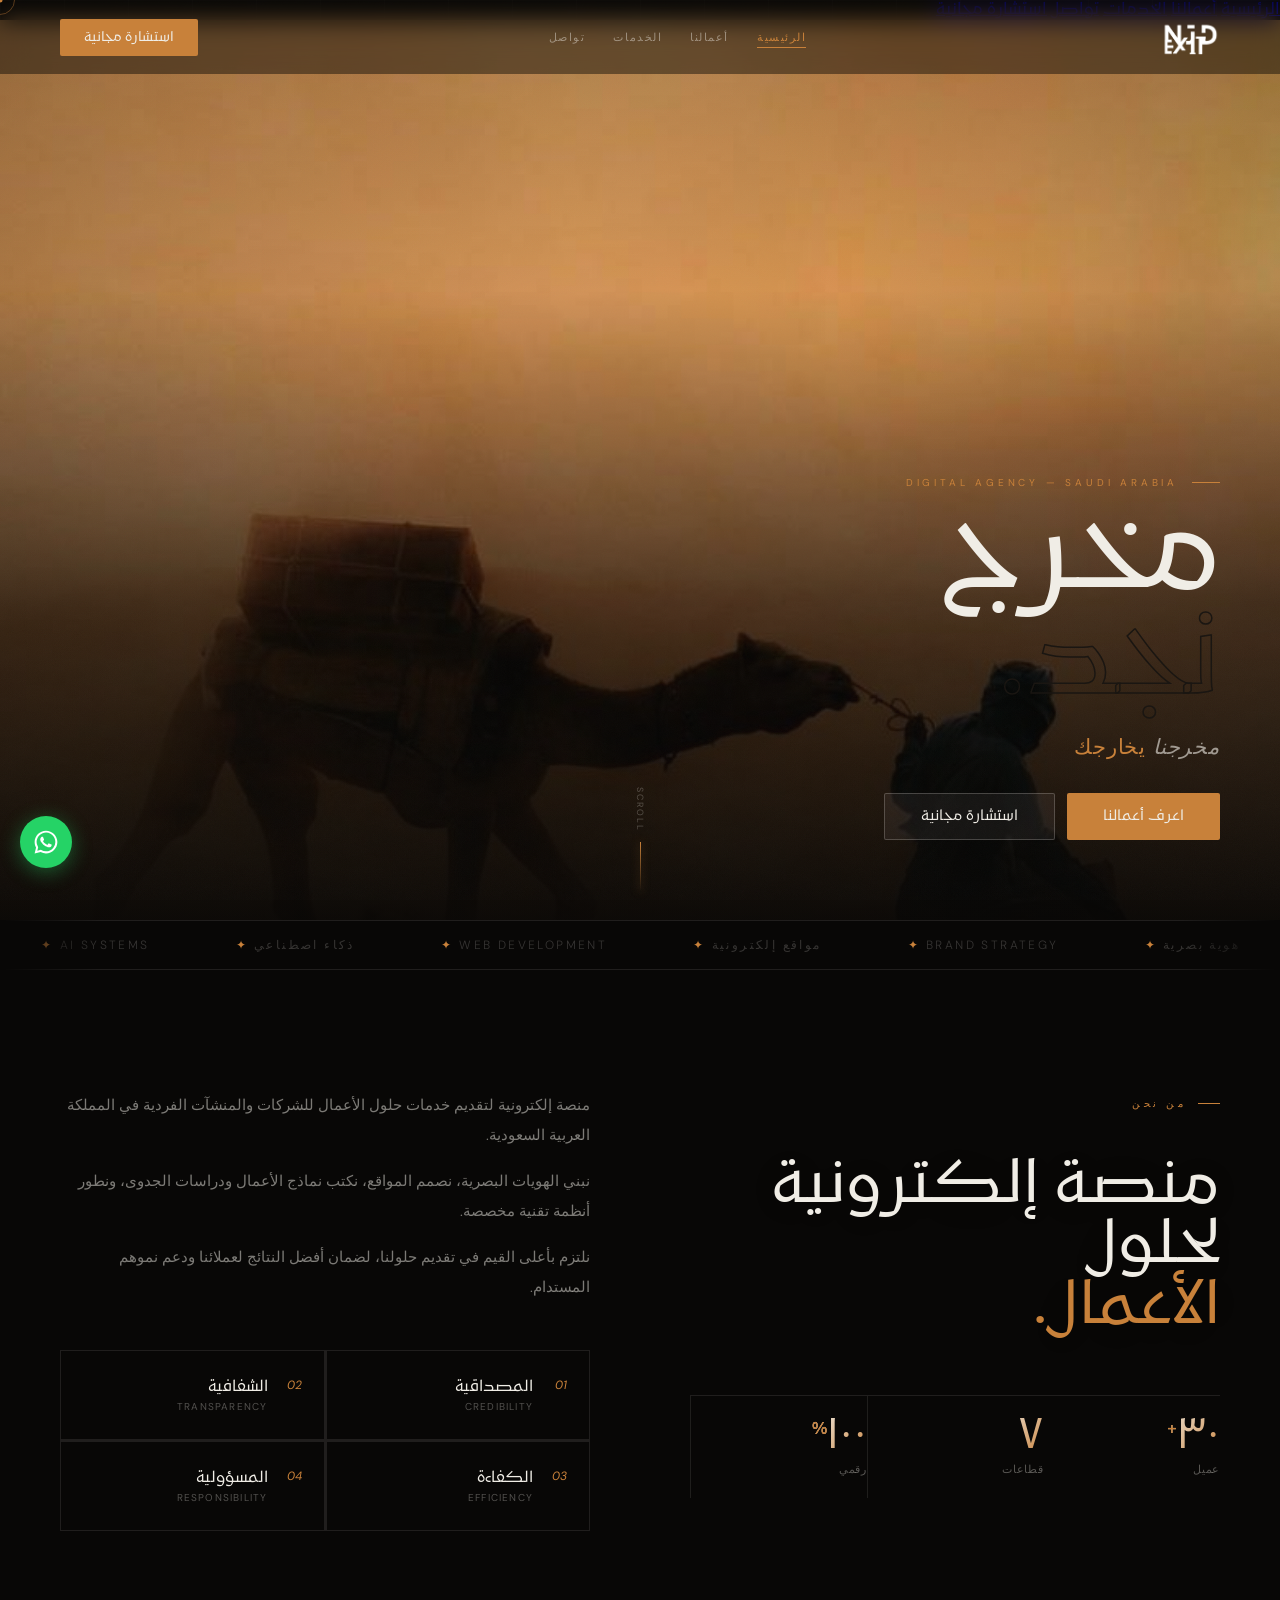
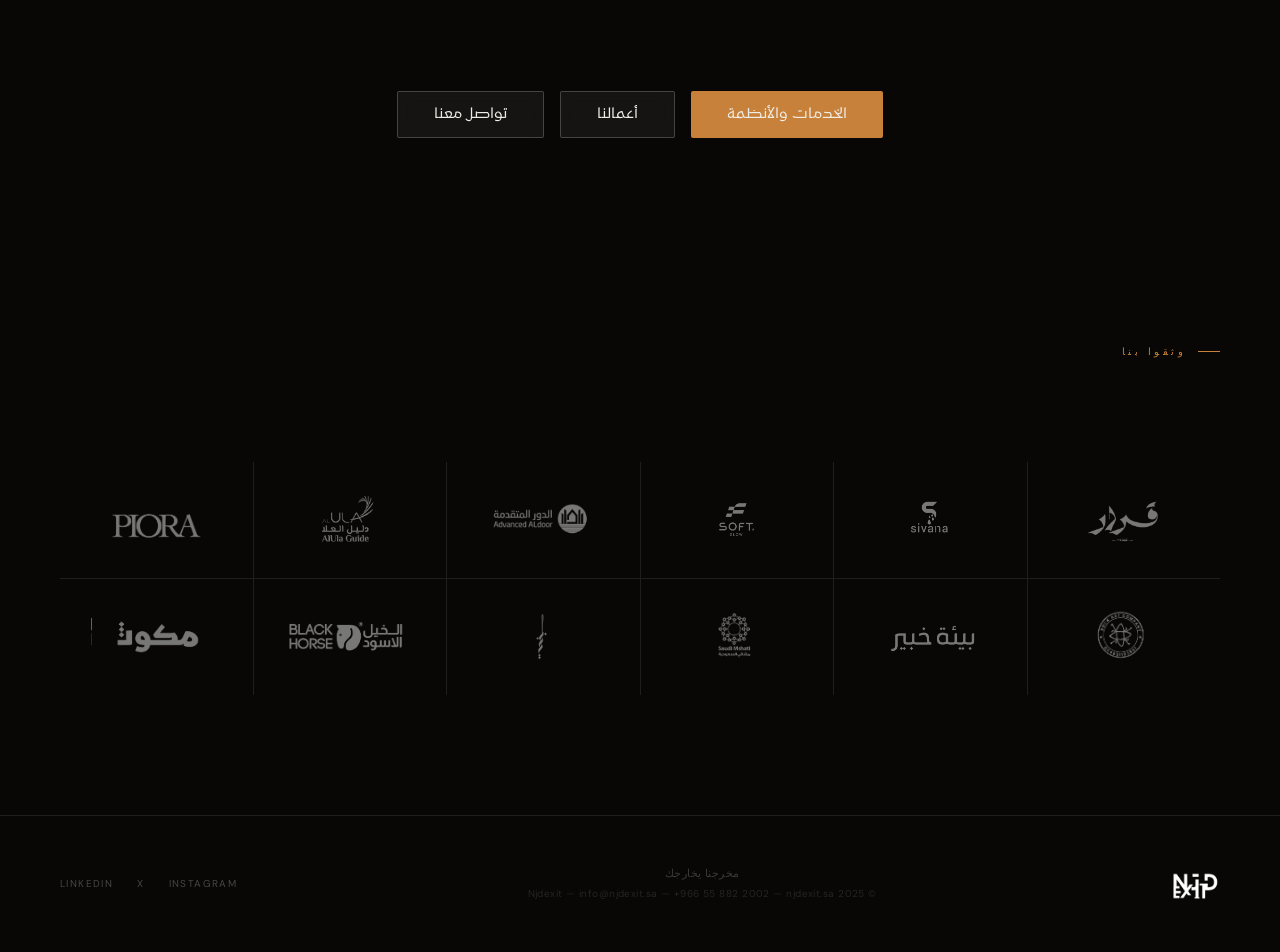
<file: index.html>
<!DOCTYPE html>
<html lang="ar" dir="rtl">
<head>
<meta charset="UTF-8"><meta name="viewport" content="width=device-width,initial-scale=1.0">
<title>Njdexit — مخرجنا يخارجك</title>
<link rel="stylesheet" href="style.css">
<link href="https://fonts.googleapis.com/css2?family=DM+Sans:wght@200;300;400;500&display=swap" rel="stylesheet">

</head>
<body>
<div class="cur" id="CUR"><div class="cur-r" id="CR"></div><div class="cur-d" id="CD"></div></div>
<div class="grid-bg"></div>

<a href="https://wa.me/966558822002?text=مرحبا،%20أبغى%20أعرف%20أكثر%20عن%20خدمات%20Njdexit" class="wa-float" target="_blank">
  <svg viewBox="0 0 32 32"><path d="M16 2C8.28 2 2 8.28 2 16c0 2.45.64 4.75 1.76 6.76L2 30l7.44-1.73A13.93 13.93 0 0016 30c7.72 0 14-6.28 14-14S23.72 2 16 2zm0 25.5a11.46 11.46 0 01-5.84-1.6l-.42-.25-4.42 1.03 1.06-4.3-.27-.44A11.5 11.5 0 1116 27.5zm6.3-8.6c-.35-.17-2.05-1.01-2.37-1.13-.32-.11-.55-.17-.78.17-.23.35-.9 1.13-1.1 1.36-.2.23-.4.26-.75.09-.35-.17-1.47-.54-2.8-1.72a10.5 10.5 0 01-1.94-2.4c-.2-.35-.02-.54.15-.71.15-.15.35-.4.52-.6.17-.2.23-.35.35-.58.11-.23.06-.43-.03-.6-.09-.17-.78-1.88-1.07-2.57-.28-.67-.57-.58-.78-.59h-.67c-.23 0-.6.09-.91.43-.32.35-1.2 1.17-1.2 2.86 0 1.68 1.23 3.31 1.4 3.54.17.23 2.42 3.7 5.87 5.19.82.35 1.46.56 1.96.72.82.26 1.57.22 2.16.13.66-.1 2.05-.84 2.34-1.65.29-.81.29-1.5.2-1.65-.08-.14-.3-.23-.65-.4z"/></svg>
</a>

<nav id="NAV">
  <a href="index.html" class="nav-logo"><img src="logo.png" alt="Njdexit"></a>
  <ul class="nav-links">
    <li><a href="index.html" class="act">الرئيسية</a></li>
    <li><a href="portfolio.html" >أعمالنا</a></li>
    <li><a href="services.html" >الخدمات</a></li>
    <li><a href="contact.html" >تواصل</a></li>
  </ul>
  <a href="contact.html" class="nav-btn">استشارة مجانية</a>
  <div class="mob-nav">
    <a href="https://wa.me/966558822002" class="mob-wa" target="_blank">واتساب</a>
    <button class="ham" id="HAM"><span></span><span></span><span></span></button>
  </div>
</nav>
<div class="mob-menu" id="MOBMENU">
  <a href="index.html">الرئيسية</a>
  <a href="portfolio.html">أعمالنا</a>
  <a href="services.html">الخدمات</a>
  <a href="contact.html">تواصل</a>
  <a href="https://wa.me/966558822002?text=أبغى%20استشارة%20مجانية" class="mob-cta" target="_blank">استشارة مجانية</a>
</div>

<section class="hero">
  <div class="hero-img"><img src="hero.jpg" alt="Njdexit"></div>
  <div class="sc-hint"><span class="sc-lb">Scroll</span><div class="sc-ln"></div></div>
  <div class="hero-content">
    <p class="hero-ey">Digital Agency — Saudi Arabia</p>
    <h1 class="hero-h"><span class="sol">مخرج</span><br><span class="out">نجد.</span></h1>
    <p class="hero-tag">مخرجنا <em>يخارجك</em></p>
    <div class="hero-btns">
      <a href="portfolio.html" class="bp">اعرف أعمالنا</a>
      <a href="https://wa.me/966558822002?text=أبغى%20استشارة%20مجانية%20من%20Njdexit" class="bg" target="_blank">استشارة مجانية</a>
    </div>
  </div>
</section>

<div class="ticker-w"><div class="ticker-t">
  <span class="ti">هوية بصرية<span class="d">✦</span></span><span class="ti">Brand Strategy<span class="d">✦</span></span><span class="ti">مواقع إلكترونية<span class="d">✦</span></span><span class="ti">Web Development<span class="d">✦</span></span><span class="ti">ذكاء اصطناعي<span class="d">✦</span></span><span class="ti">AI Systems<span class="d">✦</span></span><span class="ti">نماذج الأعمال<span class="d">✦</span></span><span class="ti">دراسة جدوى<span class="d">✦</span></span><span class="ti">أنظمة مخصصة<span class="d">✦</span></span><span class="ti">Custom Tech<span class="d">✦</span></span>
  <span class="ti">هوية بصرية<span class="d">✦</span></span><span class="ti">Brand Strategy<span class="d">✦</span></span><span class="ti">مواقع إلكترونية<span class="d">✦</span></span><span class="ti">Web Development<span class="d">✦</span></span><span class="ti">ذكاء اصطناعي<span class="d">✦</span></span><span class="ti">AI Systems<span class="d">✦</span></span><span class="ti">نماذج الأعمال<span class="d">✦</span></span><span class="ti">دراسة جدوى<span class="d">✦</span></span><span class="ti">أنظمة مخصصة<span class="d">✦</span></span><span class="ti">Custom Tech<span class="d">✦</span></span>
</div></div>

<section class="sec" id="about">
  <div class="ag">
    <div class="rv">
      <p class="slbl">من نحن</p>
      <h2 class="ah">منصة إلكترونية<br>لحلول<br><em>الأعمال.</em></h2>
      <div class="sr">
        <div class="st"><div class="sn">٣٠<sup>+</sup></div><div class="sl">عميل</div></div>
        <div class="st"><div class="sn">٧</div><div class="sl">قطاعات</div></div>
        <div class="st"><div class="sn">١٠٠<sup>%</sup></div><div class="sl">رقمي</div></div>
      </div>
    </div>
    <div class="rv d2">
      <div class="ab">
        <p>منصة إلكترونية لتقديم خدمات حلول الأعمال للشركات والمنشآت الفردية في المملكة العربية السعودية.</p>
        <p>نبني الهويات البصرية، نصمم المواقع، نكتب نماذج الأعمال ودراسات الجدوى، ونطور أنظمة تقنية مخصصة.</p>
        <p>نلتزم بأعلى القيم في تقديم حلولنا، لضمان أفضل النتائج لعملائنا ودعم نموهم المستدام.</p>
      </div>
      <div class="vals rv d3">
        <div class="val"><span class="val-num">01</span><div><div class="val-name">المصداقية</div><div class="val-en">Credibility</div></div></div>
        <div class="val"><span class="val-num">02</span><div><div class="val-name">الشفافية</div><div class="val-en">Transparency</div></div></div>
        <div class="val"><span class="val-num">03</span><div><div class="val-name">الكفاءة</div><div class="val-en">Efficiency</div></div></div>
        <div class="val"><span class="val-num">04</span><div><div class="val-name">المسؤولية</div><div class="val-en">Responsibility</div></div></div>
      </div>
    </div>
  </div>
</section>

<section class="sec" style="padding-top:40px;text-align:center">
  <div class="rv" style="display:flex;gap:16px;justify-content:center;flex-wrap:wrap">
    <a href="services.html" class="bp">الخدمات والأنظمة</a>
    <a href="portfolio.html" class="bg">أعمالنا</a>
    <a href="contact.html" class="bg">تواصل معنا</a>
  </div>
</section>

<section class="sec" style="padding-top:80px" id="clients">
  <p class="slbl rv">وثقوا بنا</p>
  <div class="logos-grid rv">
    <div class="logo-cell"><img src="qarar.png" alt="قرار"></div>
    <div class="logo-cell"><img src="sivana.png" alt="Sivana"></div>
    <div class="logo-cell"><img src="soft_glow.png" alt="Soft Glow"></div>
    <div class="logo-cell"><img src="aldoor.png" alt="الدور المتقدمة"></div>
    <div class="logo-cell"><img src="alula.png" alt="AlUla Guide"></div>
    <div class="logo-cell"><img src="piora.png" alt="PIORA"></div>
    <div class="logo-cell"><img src="rock_art.png" alt="Rock Art"></div>
    <div class="logo-cell"><img src="bi2a_khabr.png" alt="بيئة خبر"></div>
    <div class="logo-cell"><img src="saudi_mshati.png" alt="Saudi Mshati"></div>
    <div class="logo-cell"><img src="unknown.png" alt="عميل"></div>
    <div class="logo-cell"><img src="black_horse.png" alt="Black Horse"></div>
    <div class="logo-cell"><img src="mukonah.png" alt="مكونة"></div>
  </div>
</section>

<footer>
  <div class="ftl"><img src="logo.png" alt="Njdexit"></div>
  <p class="ftc">مخرجنا يخارجك<br><span style="opacity:.6;font-size:10px">© 2025 Njdexit — info@njdexit.sa — +966 55 882 2002 — njdexit.sa</span></p>
  <div class="ftl2"><a href="#">Instagram</a><a href="#">X</a><a href="#">LinkedIn</a></div>
</footer>
<script>
const CUR=document.getElementById("CUR");
if(CUR){const CD=CUR.querySelector(".cur-d"),CR=CUR.querySelector(".cur-r");let mx=0,my=0,rx=0,ry=0;document.addEventListener("mousemove",e=>{mx=e.clientX;my=e.clientY});(function a(){CD.style.left=mx+"px";CD.style.top=my+"px";rx+=(mx-rx)*.1;ry+=(my-ry)*.1;CR.style.left=rx+"px";CR.style.top=ry+"px";requestAnimationFrame(a)})();document.querySelectorAll("a,button,.sc,.tc,.pk,.logo-cell,.ctlk,.pcard,.sys-card,.ftab,.val,.logo-cell").forEach(el=>{el.addEventListener("mouseenter",()=>CR.classList.add("big"));el.addEventListener("mouseleave",()=>CR.classList.remove("big"))})}
window.addEventListener("scroll",()=>document.getElementById("NAV").classList.toggle("s",window.scrollY>50),{passive:true});
const ro=new IntersectionObserver(e=>{e.forEach(x=>{if(x.isIntersecting)x.target.classList.add("on")})},{threshold:.08});
document.querySelectorAll(".rv").forEach(el=>ro.observe(el));
const HAM=document.getElementById("HAM"),MM=document.getElementById("MOBMENU");
if(HAM){HAM.addEventListener("click",()=>{HAM.classList.toggle("open");MM.classList.toggle("open")});
document.querySelectorAll(".mob-menu a").forEach(l=>l.addEventListener("click",()=>{HAM.classList.remove("open");MM.classList.remove("open")}));}

// Scroll-driven theme
(function(){
  const bgStops=[[0,"#080706"],[0.15,"#0f0c09"],[0.3,"#181410"],[0.45,"#261E18"],[0.6,"#181410"],[0.75,"#100D0A"],[1,"#080706"]];
  const txStops=[[0,"#F0EDE6"],[0.15,"#EDE8E0"],[0.3,"#E8E2D8"],[0.45,"#F2EBE0"],[0.6,"#EAE4DA"],[0.75,"#E8E2D8"],[1,"#F0EDE6"]];
  function lerp(a,b,t){return a+(b-a)*t}
  function h2r(h){return[parseInt(h.slice(1,3),16),parseInt(h.slice(3,5),16),parseInt(h.slice(5,7),16)]}
  function r2h(r,g,b){return "#"+[r,g,b].map(v=>Math.round(v).toString(16).padStart(2,"0")).join("")}
  function interp(stops,t){for(let i=0;i<stops.length-1;i++){const[t0,c0]=stops[i],[t1,c1]=stops[i+1];if(t>=t0&&t<=t1){const f=(t-t0)/(t1-t0),r0=h2r(c0),r1=h2r(c1);return r2h(lerp(r0[0],r1[0],f),lerp(r0[1],r1[1],f),lerp(r0[2],r1[2],f))}}return stops[stops.length-1][1]}
  let ticking=false;
  function onScroll(){if(ticking)return;ticking=true;requestAnimationFrame(()=>{const t=Math.min(Math.max(window.scrollY/(document.documentElement.scrollHeight-window.innerHeight),0),1);const bg=interp(bgStops,t),tx=interp(txStops,t);document.body.style.setProperty("--ink",bg);document.body.style.setProperty("--p",tx);document.body.style.background=bg;ticking=false})}
  window.addEventListener("scroll",onScroll,{passive:true});onScroll();
})();
</script>
</body></html>
</file>
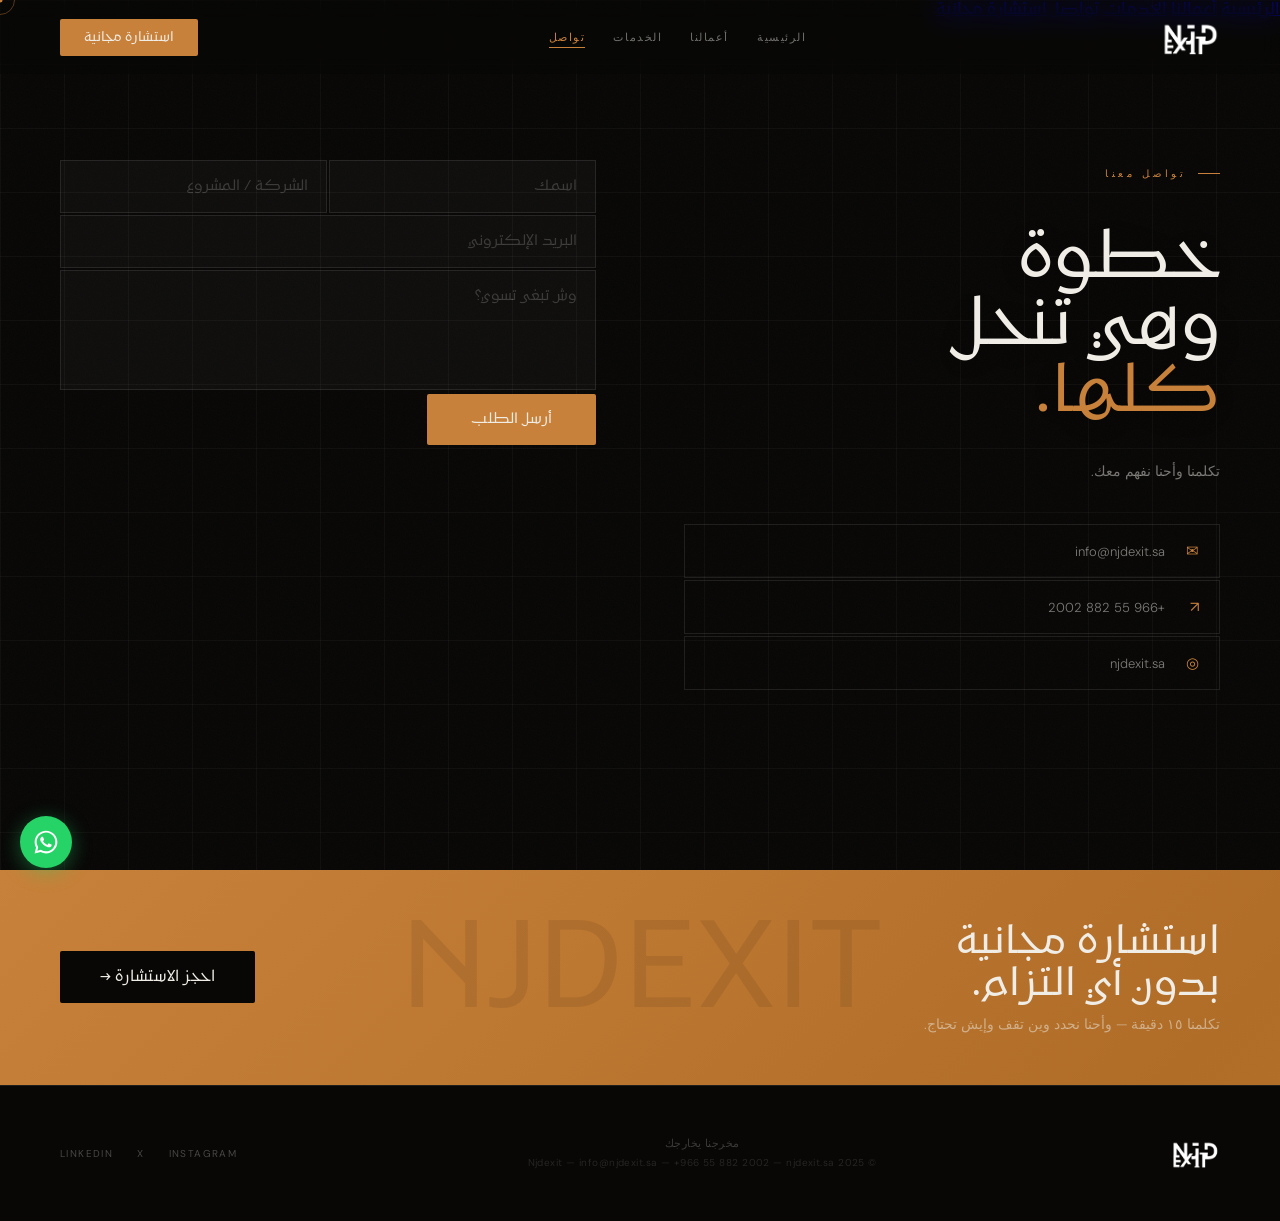
<file: contact.html>
<!DOCTYPE html>
<html lang="ar" dir="rtl">
<head>
<meta charset="UTF-8"><meta name="viewport" content="width=device-width,initial-scale=1.0">
<title>Njdexit — تواصل معنا</title>
<link rel="stylesheet" href="style.css">
<link href="https://fonts.googleapis.com/css2?family=DM+Sans:wght@200;300;400;500&display=swap" rel="stylesheet">

</head>
<body>
<div class="cur" id="CUR"><div class="cur-r" id="CR"></div><div class="cur-d" id="CD"></div></div>
<div class="grid-bg"></div>

<a href="https://wa.me/966558822002?text=مرحبا،%20أبغى%20أعرف%20أكثر%20عن%20خدمات%20Njdexit" class="wa-float" target="_blank">
  <svg viewBox="0 0 32 32"><path d="M16 2C8.28 2 2 8.28 2 16c0 2.45.64 4.75 1.76 6.76L2 30l7.44-1.73A13.93 13.93 0 0016 30c7.72 0 14-6.28 14-14S23.72 2 16 2zm0 25.5a11.46 11.46 0 01-5.84-1.6l-.42-.25-4.42 1.03 1.06-4.3-.27-.44A11.5 11.5 0 1116 27.5zm6.3-8.6c-.35-.17-2.05-1.01-2.37-1.13-.32-.11-.55-.17-.78.17-.23.35-.9 1.13-1.1 1.36-.2.23-.4.26-.75.09-.35-.17-1.47-.54-2.8-1.72a10.5 10.5 0 01-1.94-2.4c-.2-.35-.02-.54.15-.71.15-.15.35-.4.52-.6.17-.2.23-.35.35-.58.11-.23.06-.43-.03-.6-.09-.17-.78-1.88-1.07-2.57-.28-.67-.57-.58-.78-.59h-.67c-.23 0-.6.09-.91.43-.32.35-1.2 1.17-1.2 2.86 0 1.68 1.23 3.31 1.4 3.54.17.23 2.42 3.7 5.87 5.19.82.35 1.46.56 1.96.72.82.26 1.57.22 2.16.13.66-.1 2.05-.84 2.34-1.65.29-.81.29-1.5.2-1.65-.08-.14-.3-.23-.65-.4z"/></svg>
</a>

<nav id="NAV">
  <a href="index.html" class="nav-logo"><img src="logo.png" alt="Njdexit"></a>
  <ul class="nav-links">
    <li><a href="index.html" >الرئيسية</a></li>
    <li><a href="portfolio.html" >أعمالنا</a></li>
    <li><a href="services.html" >الخدمات</a></li>
    <li><a href="contact.html" class="act">تواصل</a></li>
  </ul>
  <a href="contact.html" class="nav-btn">استشارة مجانية</a>
  <div class="mob-nav">
    <a href="https://wa.me/966558822002" class="mob-wa" target="_blank">واتساب</a>
    <button class="ham" id="HAM"><span></span><span></span><span></span></button>
  </div>
</nav>
<div class="mob-menu" id="MOBMENU">
  <a href="index.html">الرئيسية</a>
  <a href="portfolio.html">أعمالنا</a>
  <a href="services.html">الخدمات</a>
  <a href="contact.html">تواصل</a>
  <a href="https://wa.me/966558822002?text=أبغى%20استشارة%20مجانية" class="mob-cta" target="_blank">استشارة مجانية</a>
</div>

<section class="sec" id="contact" style="padding-top:140px">
  <div class="ctg">
    <div class="rv">
      <p class="slbl">تواصل معنا</p>
      <h2 class="cth">خطوة<br>وهي تنحل<br><em>كلها.</em></h2>
      <p class="ctp">تكلمنا وأحنا نفهم معك.</p>
      <div class="ctl">
        <a href="mailto:info@njdexit.sa" class="ctlk"><span class="ctlki">✉</span><span class="ctlkv">info@njdexit.sa</span></a>
        <a href="https://wa.me/966558822002" class="ctlk" target="_blank"><span class="ctlki">↗</span><span class="ctlkv">+966 55 882 2002</span></a>
        <a href="https://njdexit.sa" class="ctlk"><span class="ctlki">◎</span><span class="ctlkv">njdexit.sa</span></a>
      </div>
    </div>
    <div class="rv d2">
      <div class="fw">
        <div class="fr">
          <input class="fi" type="text" placeholder="اسمك">
          <input class="fi" type="text" placeholder="الشركة / المشروع">
        </div>
        <input class="fi" type="email" placeholder="البريد الإلكتروني" dir="ltr">
        <textarea class="fi" placeholder="وش تبغى تسوي؟"></textarea>
        <button class="fsb" id="FSUB">أرسل الطلب</button>
      </div>
    </div>
  </div>
</section>

<div class="cb rv" style="margin-top:60px">
  <div><h2 class="cb-h">استشارة مجانية<br>بدون أي التزام.</h2><p class="cb-s">تكلمنا ١٥ دقيقة — وأحنا نحدد وين تقف وإيش تحتاج.</p></div>
  <a href="https://wa.me/966558822002?text=أبغى%20استشارة%20مجانية%20من%20Njdexit" class="cb-btn" target="_blank">احجز الاستشارة →</a>
</div>
<footer>
  <div class="ftl"><img src="logo.png" alt="Njdexit"></div>
  <p class="ftc">مخرجنا يخارجك<br><span style="opacity:.6;font-size:10px">© 2025 Njdexit — info@njdexit.sa — +966 55 882 2002 — njdexit.sa</span></p>
  <div class="ftl2"><a href="#">Instagram</a><a href="#">X</a><a href="#">LinkedIn</a></div>
</footer>
<script>
document.getElementById("FSUB").addEventListener("click",function(){this.textContent="تم الإرسال ✓";this.style.background="#1a5c2e";setTimeout(()=>{this.textContent="أرسل الطلب";this.style.background=""},3000)});
</script>
<script>
const CUR=document.getElementById("CUR");
if(CUR){const CD=CUR.querySelector(".cur-d"),CR=CUR.querySelector(".cur-r");let mx=0,my=0,rx=0,ry=0;document.addEventListener("mousemove",e=>{mx=e.clientX;my=e.clientY});(function a(){CD.style.left=mx+"px";CD.style.top=my+"px";rx+=(mx-rx)*.1;ry+=(my-ry)*.1;CR.style.left=rx+"px";CR.style.top=ry+"px";requestAnimationFrame(a)})();document.querySelectorAll("a,button,.sc,.tc,.pk,.logo-cell,.ctlk,.pcard,.sys-card,.ftab,.val,.logo-cell").forEach(el=>{el.addEventListener("mouseenter",()=>CR.classList.add("big"));el.addEventListener("mouseleave",()=>CR.classList.remove("big"))})}
window.addEventListener("scroll",()=>document.getElementById("NAV").classList.toggle("s",window.scrollY>50),{passive:true});
const ro=new IntersectionObserver(e=>{e.forEach(x=>{if(x.isIntersecting)x.target.classList.add("on")})},{threshold:.08});
document.querySelectorAll(".rv").forEach(el=>ro.observe(el));
const HAM=document.getElementById("HAM"),MM=document.getElementById("MOBMENU");
if(HAM){HAM.addEventListener("click",()=>{HAM.classList.toggle("open");MM.classList.toggle("open")});
document.querySelectorAll(".mob-menu a").forEach(l=>l.addEventListener("click",()=>{HAM.classList.remove("open");MM.classList.remove("open")}));}

// Scroll-driven theme
(function(){
  const bgStops=[[0,"#080706"],[0.15,"#0f0c09"],[0.3,"#181410"],[0.45,"#261E18"],[0.6,"#181410"],[0.75,"#100D0A"],[1,"#080706"]];
  const txStops=[[0,"#F0EDE6"],[0.15,"#EDE8E0"],[0.3,"#E8E2D8"],[0.45,"#F2EBE0"],[0.6,"#EAE4DA"],[0.75,"#E8E2D8"],[1,"#F0EDE6"]];
  function lerp(a,b,t){return a+(b-a)*t}
  function h2r(h){return[parseInt(h.slice(1,3),16),parseInt(h.slice(3,5),16),parseInt(h.slice(5,7),16)]}
  function r2h(r,g,b){return "#"+[r,g,b].map(v=>Math.round(v).toString(16).padStart(2,"0")).join("")}
  function interp(stops,t){for(let i=0;i<stops.length-1;i++){const[t0,c0]=stops[i],[t1,c1]=stops[i+1];if(t>=t0&&t<=t1){const f=(t-t0)/(t1-t0),r0=h2r(c0),r1=h2r(c1);return r2h(lerp(r0[0],r1[0],f),lerp(r0[1],r1[1],f),lerp(r0[2],r1[2],f))}}return stops[stops.length-1][1]}
  let ticking=false;
  function onScroll(){if(ticking)return;ticking=true;requestAnimationFrame(()=>{const t=Math.min(Math.max(window.scrollY/(document.documentElement.scrollHeight-window.innerHeight),0),1);const bg=interp(bgStops,t),tx=interp(txStops,t);document.body.style.setProperty("--ink",bg);document.body.style.setProperty("--p",tx);document.body.style.background=bg;ticking=false})}
  window.addEventListener("scroll",onScroll,{passive:true});onScroll();
})();
</script></body></html>
</file>
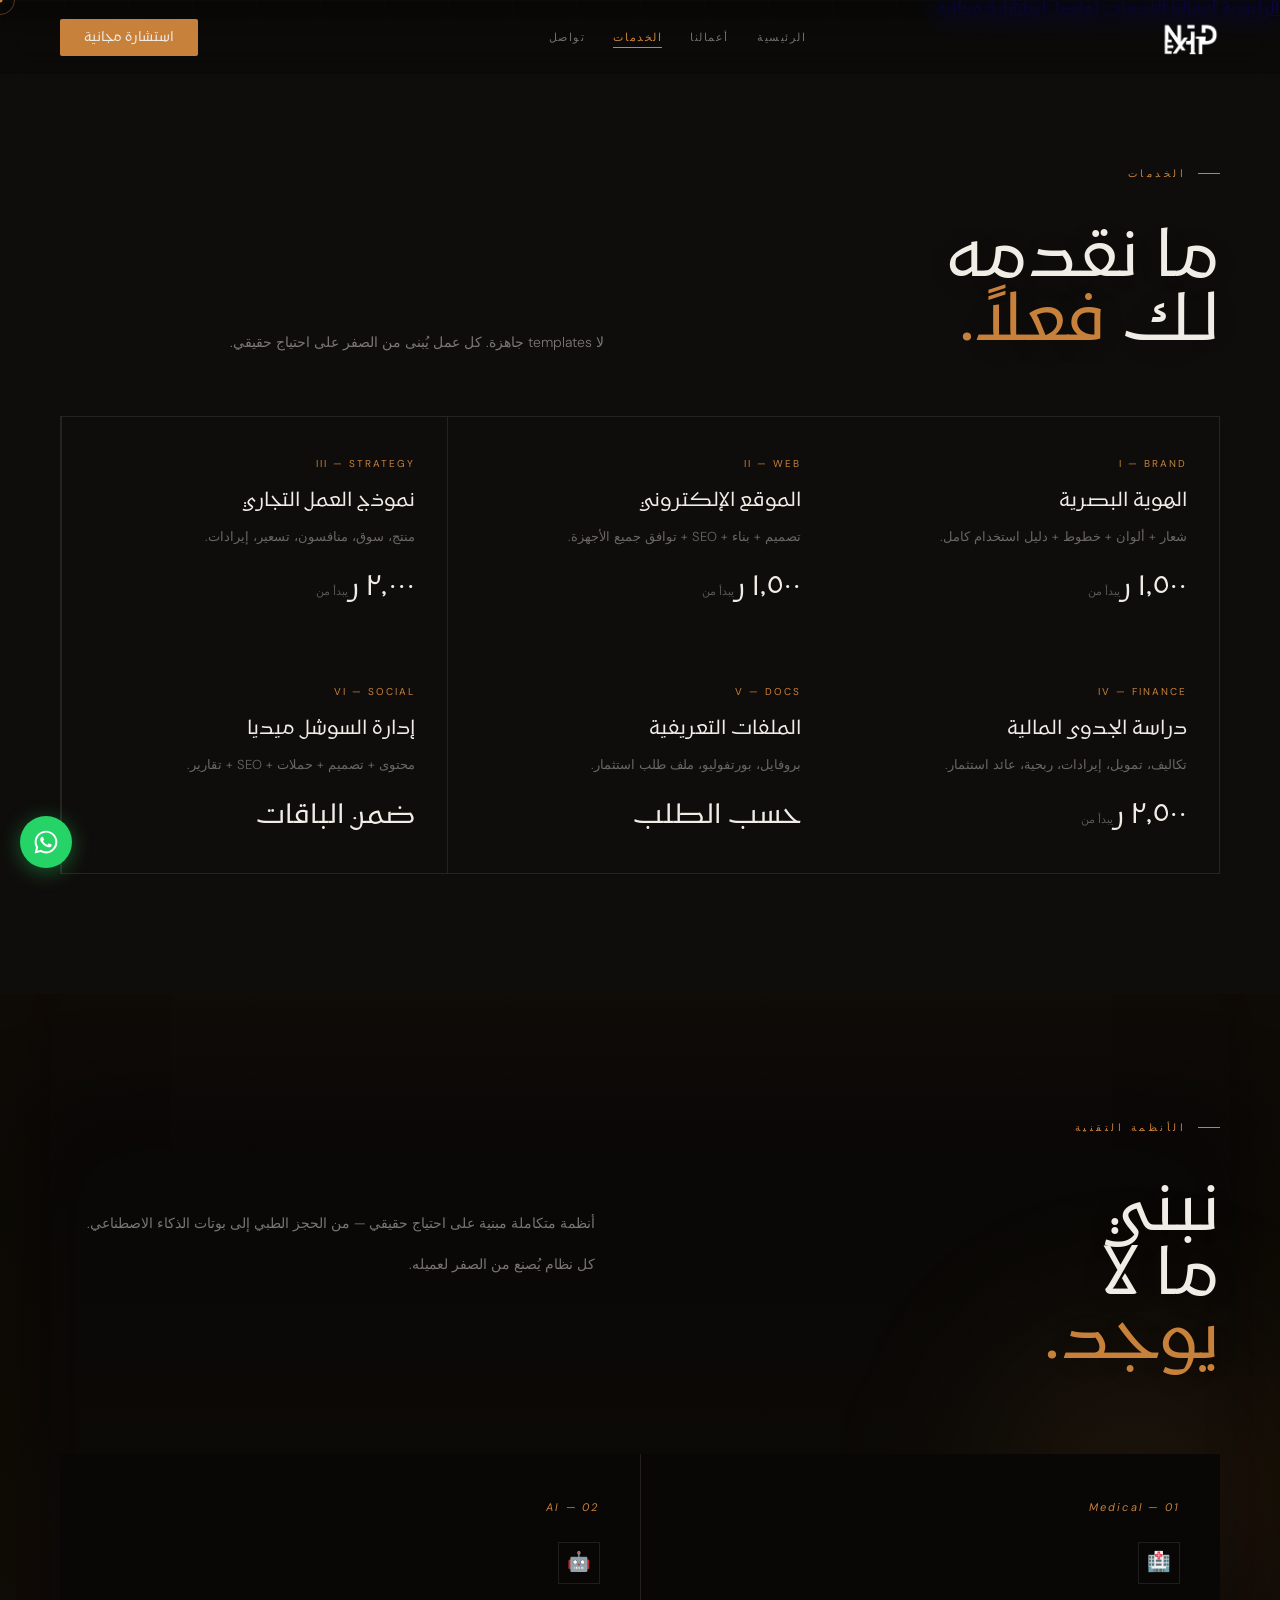
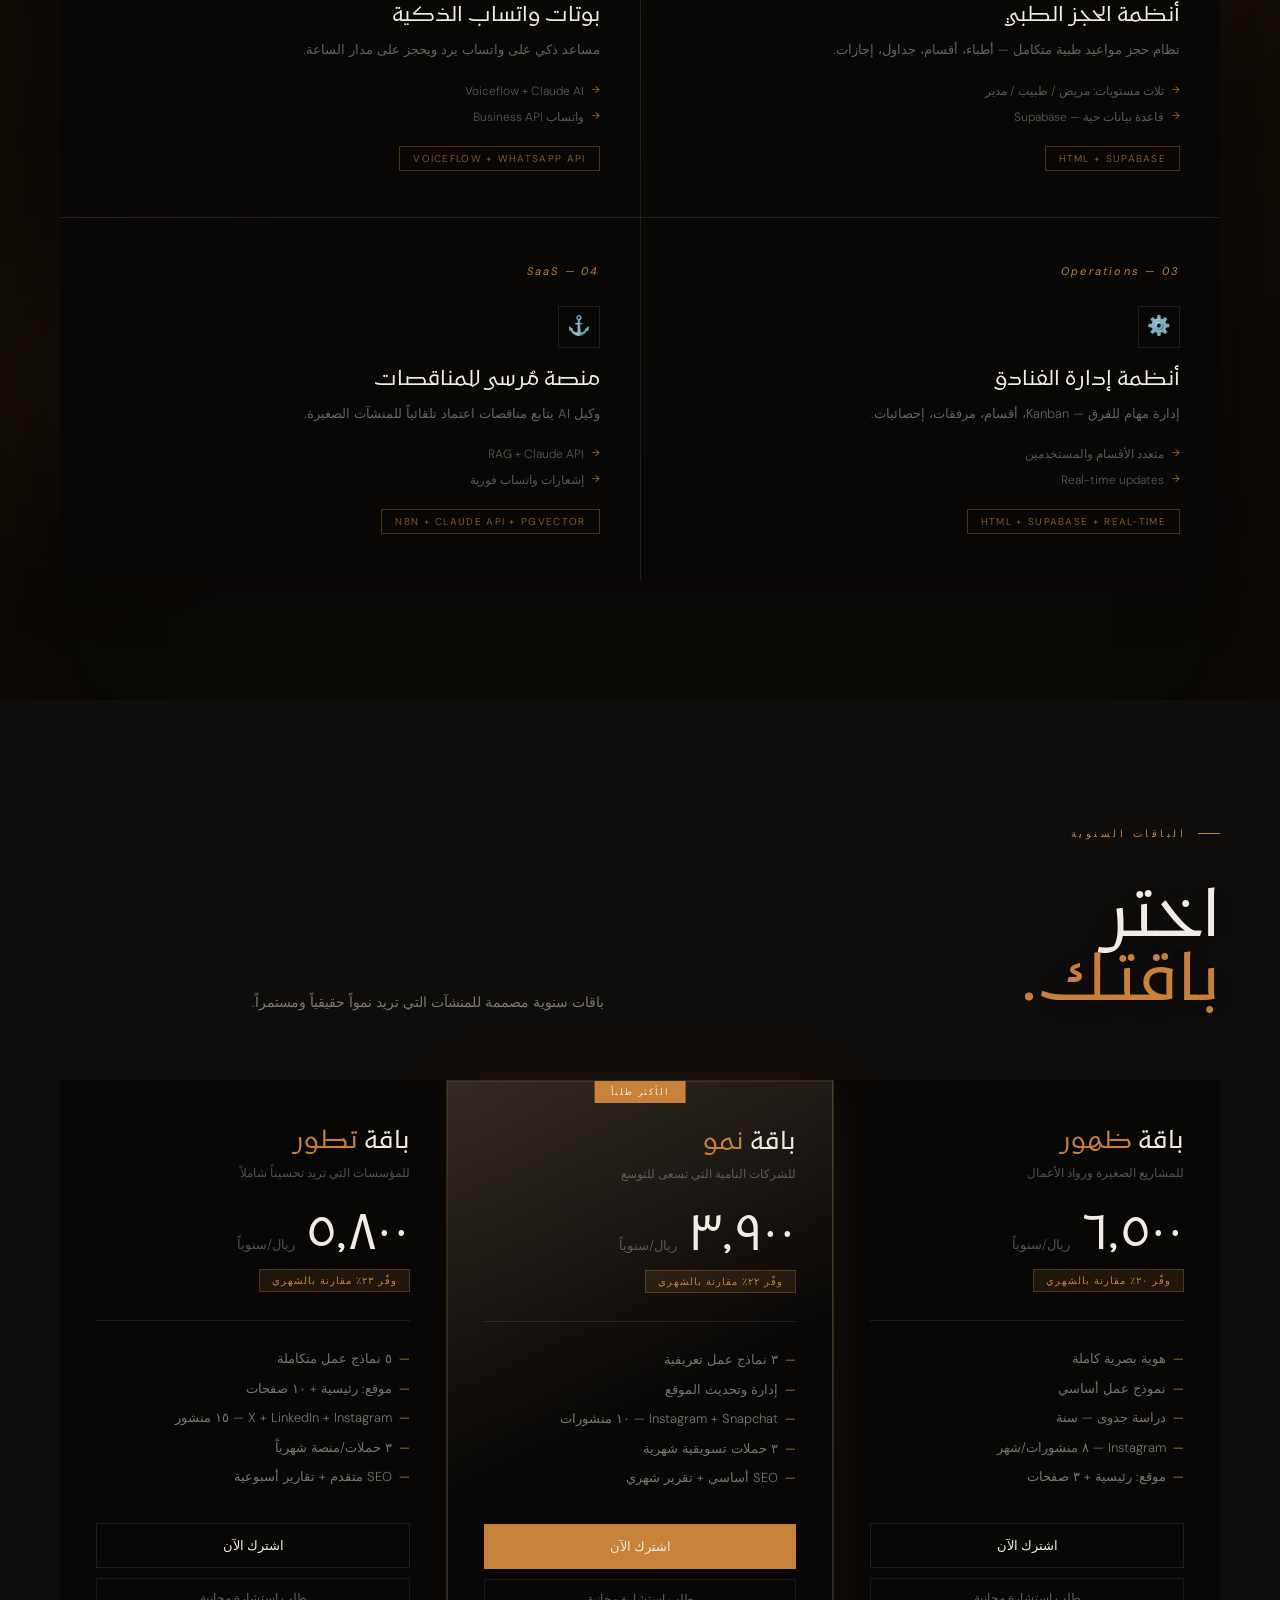
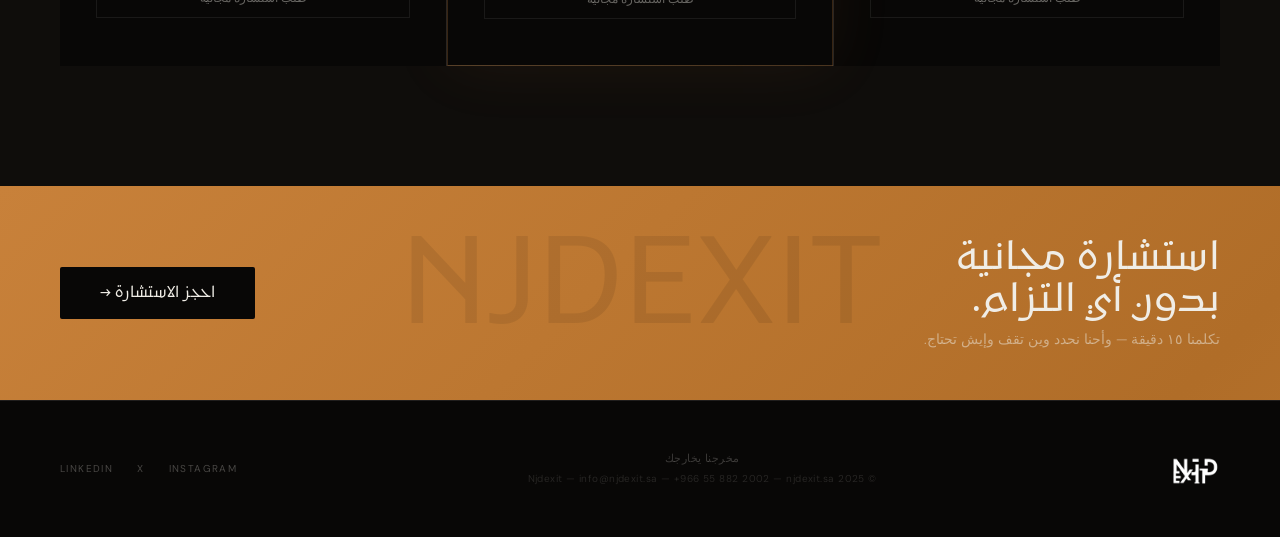
<file: Njdexit — الخدمات.html>
<!DOCTYPE html>
<html lang="ar" dir="rtl">
<head>
<meta charset="UTF-8"><meta name="viewport" content="width=device-width,initial-scale=1.0">
<title>Njdexit — الخدمات</title>
<link rel="stylesheet" href="style.css">
<link href="https://fonts.googleapis.com/css2?family=DM+Sans:wght@200;300;400;500&display=swap" rel="stylesheet">

</head>
<body>
<div class="cur" id="CUR"><div class="cur-r" id="CR"></div><div class="cur-d" id="CD"></div></div>
<div class="grid-bg"></div>

<a href="https://wa.me/966558822002?text=مرحبا،%20أبغى%20أعرف%20أكثر%20عن%20خدمات%20Njdexit" class="wa-float" target="_blank">
  <svg viewBox="0 0 32 32"><path d="M16 2C8.28 2 2 8.28 2 16c0 2.45.64 4.75 1.76 6.76L2 30l7.44-1.73A13.93 13.93 0 0016 30c7.72 0 14-6.28 14-14S23.72 2 16 2zm0 25.5a11.46 11.46 0 01-5.84-1.6l-.42-.25-4.42 1.03 1.06-4.3-.27-.44A11.5 11.5 0 1116 27.5zm6.3-8.6c-.35-.17-2.05-1.01-2.37-1.13-.32-.11-.55-.17-.78.17-.23.35-.9 1.13-1.1 1.36-.2.23-.4.26-.75.09-.35-.17-1.47-.54-2.8-1.72a10.5 10.5 0 01-1.94-2.4c-.2-.35-.02-.54.15-.71.15-.15.35-.4.52-.6.17-.2.23-.35.35-.58.11-.23.06-.43-.03-.6-.09-.17-.78-1.88-1.07-2.57-.28-.67-.57-.58-.78-.59h-.67c-.23 0-.6.09-.91.43-.32.35-1.2 1.17-1.2 2.86 0 1.68 1.23 3.31 1.4 3.54.17.23 2.42 3.7 5.87 5.19.82.35 1.46.56 1.96.72.82.26 1.57.22 2.16.13.66-.1 2.05-.84 2.34-1.65.29-.81.29-1.5.2-1.65-.08-.14-.3-.23-.65-.4z"/></svg>
</a>

<nav id="NAV">
  <a href="index.html" class="nav-logo"><img src="logo.png" alt="Njdexit"></a>
  <ul class="nav-links">
    <li><a href="index.html" >الرئيسية</a></li>
    <li><a href="portfolio.html" >أعمالنا</a></li>
    <li><a href="services.html" class="act">الخدمات</a></li>
    <li><a href="contact.html" >تواصل</a></li>
  </ul>
  <a href="contact.html" class="nav-btn">استشارة مجانية</a>
  <div class="mob-nav">
    <a href="https://wa.me/966558822002" class="mob-wa" target="_blank">واتساب</a>
    <button class="ham" id="HAM"><span></span><span></span><span></span></button>
  </div>
</nav>
<div class="mob-menu" id="MOBMENU">
  <a href="index.html">الرئيسية</a>
  <a href="portfolio.html">أعمالنا</a>
  <a href="services.html">الخدمات</a>
  <a href="contact.html">تواصل</a>
  <a href="https://wa.me/966558822002?text=أبغى%20استشارة%20مجانية" class="mob-cta" target="_blank">استشارة مجانية</a>
</div>

<section class="sec sf" id="services" style="padding-top:140px">
  <div class="si">
    <div class="rv"><p class="slbl">الخدمات</p><h2 class="sh">ما نقدمه<br>لك <em>فعلاً.</em></h2></div>
    <div class="rv d1"><p class="sd">لا templates جاهزة. كل عمل يُبنى من الصفر على احتياج حقيقي.</p></div>
  </div>
  <div class="sg rv">
    <div class="sc"><div class="stag">i — Brand</div><div class="sn2">الهوية البصرية</div><p class="stxt">شعار + ألوان + خطوط + دليل استخدام كامل.</p><div class="spr">١٫٥٠٠ ر<small>يبدأ من</small></div></div>
    <div class="sc"><div class="stag">ii — Web</div><div class="sn2">الموقع الإلكتروني</div><p class="stxt">تصميم + بناء + SEO + توافق جميع الأجهزة.</p><div class="spr">١٫٥٠٠ ر<small>يبدأ من</small></div></div>
    <div class="sc"><div class="stag">iii — Strategy</div><div class="sn2">نموذج العمل التجاري</div><p class="stxt">منتج، سوق، منافسون، تسعير، إيرادات.</p><div class="spr">٢٫٠٠٠ ر<small>يبدأ من</small></div></div>
    <div class="sc"><div class="stag">iv — Finance</div><div class="sn2">دراسة الجدوى المالية</div><p class="stxt">تكاليف، تمويل، إيرادات، ربحية، عائد استثمار.</p><div class="spr">٢٫٥٠٠ ر<small>يبدأ من</small></div></div>
    <div class="sc"><div class="stag">v — Docs</div><div class="sn2">الملفات التعريفية</div><p class="stxt">بروفايل، بورتفوليو، ملف طلب استثمار.</p><div class="spr">حسب الطلب</div></div>
    <div class="sc"><div class="stag">vi — Social</div><div class="sn2">إدارة السوشل ميديا</div><p class="stxt">محتوى + تصميم + حملات + SEO + تقارير.</p><div class="spr">ضمن الباقات</div></div>
  </div>
</section>

<section class="sec ts" id="tech">
  <div class="tga"></div><div class="tgb"></div>
  <div class="ti2">
    <div class="rv"><p class="slbl">الأنظمة التقنية</p><h2 class="th">نبني<br>ما لا<br><em>يوجد.</em></h2></div>
    <div class="rv d2"><div class="tsub"><p>أنظمة متكاملة مبنية على احتياج حقيقي — من الحجز الطبي إلى بوتات الذكاء الاصطناعي.</p><p>كل نظام يُصنع من الصفر لعميله.</p></div></div>
  </div>
  <div class="tcs rv">
    <div class="tc"><div class="tcg"></div><div class="tcn">01 — Medical</div><div class="tci">🏥</div><div class="tcname">أنظمة الحجز الطبي</div><p class="tctxt">نظام حجز مواعيد طبية متكامل — أطباء، أقسام، جداول، إجازات.</p><ul class="tcf"><li>ثلاث مستويات: مريض / طبيب / مدير</li><li>قاعدة بيانات حية — Supabase</li></ul><span class="tcb">HTML + Supabase</span></div>
    <div class="tc"><div class="tcg"></div><div class="tcn">02 — AI</div><div class="tci">🤖</div><div class="tcname">بوتات واتساب الذكية</div><p class="tctxt">مساعد ذكي على واتساب يرد ويحجز على مدار الساعة.</p><ul class="tcf"><li>Voiceflow + Claude AI</li><li>واتساب Business API</li></ul><span class="tcb">Voiceflow + WhatsApp API</span></div>
    <div class="tc"><div class="tcg"></div><div class="tcn">03 — Operations</div><div class="tci">⚙️</div><div class="tcname">أنظمة إدارة الفنادق</div><p class="tctxt">إدارة مهام للفرق — Kanban، أقسام، مرفقات، إحصائيات.</p><ul class="tcf"><li>متعدد الأقسام والمستخدمين</li><li>Real-time updates</li></ul><span class="tcb">HTML + Supabase + Real-time</span></div>
    <div class="tc"><div class="tcg"></div><div class="tcn">04 — SaaS</div><div class="tci">⚓</div><div class="tcname">منصة مُرسى للمناقصات</div><p class="tctxt">وكيل AI يتابع مناقصات اعتماد تلقائياً للمنشآت الصغيرة.</p><ul class="tcf"><li>RAG + Claude API</li><li>إشعارات واتساب فورية</li></ul><span class="tcb">n8n + Claude API + pgvector</span></div>
  </div>
</section>

<section class="sec pf" id="packages">
  <div class="si">
    <div class="rv"><p class="slbl">الباقات السنوية</p><h2 class="sh">اختر<br><em>باقتك.</em></h2></div>
    <div class="rv d1"><p class="sd">باقات سنوية مصممة للمنشآت التي تريد نمواً حقيقياً ومستمراً.</p></div>
  </div>
  <div class="pg rv">
    <div class="pk"><div class="pkn">باقة <em>ظهور</em></div><div class="pkf">للمشاريع الصغيرة ورواد الأعمال</div><div class="pkp">٦٫٥٠٠ <small>ريال/سنوياً</small></div><div class="pkg-save">وفّر ٢٠٪ مقارنة بالشهري</div><div class="pkd"></div><ul class="pkl"><li>هوية بصرية كاملة</li><li>نموذج عمل أساسي</li><li>دراسة جدوى — سنة</li><li>Instagram — ٨ منشورات/شهر</li><li>موقع: رئيسية + ٣ صفحات</li></ul><a href="https://wa.me/966558822002?text=أبغى%20الاشتراك%20في%20باقة%20ظهور" class="pkc" target="_blank">اشترك الآن</a><a href="https://wa.me/966558822002?text=أبغى%20استشارة%20مجانية%20عن%20باقة%20ظهور" class="pkg-consult" target="_blank">طلب استشارة مجانية</a></div>
    <div class="pk ft"><div class="pktop">الأكثر طلباً</div><div class="pkn">باقة <em>نمو</em></div><div class="pkf">للشركات النامية التي تسعى للتوسع</div><div class="pkp">٣٫٩٠٠ <small>ريال/سنوياً</small></div><div class="pkg-save">وفّر ٢٢٪ مقارنة بالشهري</div><div class="pkd"></div><ul class="pkl"><li>٣ نماذج عمل تعريفية</li><li>إدارة وتحديث الموقع</li><li>Instagram + Snapchat — ١٠ منشورات</li><li>٣ حملات تسويقية شهرية</li><li>SEO أساسي + تقرير شهري</li></ul><a href="https://wa.me/966558822002?text=أبغى%20الاشتراك%20في%20باقة%20نمو" class="pkc" target="_blank">اشترك الآن</a><a href="https://wa.me/966558822002?text=أبغى%20استشارة%20مجانية%20عن%20باقة%20نمو" class="pkg-consult" target="_blank">طلب استشارة مجانية</a></div>
    <div class="pk"><div class="pkn">باقة <em>تطور</em></div><div class="pkf">للمؤسسات التي تريد تحسيناً شاملاً</div><div class="pkp">٥٫٨٠٠ <small>ريال/سنوياً</small></div><div class="pkg-save">وفّر ٢٣٪ مقارنة بالشهري</div><div class="pkd"></div><ul class="pkl"><li>٥ نماذج عمل متكاملة</li><li>موقع: رئيسية + ١٠ صفحات</li><li>X + LinkedIn + Instagram — ١٥ منشور</li><li>٣ حملات/منصة شهرياً</li><li>SEO متقدم + تقارير أسبوعية</li></ul><a href="https://wa.me/966558822002?text=أبغى%20الاشتراك%20في%20باقة%20تطور" class="pkc" target="_blank">اشترك الآن</a><a href="https://wa.me/966558822002?text=أبغى%20استشارة%20مجانية%20عن%20باقة%20تطور" class="pkg-consult" target="_blank">طلب استشارة مجانية</a></div>
  </div>
</section>

<div class="cb rv">
  <div><h2 class="cb-h">استشارة مجانية<br>بدون أي التزام.</h2><p class="cb-s">تكلمنا ١٥ دقيقة — وأحنا نحدد وين تقف وإيش تحتاج.</p></div>
  <a href="https://wa.me/966558822002?text=أبغى%20استشارة%20مجانية%20من%20Njdexit" class="cb-btn" target="_blank">احجز الاستشارة →</a>
</div>
<footer>
  <div class="ftl"><img src="logo.png" alt="Njdexit"></div>
  <p class="ftc">مخرجنا يخارجك<br><span style="opacity:.6;font-size:10px">© 2025 Njdexit — info@njdexit.sa — +966 55 882 2002 — njdexit.sa</span></p>
  <div class="ftl2"><a href="#">Instagram</a><a href="#">X</a><a href="#">LinkedIn</a></div>
</footer><script>
const CUR=document.getElementById("CUR");
if(CUR){const CD=CUR.querySelector(".cur-d"),CR=CUR.querySelector(".cur-r");let mx=0,my=0,rx=0,ry=0;document.addEventListener("mousemove",e=>{mx=e.clientX;my=e.clientY});(function a(){CD.style.left=mx+"px";CD.style.top=my+"px";rx+=(mx-rx)*.1;ry+=(my-ry)*.1;CR.style.left=rx+"px";CR.style.top=ry+"px";requestAnimationFrame(a)})();document.querySelectorAll("a,button,.sc,.tc,.pk,.logo-cell,.ctlk,.pcard,.sys-card,.ftab,.val,.logo-cell").forEach(el=>{el.addEventListener("mouseenter",()=>CR.classList.add("big"));el.addEventListener("mouseleave",()=>CR.classList.remove("big"))})}
window.addEventListener("scroll",()=>document.getElementById("NAV").classList.toggle("s",window.scrollY>50),{passive:true});
const ro=new IntersectionObserver(e=>{e.forEach(x=>{if(x.isIntersecting)x.target.classList.add("on")})},{threshold:.08});
document.querySelectorAll(".rv").forEach(el=>ro.observe(el));
const HAM=document.getElementById("HAM"),MM=document.getElementById("MOBMENU");
if(HAM){HAM.addEventListener("click",()=>{HAM.classList.toggle("open");MM.classList.toggle("open")});
document.querySelectorAll(".mob-menu a").forEach(l=>l.addEventListener("click",()=>{HAM.classList.remove("open");MM.classList.remove("open")}));}

// Scroll-driven theme
(function(){
  const bgStops=[[0,"#080706"],[0.15,"#0f0c09"],[0.3,"#181410"],[0.45,"#261E18"],[0.6,"#181410"],[0.75,"#100D0A"],[1,"#080706"]];
  const txStops=[[0,"#F0EDE6"],[0.15,"#EDE8E0"],[0.3,"#E8E2D8"],[0.45,"#F2EBE0"],[0.6,"#EAE4DA"],[0.75,"#E8E2D8"],[1,"#F0EDE6"]];
  function lerp(a,b,t){return a+(b-a)*t}
  function h2r(h){return[parseInt(h.slice(1,3),16),parseInt(h.slice(3,5),16),parseInt(h.slice(5,7),16)]}
  function r2h(r,g,b){return "#"+[r,g,b].map(v=>Math.round(v).toString(16).padStart(2,"0")).join("")}
  function interp(stops,t){for(let i=0;i<stops.length-1;i++){const[t0,c0]=stops[i],[t1,c1]=stops[i+1];if(t>=t0&&t<=t1){const f=(t-t0)/(t1-t0),r0=h2r(c0),r1=h2r(c1);return r2h(lerp(r0[0],r1[0],f),lerp(r0[1],r1[1],f),lerp(r0[2],r1[2],f))}}return stops[stops.length-1][1]}
  let ticking=false;
  function onScroll(){if(ticking)return;ticking=true;requestAnimationFrame(()=>{const t=Math.min(Math.max(window.scrollY/(document.documentElement.scrollHeight-window.innerHeight),0),1);const bg=interp(bgStops,t),tx=interp(txStops,t);document.body.style.setProperty("--ink",bg);document.body.style.setProperty("--p",tx);document.body.style.background=bg;ticking=false})}
  window.addEventListener("scroll",onScroll,{passive:true});onScroll();
})();
</script></body></html>
</file>
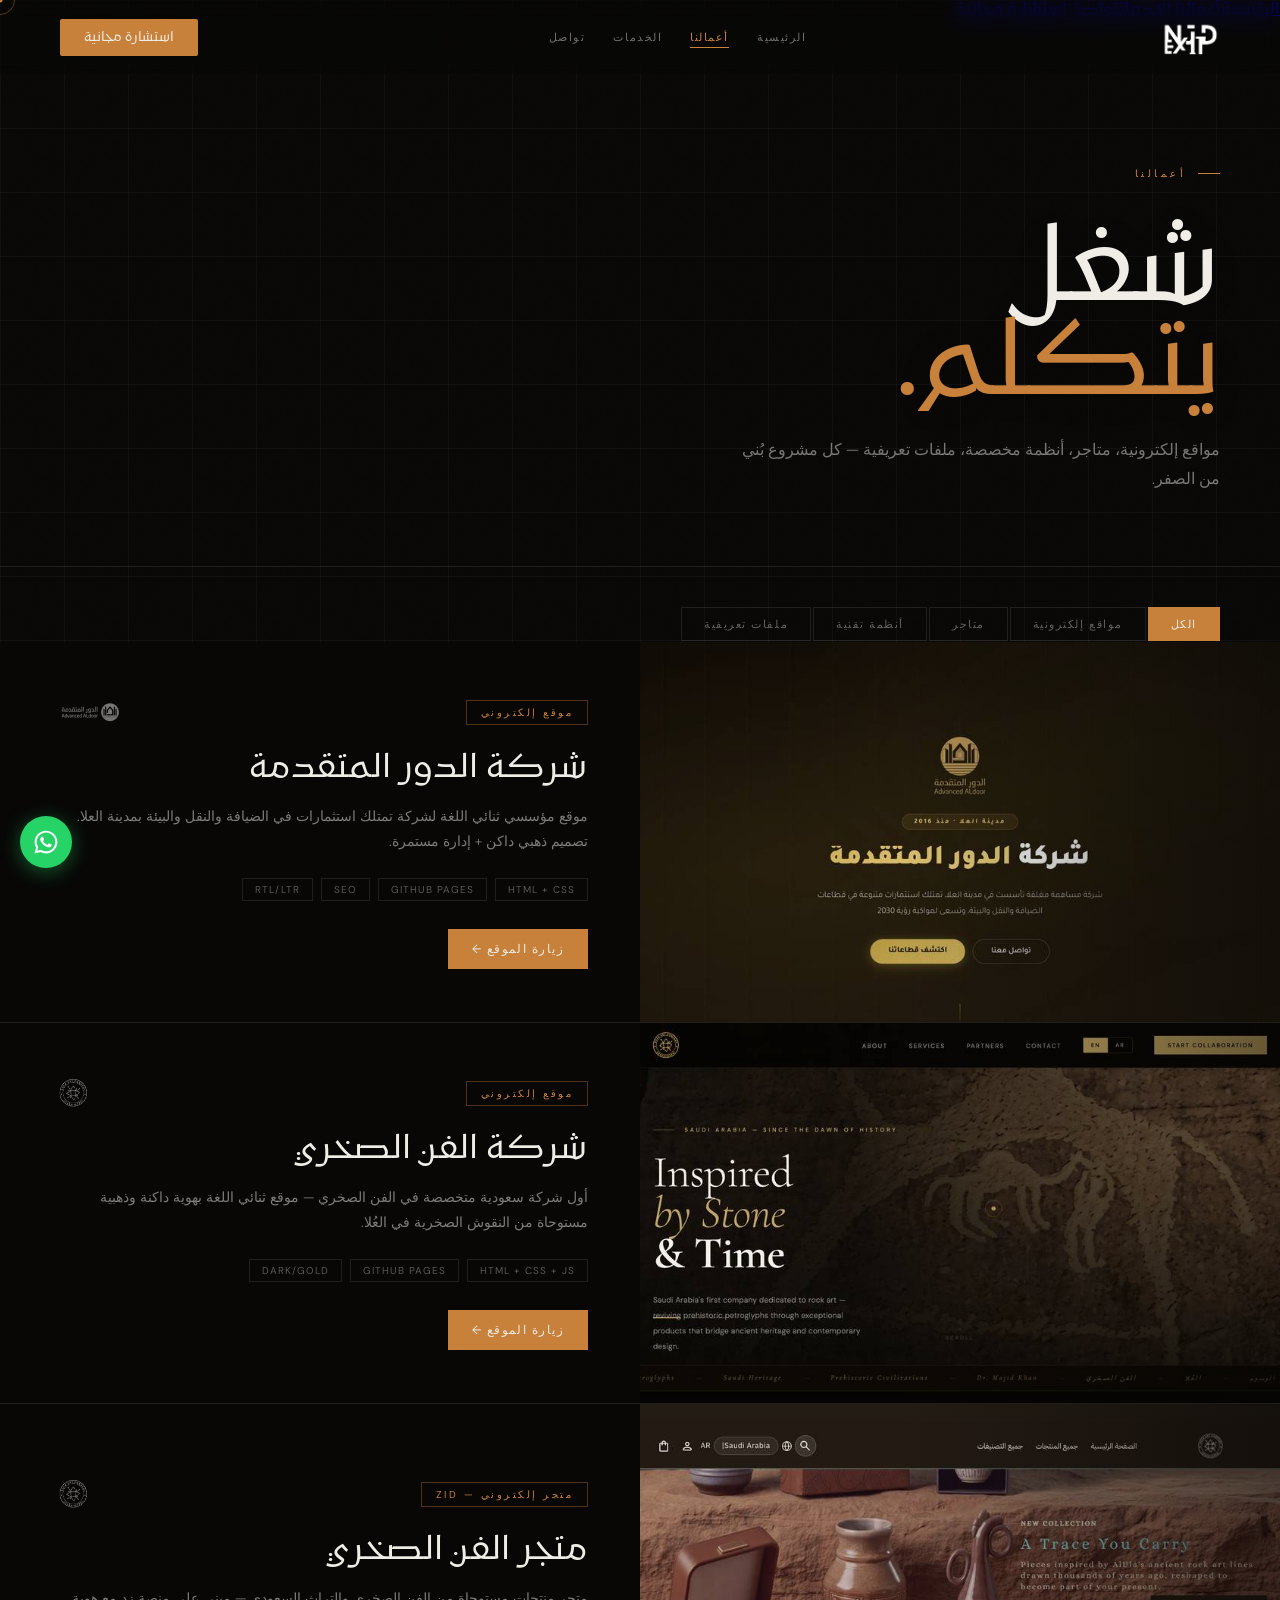
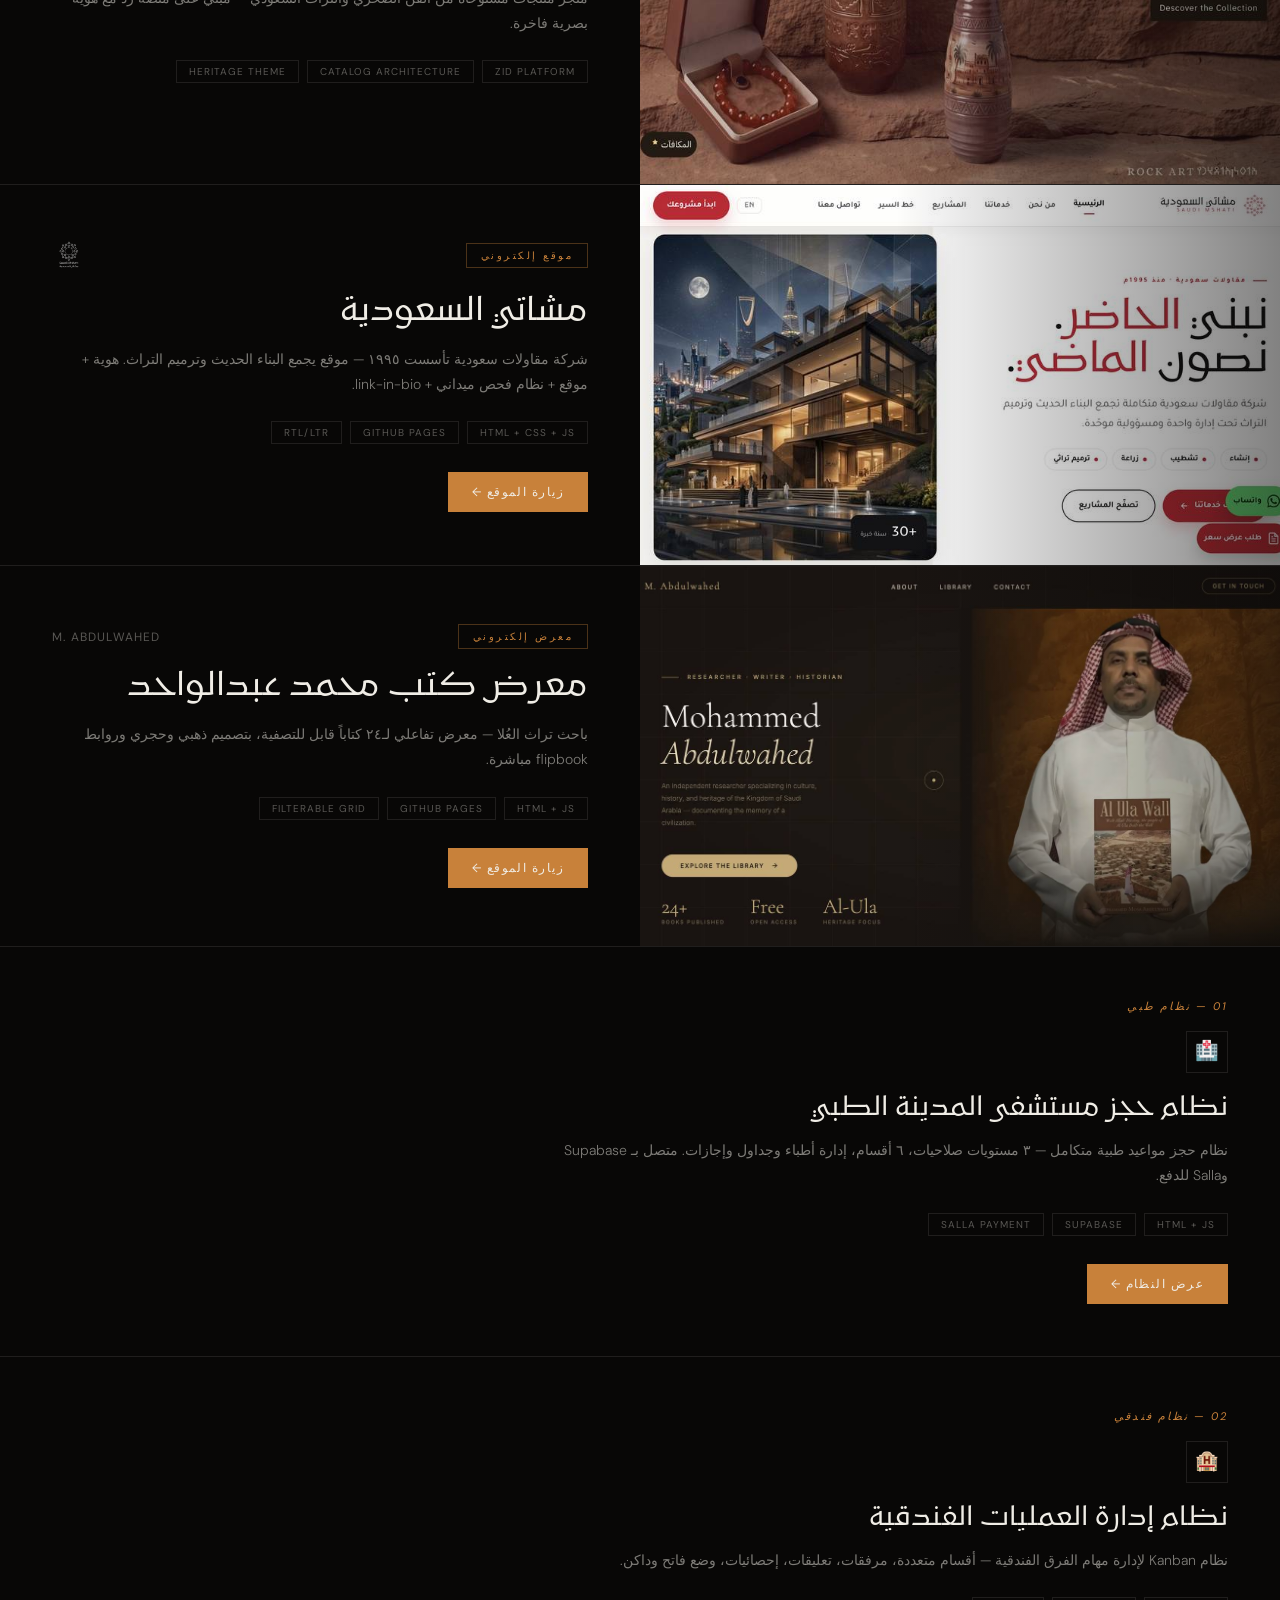
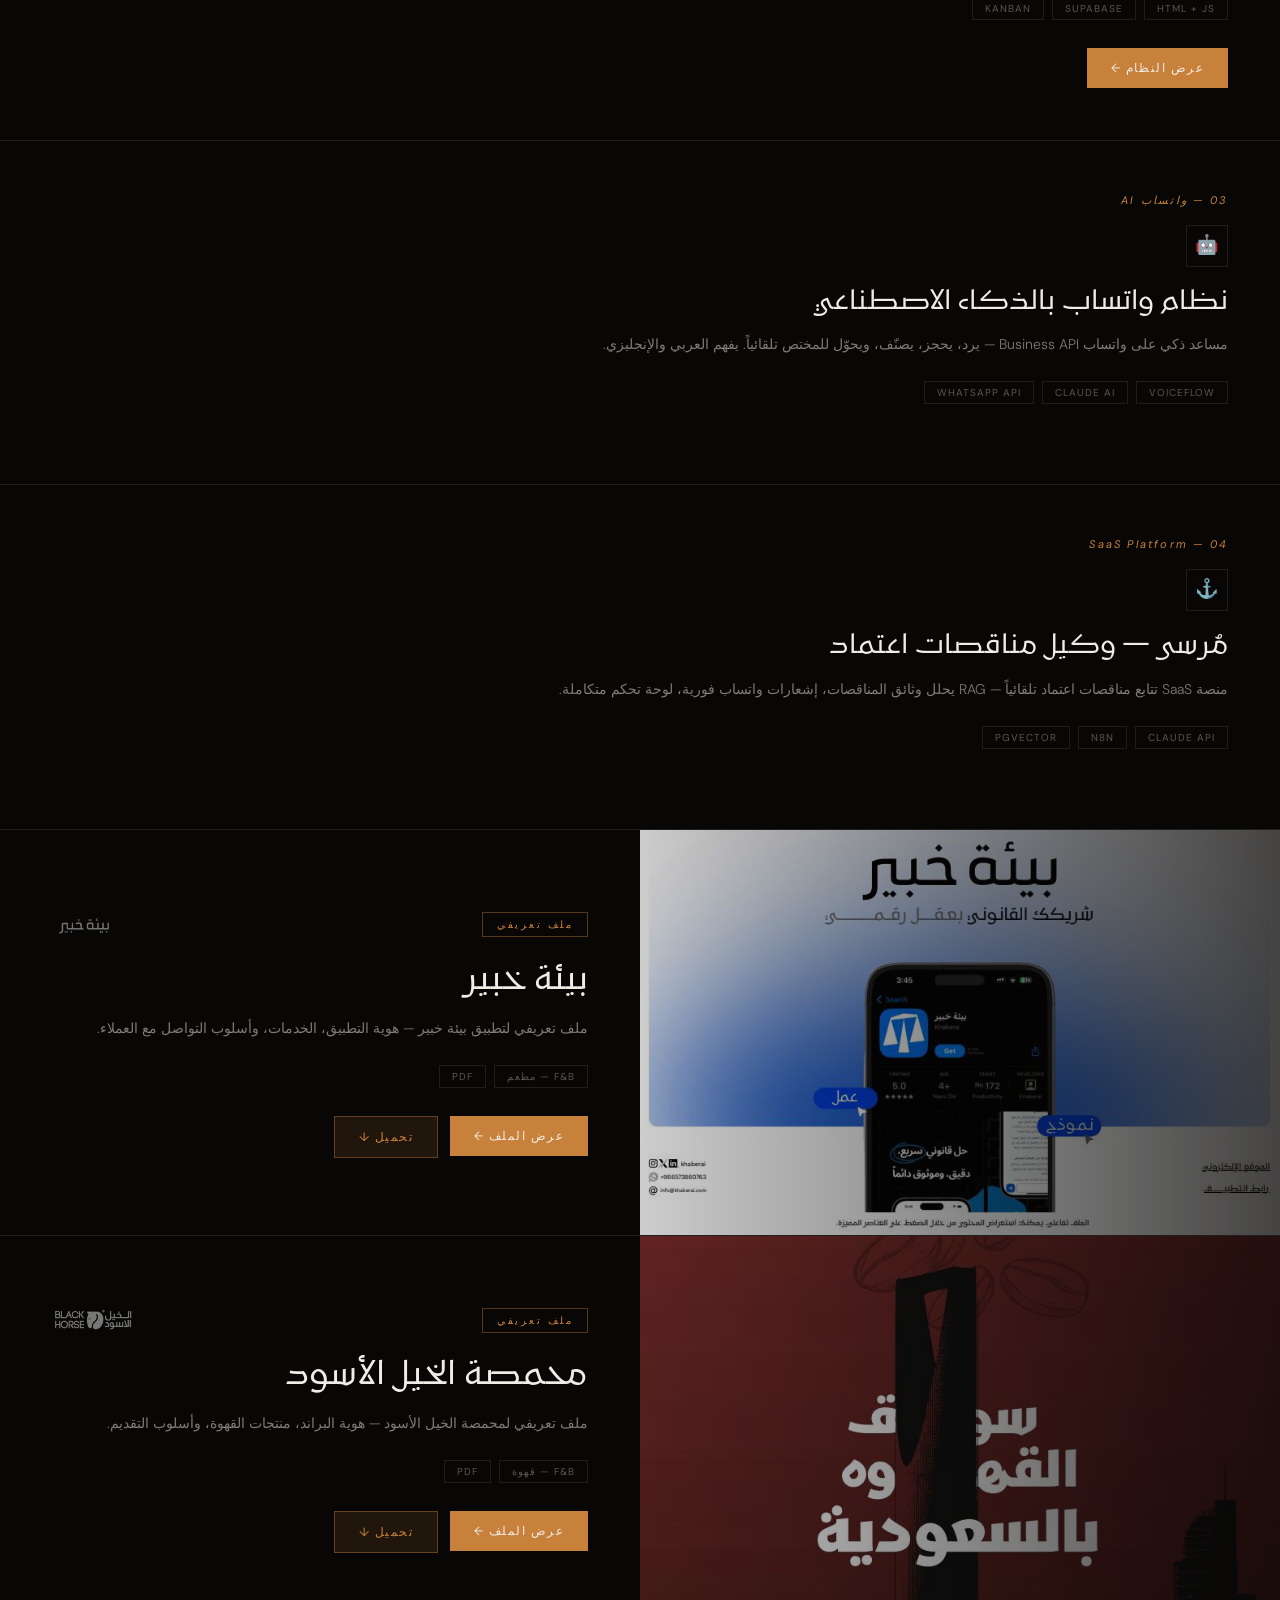
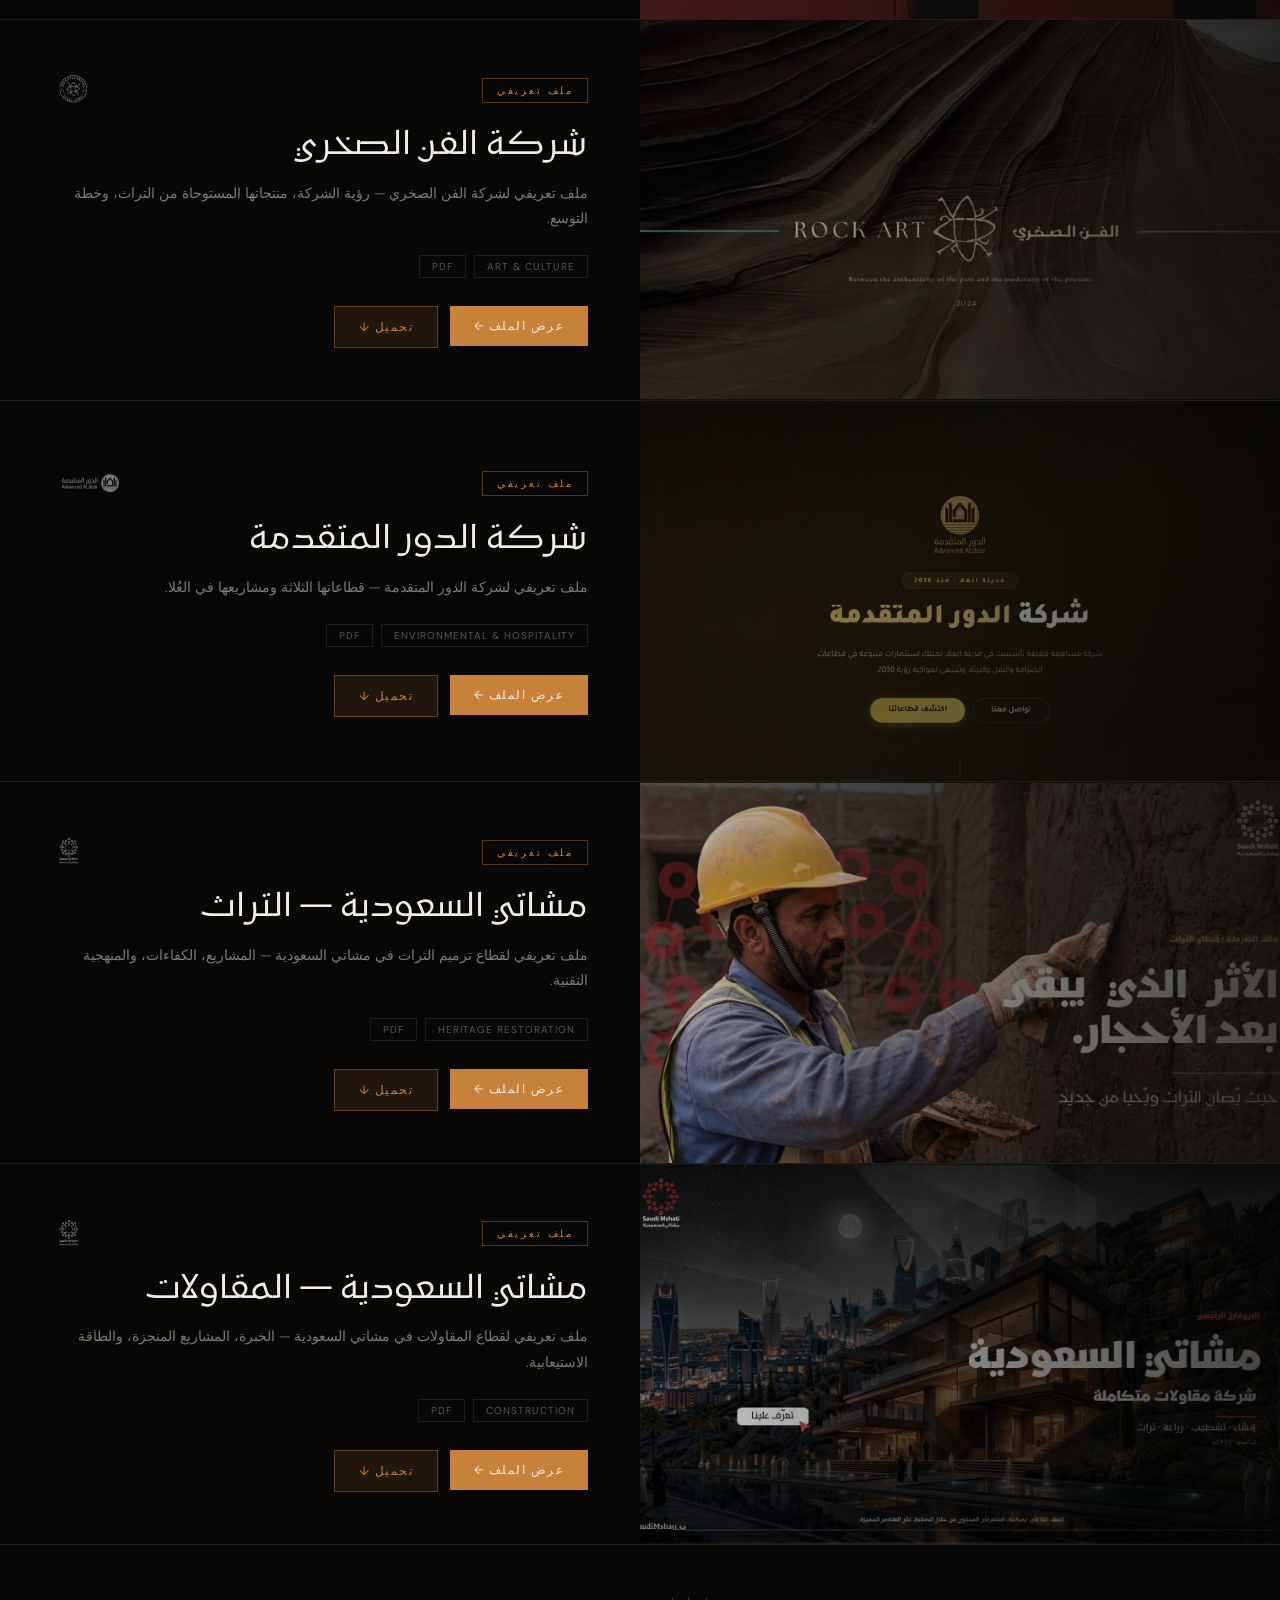
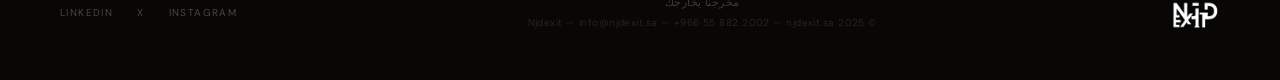
<file: Njdexit — أعمالنا.html>
<!DOCTYPE html>
<html lang="ar" dir="rtl">
<head>
<meta charset="UTF-8"><meta name="viewport" content="width=device-width,initial-scale=1.0">
<title>Njdexit — أعمالنا</title>
<link rel="stylesheet" href="style.css">
<link href="https://fonts.googleapis.com/css2?family=DM+Sans:wght@200;300;400;500&display=swap" rel="stylesheet">
</head>
<body>
<div class="cur" id="CUR"><div class="cur-r" id="CR"></div><div class="cur-d" id="CD"></div></div>
<div class="grid-bg"></div>
<a href="https://wa.me/966558822002?text=مرحبا" class="wa-float" target="_blank"><svg viewBox="0 0 32 32"><path d="M16 2C8.28 2 2 8.28 2 16c0 2.45.64 4.75 1.76 6.76L2 30l7.44-1.73A13.93 13.93 0 0016 30c7.72 0 14-6.28 14-14S23.72 2 16 2zm0 25.5a11.46 11.46 0 01-5.84-1.6l-.42-.25-4.42 1.03 1.06-4.3-.27-.44A11.5 11.5 0 1116 27.5zm6.3-8.6c-.35-.17-2.05-1.01-2.37-1.13-.32-.11-.55-.17-.78.17-.23.35-.9 1.13-1.1 1.36-.2.23-.4.26-.75.09-.35-.17-1.47-.54-2.8-1.72a10.5 10.5 0 01-1.94-2.4c-.2-.35-.02-.54.15-.71.15-.15.35-.4.52-.6.17-.2.23-.35.35-.58.11-.23.06-.43-.03-.6-.09-.17-.78-1.88-1.07-2.57-.28-.67-.57-.58-.78-.59h-.67c-.23 0-.6.09-.91.43-.32.35-1.2 1.17-1.2 2.86 0 1.68 1.23 3.31 1.4 3.54.17.23 2.42 3.7 5.87 5.19.82.35 1.46.56 1.96.72.82.26 1.57.22 2.16.13.66-.1 2.05-.84 2.34-1.65.29-.81.29-1.5.2-1.65-.08-.14-.3-.23-.65-.4z"/></svg></a>
<nav id="NAV">
  <a href="index.html" class="nav-logo"><img src="logo.png" alt="Njdexit"></a>
  <ul class="nav-links"><li><a href="index.html" >الرئيسية</a></li>
    <li><a href="portfolio.html" class="act">أعمالنا</a></li>
    <li><a href="services.html" >الخدمات</a></li>
    <li><a href="contact.html" >تواصل</a></li></ul>
  <a href="contact.html" class="nav-btn">استشارة مجانية</a>
  <div class="mob-nav">
    <a href="https://wa.me/966558822002" class="mob-wa" target="_blank">واتساب</a>
    <button class="ham" id="HAM"><span></span><span></span><span></span></button>
  </div>
</nav>
<div class="mob-menu" id="MOBMENU">
  <a href="index.html">الرئيسية</a><a href="portfolio.html">أعمالنا</a>
  <a href="services.html">الخدمات</a><a href="contact.html">تواصل</a>
  <a href="https://wa.me/966558822002?text=أبغى%20استشارة%20مجانية" class="mob-cta" target="_blank">استشارة مجانية</a>
</div>

<div class="port-hero rv" style="padding-top:140px">
  <p class="slbl">أعمالنا</p>
  <h1 class="port-h">شغل<br><em>يتكلم.</em></h1>
  <p class="port-sub">مواقع إلكترونية، متاجر، أنظمة مخصصة، ملفات تعريفية — كل مشروع بُني من الصفر.</p>
</div>

<div class="filter-tabs">
  <button class="ftab act" onclick="filterPort('all',this)">الكل</button>
  <button class="ftab" onclick="filterPort('web',this)">مواقع إلكترونية</button>
  <button class="ftab" onclick="filterPort('store',this)">متاجر</button>
  <button class="ftab" onclick="filterPort('system',this)">أنظمة تقنية</button>
  <button class="ftab" onclick="filterPort('profile',this)">ملفات تعريفية</button>
</div>

<div class="port-items" id="port-items">

  <!-- WEB SITES -->
  <article class="pcard" data-cat="web">
    <div class="pcard-cover"><img src="aldoor.jpg" alt="الدور المتقدمة" class="port-img"><div class="pcard-cover-overlay"></div></div>
    <div class="pcard-body">
      <div class="pcard-meta"><span class="pcard-cat">موقع إلكتروني</span><img class="pcard-logo" src="aldoor.png" alt=""></div>
      <h2 class="pcard-title">شركة الدور المتقدمة</h2>
      <p class="pcard-desc">موقع مؤسسي ثنائي اللغة لشركة تمتلك استثمارات في الضيافة والنقل والبيئة بمدينة العلا. تصميم ذهبي داكن + إدارة مستمرة.</p>
      <div class="pcard-tags"><span>HTML + CSS</span><span>GitHub Pages</span><span>SEO</span><span>RTL/LTR</span></div>
      <a href="https://aldoor.sa" target="_blank" class="pcard-btn">زيارة الموقع ←</a>
    </div>
  </article>

  <article class="pcard" data-cat="web">
    <div class="pcard-cover"><img src="rockart_web.jpg" alt="Rock Art" class="port-img"><div class="pcard-cover-overlay"></div></div>
    <div class="pcard-body">
      <div class="pcard-meta"><span class="pcard-cat">موقع إلكتروني</span><img class="pcard-logo" src="rock_art.png" alt=""></div>
      <h2 class="pcard-title">شركة الفن الصخري</h2>
      <p class="pcard-desc">أول شركة سعودية متخصصة في الفن الصخري — موقع ثنائي اللغة بهوية داكنة وذهبية مستوحاة من النقوش الصخرية في العُلا.</p>
      <div class="pcard-tags"><span>HTML + CSS + JS</span><span>GitHub Pages</span><span>Dark/Gold</span></div>
      <a href="https://rockart.sa" target="_blank" class="pcard-btn">زيارة الموقع ←</a>
    </div>
  </article>

  <article class="pcard" data-cat="store">
    <div class="pcard-cover"><img src="rockart_zid.jpg" alt="متجر الفن الصخري" class="port-img"><div class="pcard-cover-overlay"></div></div>
    <div class="pcard-body">
      <div class="pcard-meta"><span class="pcard-cat">متجر إلكتروني — Zid</span><img class="pcard-logo" src="rock_art.png" alt=""></div>
      <h2 class="pcard-title">متجر الفن الصخري</h2>
      <p class="pcard-desc">متجر منتجات مستوحاة من الفن الصخري والتراث السعودي — مبني على منصة زد مع هوية بصرية فاخرة.</p>
      <div class="pcard-tags"><span>Zid Platform</span><span>Catalog Architecture</span><span>Heritage Theme</span></div>
    </div>
  </article>

  <article class="pcard" data-cat="web">
    <div class="pcard-cover"><img src="saudimshati.jpg" alt="مشاتي السعودية" class="port-img"><div class="pcard-cover-overlay"></div></div>
    <div class="pcard-body">
      <div class="pcard-meta"><span class="pcard-cat">موقع إلكتروني</span><img class="pcard-logo" src="saudi_mshati.png" alt=""></div>
      <h2 class="pcard-title">مشاتي السعودية</h2>
      <p class="pcard-desc">شركة مقاولات سعودية تأسست ١٩٩٥ — موقع يجمع البناء الحديث وترميم التراث. هوية + موقع + نظام فحص ميداني + link-in-bio.</p>
      <div class="pcard-tags"><span>HTML + CSS + JS</span><span>GitHub Pages</span><span>RTL/LTR</span></div>
      <a href="https://saudimshati.sa" target="_blank" class="pcard-btn">زيارة الموقع ←</a>
    </div>
  </article>

  <article class="pcard" data-cat="web">
    <div class="pcard-cover"><img src="abdulwahed.jpg" alt="محمد عبدالواحد" class="port-img"><div class="pcard-cover-overlay"></div></div>
    <div class="pcard-body">
      <div class="pcard-meta"><span class="pcard-cat">معرض إلكتروني</span><span class="pcard-logo-txt">M. Abdulwahed</span></div>
      <h2 class="pcard-title">معرض كتب محمد عبدالواحد</h2>
      <p class="pcard-desc">باحث تراث العُلا — معرض تفاعلي لـ٢٤ كتاباً قابل للتصفية، بتصميم ذهبي وحجري وروابط flipbook مباشرة.</p>
      <div class="pcard-tags"><span>HTML + JS</span><span>GitHub Pages</span><span>Filterable Grid</span></div>
      <a href="https://inujjud.github.io/Mohammed-Abdulwahed/" target="_blank" class="pcard-btn">زيارة الموقع ←</a>
    </div>
  </article>

  <!-- SYSTEMS -->
  <article class="sys-card" data-cat="system">
    <div class="sys-glow"></div><div class="sys-num">01 — نظام طبي</div><div class="sys-icon">🏥</div>
    <div class="sys-title">نظام حجز مستشفى المدينة الطبي</div>
    <p class="sys-txt">نظام حجز مواعيد طبية متكامل — ٣ مستويات صلاحيات، ٦ أقسام، إدارة أطباء وجداول وإجازات. متصل بـ Supabase وSalla للدفع.</p>
    <div class="sys-tags"><span class="sys-tag">HTML + JS</span><span class="sys-tag">Supabase</span><span class="sys-tag">Salla Payment</span></div>
    <a href="https://bookingmmh.vercel.app" target="_blank" class="sys-visit">عرض النظام ←</a>
  </article>

  <article class="sys-card" data-cat="system">
    <div class="sys-glow"></div><div class="sys-num">02 — نظام فندقي</div><div class="sys-icon">🏨</div>
    <div class="sys-title">نظام إدارة العمليات الفندقية</div>
    <p class="sys-txt">نظام Kanban لإدارة مهام الفرق الفندقية — أقسام متعددة، مرفقات، تعليقات، إحصائيات، وضع فاتح وداكن.</p>
    <div class="sys-tags"><span class="sys-tag">HTML + JS</span><span class="sys-tag">Supabase</span><span class="sys-tag">Kanban</span></div>
    <a href="https://hospitality-operations.vercel.app" target="_blank" class="sys-visit">عرض النظام ←</a>
  </article>

  <article class="sys-card" data-cat="system">
    <div class="sys-glow"></div><div class="sys-num">03 — واتساب AI</div><div class="sys-icon">🤖</div>
    <div class="sys-title">نظام واتساب بالذكاء الاصطناعي</div>
    <p class="sys-txt">مساعد ذكي على واتساب Business API — يرد، يحجز، يصنّف، ويحوّل للمختص تلقائياً. يفهم العربي والإنجليزي.</p>
    <div class="sys-tags"><span class="sys-tag">Voiceflow</span><span class="sys-tag">Claude AI</span><span class="sys-tag">WhatsApp API</span></div>
  </article>

  <article class="sys-card" data-cat="system">
    <div class="sys-glow"></div><div class="sys-num">04 — SaaS Platform</div><div class="sys-icon">⚓</div>
    <div class="sys-title">مُرسى — وكيل مناقصات اعتماد</div>
    <p class="sys-txt">منصة SaaS تتابع مناقصات اعتماد تلقائياً — RAG يحلل وثائق المناقصات، إشعارات واتساب فورية، لوحة تحكم متكاملة.</p>
    <div class="sys-tags"><span class="sys-tag">Claude API</span><span class="sys-tag">n8n</span><span class="sys-tag">pgvector</span></div>
  </article>

  <!-- PROFILES -->
  <article class="pcard pcard-profile" data-cat="profile">
    <div class="pcard-cover"><img src="bi2a.jpg" alt="بيئة خبير" class="port-img"><div class="pcard-cover-overlay pcard-overlay-profile"></div></div>
    <div class="pcard-body">
      <div class="pcard-meta"><span class="pcard-cat pcard-cat-profile">ملف تعريفي</span><img class="pcard-logo" src="bi2a_khabr.png" alt=""></div>
      <h2 class="pcard-title">بيئة خبير</h2>
      <p class="pcard-desc">ملف تعريفي لتطبيق بيئة خبير — هوية التطبيق، الخدمات، وأسلوب التواصل مع العملاء.</p>
      <div class="pcard-tags"><span>F&B — مطعم</span><span>PDF</span></div>
      <div class="profile-btns">
        <a href="https://drive.google.com/file/d/15pZ4T22VgpcCkx6yyFg6LfMji2doHwrx/view" target="_blank" class="pcard-btn">عرض الملف ←</a>
        <a href="https://drive.google.com/uc?export=download&id=15pZ4T22VgpcCkx6yyFg6LfMji2doHwrx" target="_blank" class="pcard-btn pcard-btn-dl">تحميل ↓</a>
      </div>
    </div>
  </article>

  <article class="pcard pcard-profile" data-cat="profile">
    <div class="pcard-cover"><img src="blackhorse.jpg" alt="محمصة الخيل الأسود" class="port-img"><div class="pcard-cover-overlay pcard-overlay-profile"></div></div>
    <div class="pcard-body">
      <div class="pcard-meta"><span class="pcard-cat pcard-cat-profile">ملف تعريفي</span><img class="pcard-logo" src="black_horse.png" alt=""></div>
      <h2 class="pcard-title">محمصة الخيل الأسود</h2>
      <p class="pcard-desc">ملف تعريفي لمحمصة الخيل الأسود — هوية البراند، منتجات القهوة، وأسلوب التقديم.</p>
      <div class="pcard-tags"><span>F&B — قهوة</span><span>PDF</span></div>
      <div class="profile-btns">
        <a href="https://drive.google.com/file/d/1ob30j7CAUjxrCbbfb1BkDgmIIZQRIlkT/view" target="_blank" class="pcard-btn">عرض الملف ←</a>
        <a href="https://drive.google.com/uc?export=download&id=1ob30j7CAUjxrCbbfb1BkDgmIIZQRIlkT" target="_blank" class="pcard-btn pcard-btn-dl">تحميل ↓</a>
      </div>
    </div>
  </article>

  <article class="pcard pcard-profile" data-cat="profile">
    <div class="pcard-cover"><img src="rockart.jpg" alt="الفن الصخري" class="port-img"><div class="pcard-cover-overlay pcard-overlay-profile"></div></div>
    <div class="pcard-body">
      <div class="pcard-meta"><span class="pcard-cat pcard-cat-profile">ملف تعريفي</span><img class="pcard-logo" src="rock_art.png" alt=""></div>
      <h2 class="pcard-title">شركة الفن الصخري</h2>
      <p class="pcard-desc">ملف تعريفي لشركة الفن الصخري — رؤية الشركة، منتجاتها المستوحاة من التراث، وخطة التوسع.</p>
      <div class="pcard-tags"><span>Art & Culture</span><span>PDF</span></div>
      <div class="profile-btns">
        <a href="https://drive.google.com/file/d/1W9Fmr0Lnh0-7aUtRsD_qzuFAVqXcs5qQ/view" target="_blank" class="pcard-btn">عرض الملف ←</a>
        <a href="https://drive.google.com/uc?export=download&id=1W9Fmr0Lnh0-7aUtRsD_qzuFAVqXcs5qQ" target="_blank" class="pcard-btn pcard-btn-dl">تحميل ↓</a>
      </div>
    </div>
  </article>

  <article class="pcard pcard-profile" data-cat="profile">
    <div class="pcard-cover"><img src="aldoor.jpg" alt="الدور المتقدمة" class="port-img"><div class="pcard-cover-overlay pcard-overlay-profile"></div></div>
    <div class="pcard-body">
      <div class="pcard-meta"><span class="pcard-cat pcard-cat-profile">ملف تعريفي</span><img class="pcard-logo" src="aldoor.png" alt=""></div>
      <h2 class="pcard-title">شركة الدور المتقدمة</h2>
      <p class="pcard-desc">ملف تعريفي لشركة الدور المتقدمة — قطاعاتها الثلاثة ومشاريعها في العُلا.</p>
      <div class="pcard-tags"><span>Environmental & Hospitality</span><span>PDF</span></div>
      <div class="profile-btns">
        <a href="https://drive.google.com/file/d/1V90wnLt6KscShOqwFfGPe2vp0VXMXnpd/view" target="_blank" class="pcard-btn">عرض الملف ←</a>
        <a href="https://drive.google.com/uc?export=download&id=1V90wnLt6KscShOqwFfGPe2vp0VXMXnpd" target="_blank" class="pcard-btn pcard-btn-dl">تحميل ↓</a>
      </div>
    </div>
  </article>

  <article class="pcard pcard-profile" data-cat="profile">
    <div class="pcard-cover"><img src="mshati_h.jpg" alt="مشاتي التراث" class="port-img"><div class="pcard-cover-overlay pcard-overlay-profile"></div></div>
    <div class="pcard-body">
      <div class="pcard-meta"><span class="pcard-cat pcard-cat-profile">ملف تعريفي</span><img class="pcard-logo" src="saudi_mshati.png" alt=""></div>
      <h2 class="pcard-title">مشاتي السعودية — التراث</h2>
      <p class="pcard-desc">ملف تعريفي لقطاع ترميم التراث في مشاتي السعودية — المشاريع، الكفاءات، والمنهجية التقنية.</p>
      <div class="pcard-tags"><span>Heritage Restoration</span><span>PDF</span></div>
      <div class="profile-btns">
        <a href="https://drive.google.com/file/d/1Gg9kqWlVtLMu4yennvlUUCW6ylUsYEZk/view" target="_blank" class="pcard-btn">عرض الملف ←</a>
        <a href="https://drive.google.com/uc?export=download&id=1Gg9kqWlVtLMu4yennvlUUCW6ylUsYEZk" target="_blank" class="pcard-btn pcard-btn-dl">تحميل ↓</a>
      </div>
    </div>
  </article>

  <article class="pcard pcard-profile" data-cat="profile">
    <div class="pcard-cover"><img src="mshati_c.jpg" alt="مشاتي المقاولات" class="port-img"><div class="pcard-cover-overlay pcard-overlay-profile"></div></div>
    <div class="pcard-body">
      <div class="pcard-meta"><span class="pcard-cat pcard-cat-profile">ملف تعريفي</span><img class="pcard-logo" src="saudi_mshati.png" alt=""></div>
      <h2 class="pcard-title">مشاتي السعودية — المقاولات</h2>
      <p class="pcard-desc">ملف تعريفي لقطاع المقاولات في مشاتي السعودية — الخبرة، المشاريع المنجزة، والطاقة الاستيعابية.</p>
      <div class="pcard-tags"><span>Construction</span><span>PDF</span></div>
      <div class="profile-btns">
        <a href="https://drive.google.com/file/d/1s8vAo8YDHD7ewk54DN5xXKEQ1WnWDUiV/view" target="_blank" class="pcard-btn">عرض الملف ←</a>
        <a href="https://drive.google.com/uc?export=download&id=1s8vAo8YDHD7ewk54DN5xXKEQ1WnWDUiV" target="_blank" class="pcard-btn pcard-btn-dl">تحميل ↓</a>
      </div>
    </div>
  </article>

</div>
<footer>
  <div class="ftl"><img src="logo.png" alt="Njdexit"></div>
  <p class="ftc">مخرجنا يخارجك<br><span style="opacity:.6;font-size:10px">© 2025 Njdexit — info@njdexit.sa — +966 55 882 2002 — njdexit.sa</span></p>
  <div class="ftl2"><a href="#">Instagram</a><a href="#">X</a><a href="#">LinkedIn</a></div>
</footer><script>
const CUR=document.getElementById("CUR");
if(CUR){const CD=CUR.querySelector(".cur-d"),CR=CUR.querySelector(".cur-r");let mx=0,my=0,rx=0,ry=0;document.addEventListener("mousemove",e=>{mx=e.clientX;my=e.clientY});(function a(){CD.style.left=mx+"px";CD.style.top=my+"px";rx+=(mx-rx)*.1;ry+=(my-ry)*.1;CR.style.left=rx+"px";CR.style.top=ry+"px";requestAnimationFrame(a)})();document.querySelectorAll("a,button,.sc,.tc,.pk,.logo-cell,.ctlk,.pcard,.sys-card,.ftab,.val").forEach(el=>{el.addEventListener("mouseenter",()=>CR.classList.add("big"));el.addEventListener("mouseleave",()=>CR.classList.remove("big"))})}
window.addEventListener("scroll",()=>document.getElementById("NAV").classList.toggle("s",window.scrollY>50),{passive:true});
const ro=new IntersectionObserver(e=>{e.forEach(x=>{if(x.isIntersecting)x.target.classList.add("on")})},{threshold:.08});
document.querySelectorAll(".rv").forEach(el=>ro.observe(el));
const HAM=document.getElementById("HAM"),MM=document.getElementById("MOBMENU");
if(HAM){HAM.addEventListener("click",()=>{HAM.classList.toggle("open");MM.classList.toggle("open")});document.querySelectorAll(".mob-menu a").forEach(l=>l.addEventListener("click",()=>{HAM.classList.remove("open");MM.classList.remove("open")}));}
function filterPort(cat,btn){document.querySelectorAll(".ftab").forEach(b=>b.classList.remove("act"));btn.classList.add("act");document.querySelectorAll("#port-items > *").forEach(c=>{c.style.display=(cat==="all"||c.dataset.cat===cat)?"":"none"})}
(function(){const bgStops=[[0,"#080706"],[0.3,"#181410"],[0.6,"#181410"],[1,"#080706"]],txStops=[[0,"#F0EDE6"],[0.3,"#E8E2D8"],[0.6,"#EAE4DA"],[1,"#F0EDE6"]];function lerp(a,b,t){return a+(b-a)*t}function h2r(h){return[parseInt(h.slice(1,3),16),parseInt(h.slice(3,5),16),parseInt(h.slice(5,7),16)]}function r2h(r,g,b){return"#"+[r,g,b].map(v=>Math.round(v).toString(16).padStart(2,"0")).join("")}function interp(stops,t){for(let i=0;i<stops.length-1;i++){const[t0,c0]=stops[i],[t1,c1]=stops[i+1];if(t>=t0&&t<=t1){const f=(t-t0)/(t1-t0),r0=h2r(c0),r1=h2r(c1);return r2h(lerp(r0[0],r1[0],f),lerp(r0[1],r1[1],f),lerp(r0[2],r1[2],f))}}return stops[stops.length-1][1]}let ticking=false;function onScroll(){if(ticking)return;ticking=true;requestAnimationFrame(()=>{const t=Math.min(Math.max(window.scrollY/(document.documentElement.scrollHeight-window.innerHeight),0),1);const bg=interp(bgStops,t),tx=interp(txStops,t);document.body.style.setProperty("--ink",bg);document.body.style.setProperty("--p",tx);document.body.style.background=bg;ticking=false})}window.addEventListener("scroll",onScroll,{passive:true});onScroll();})();
</script></body></html>
</file>
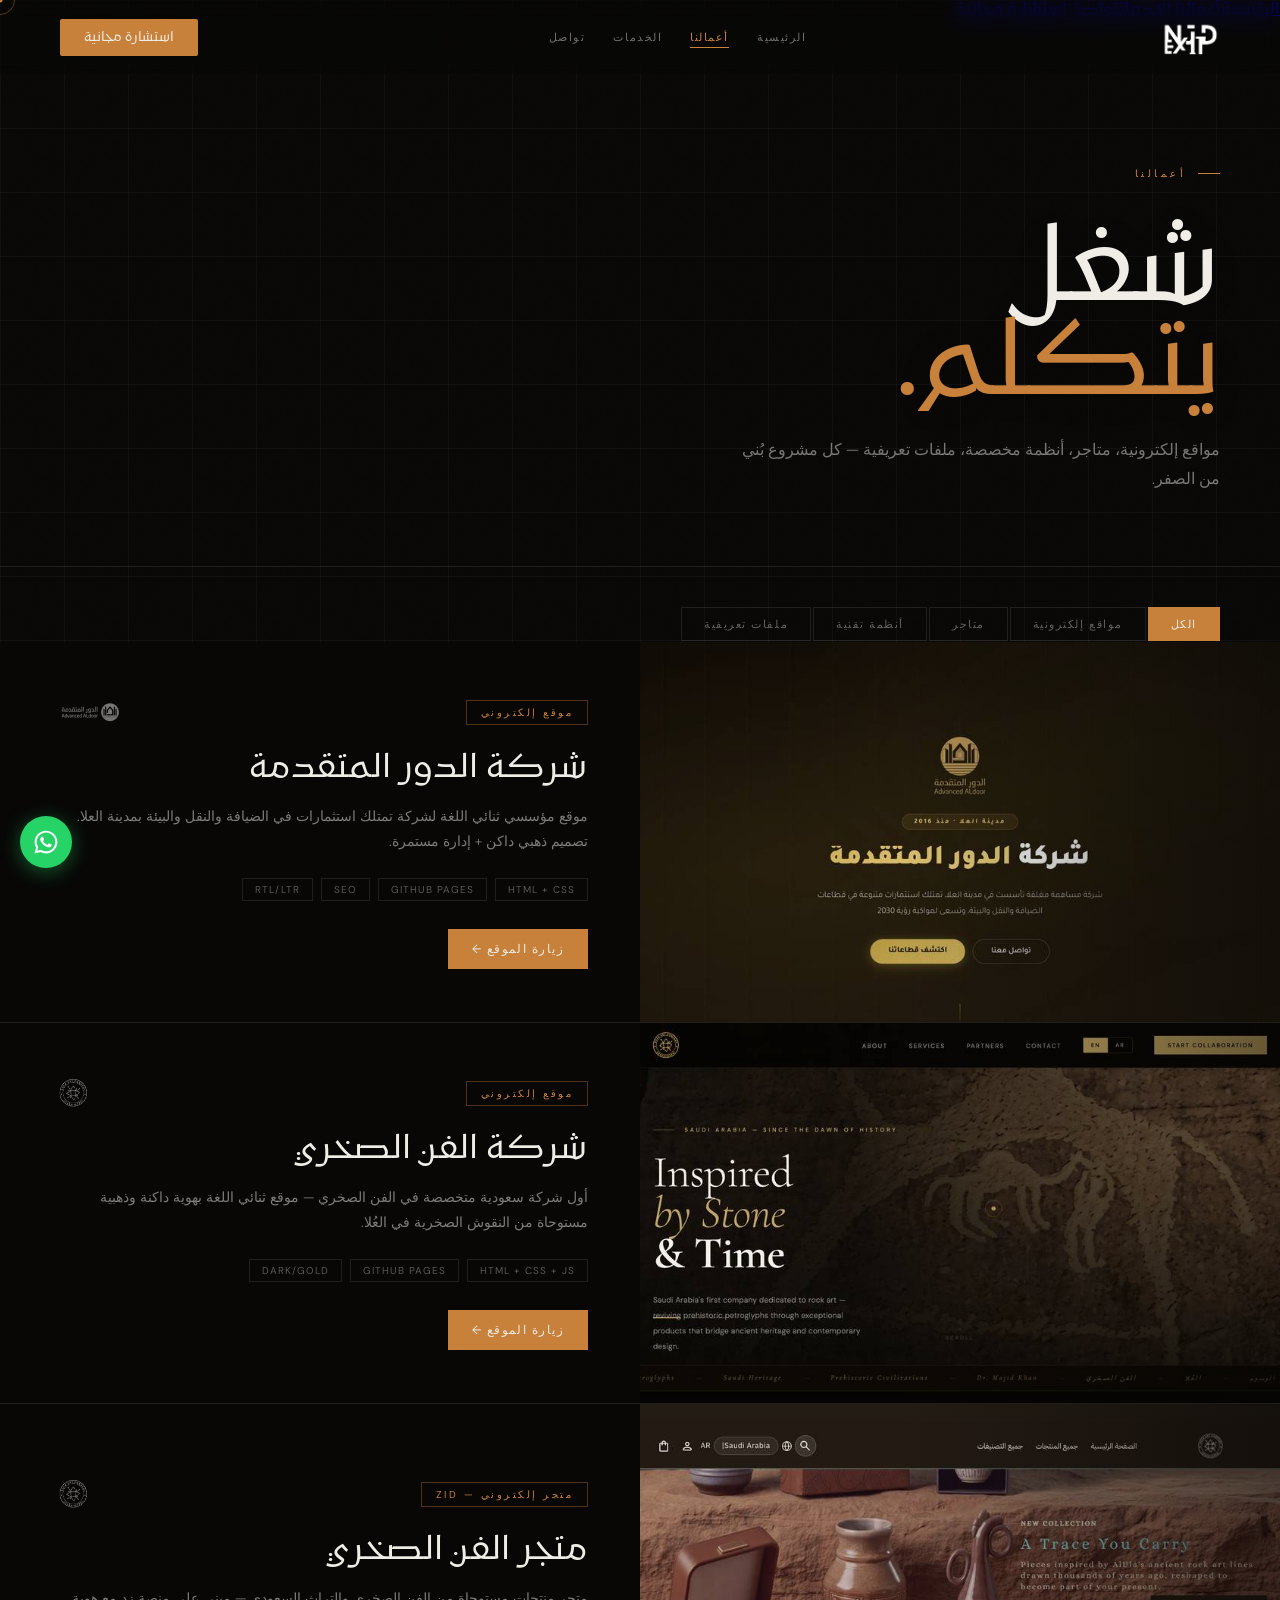
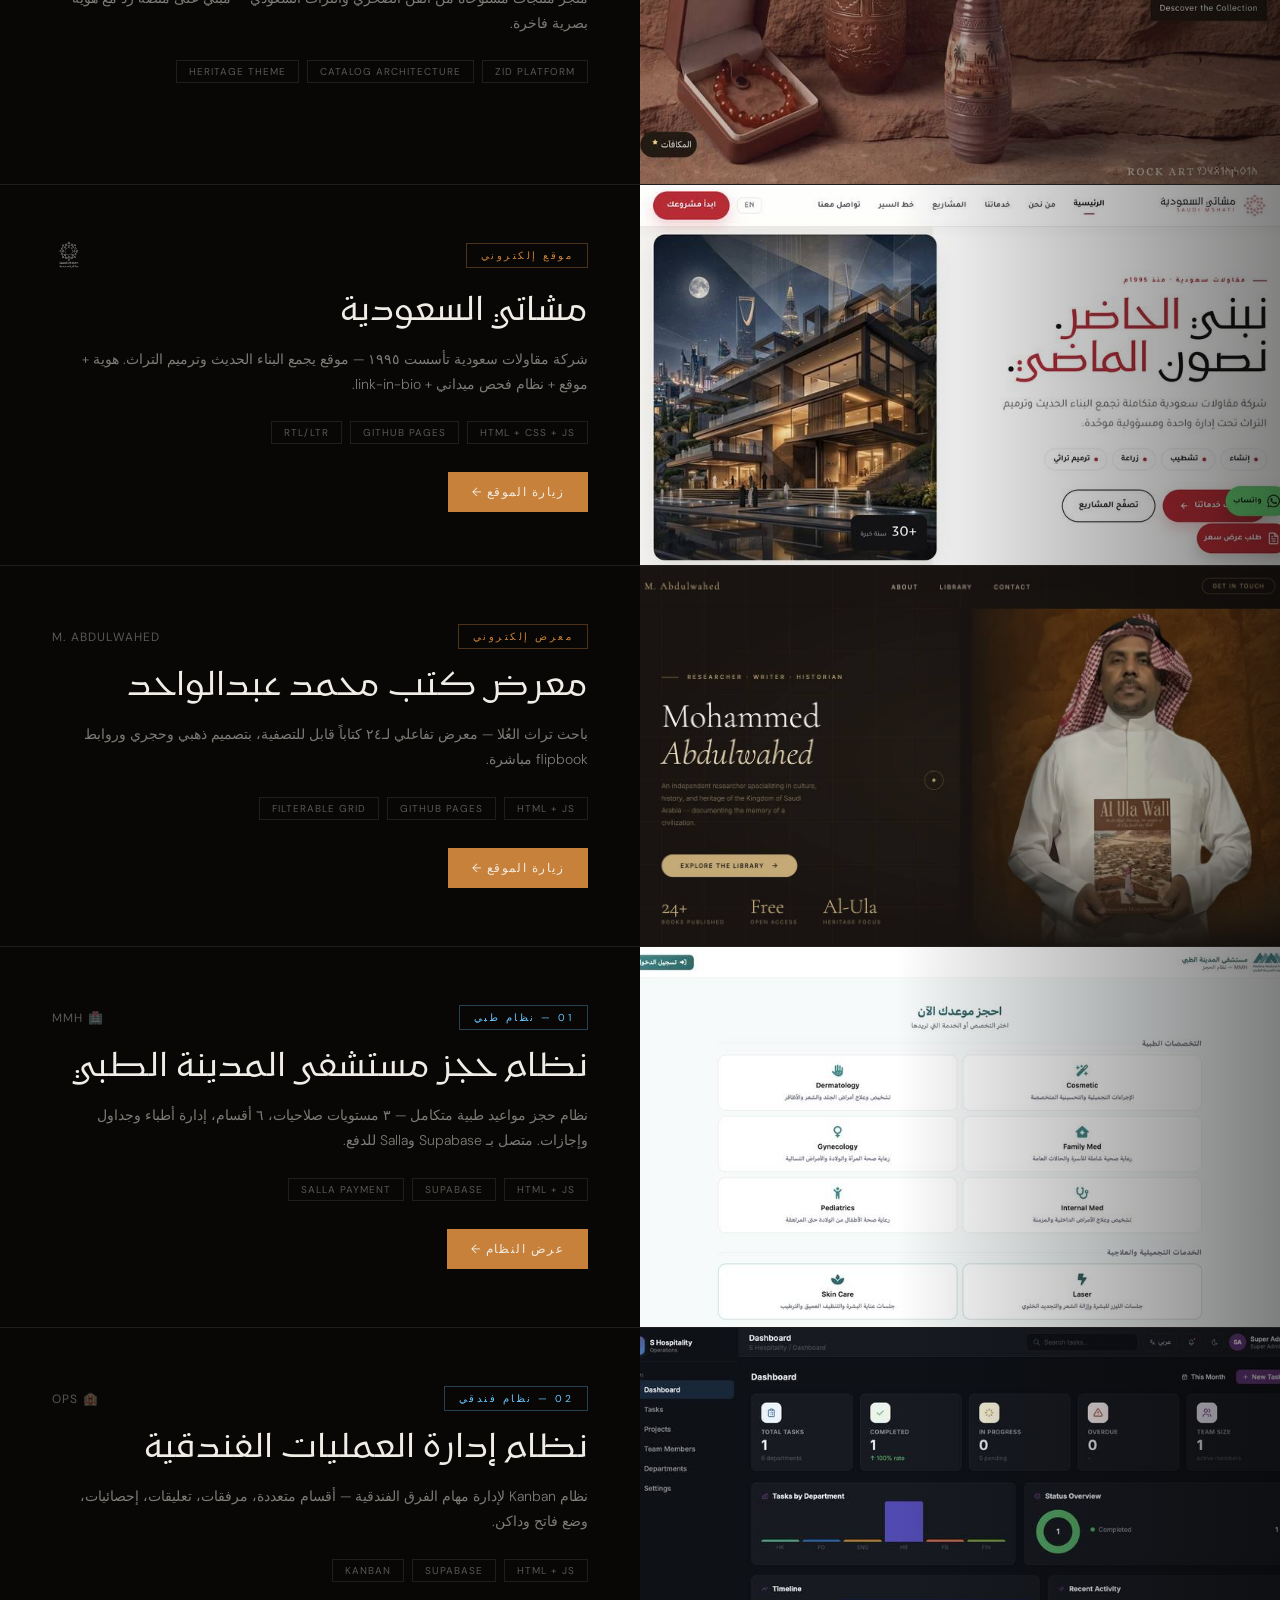
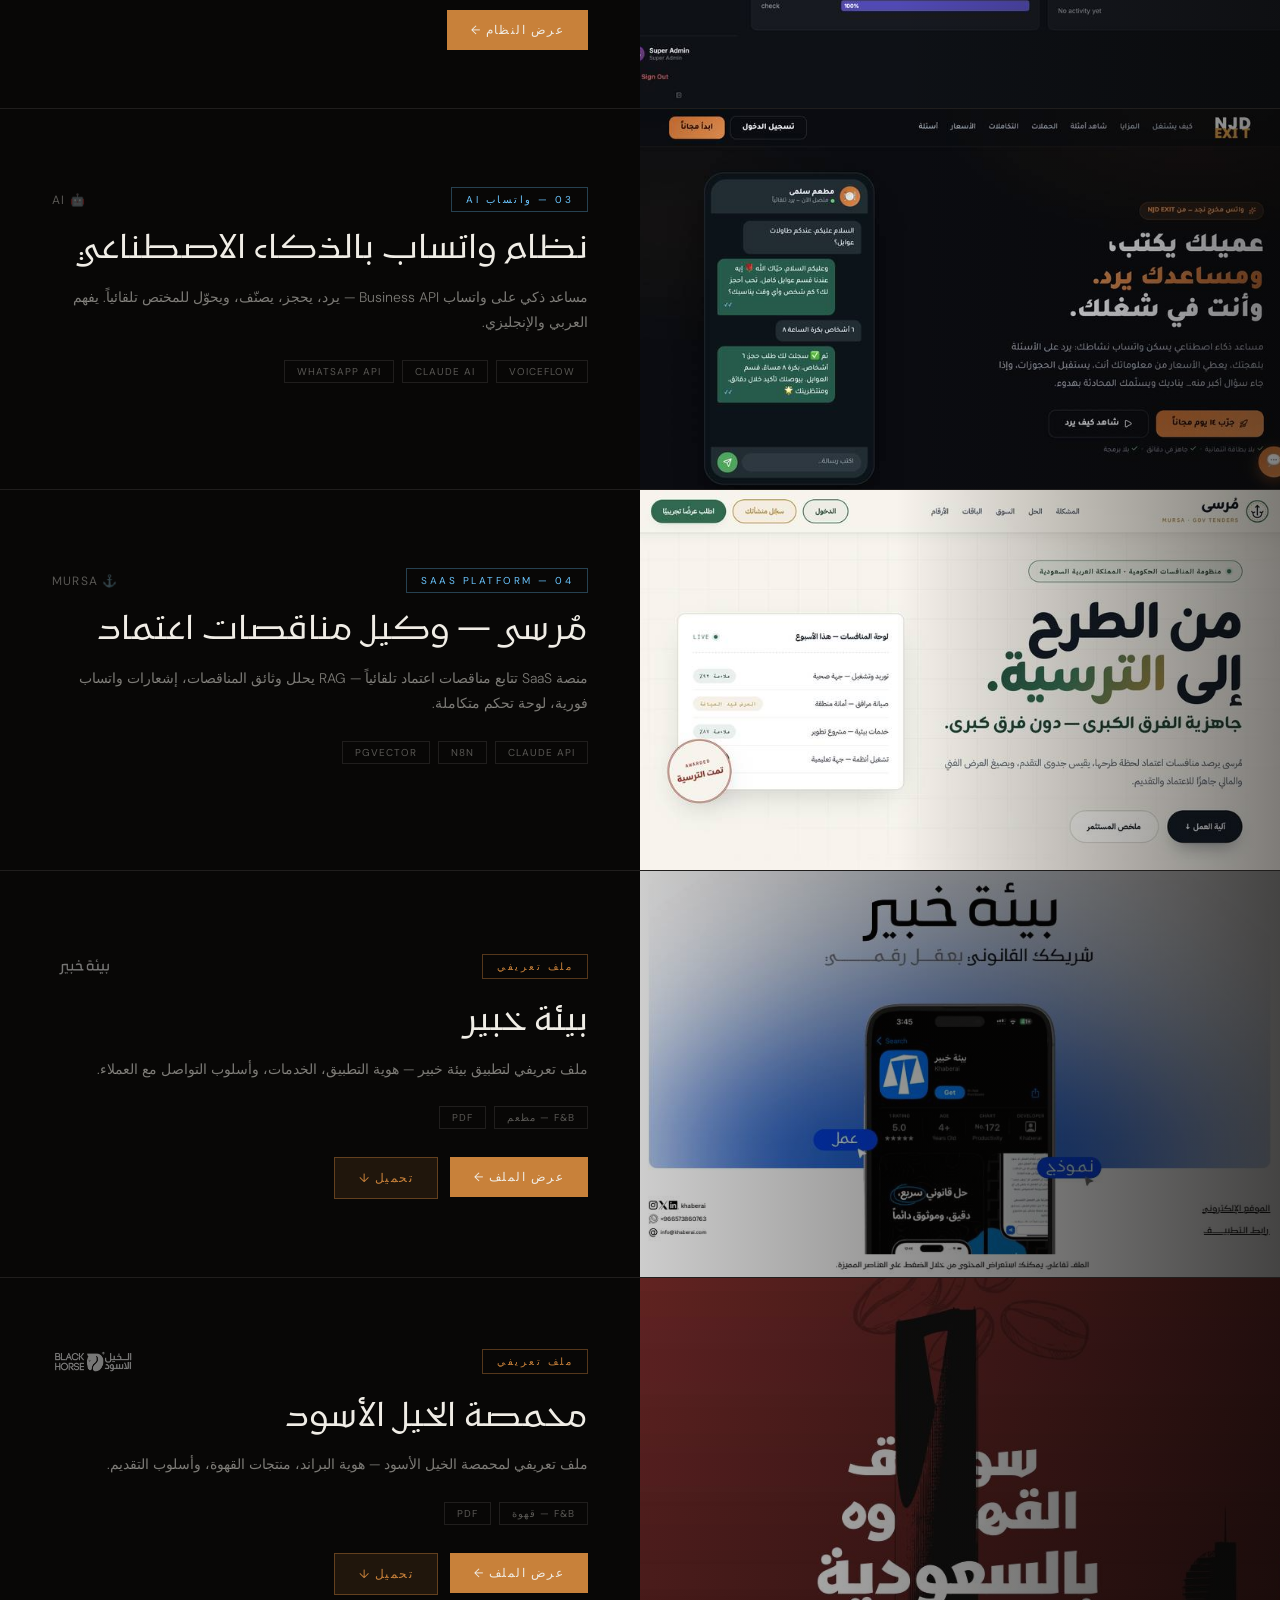
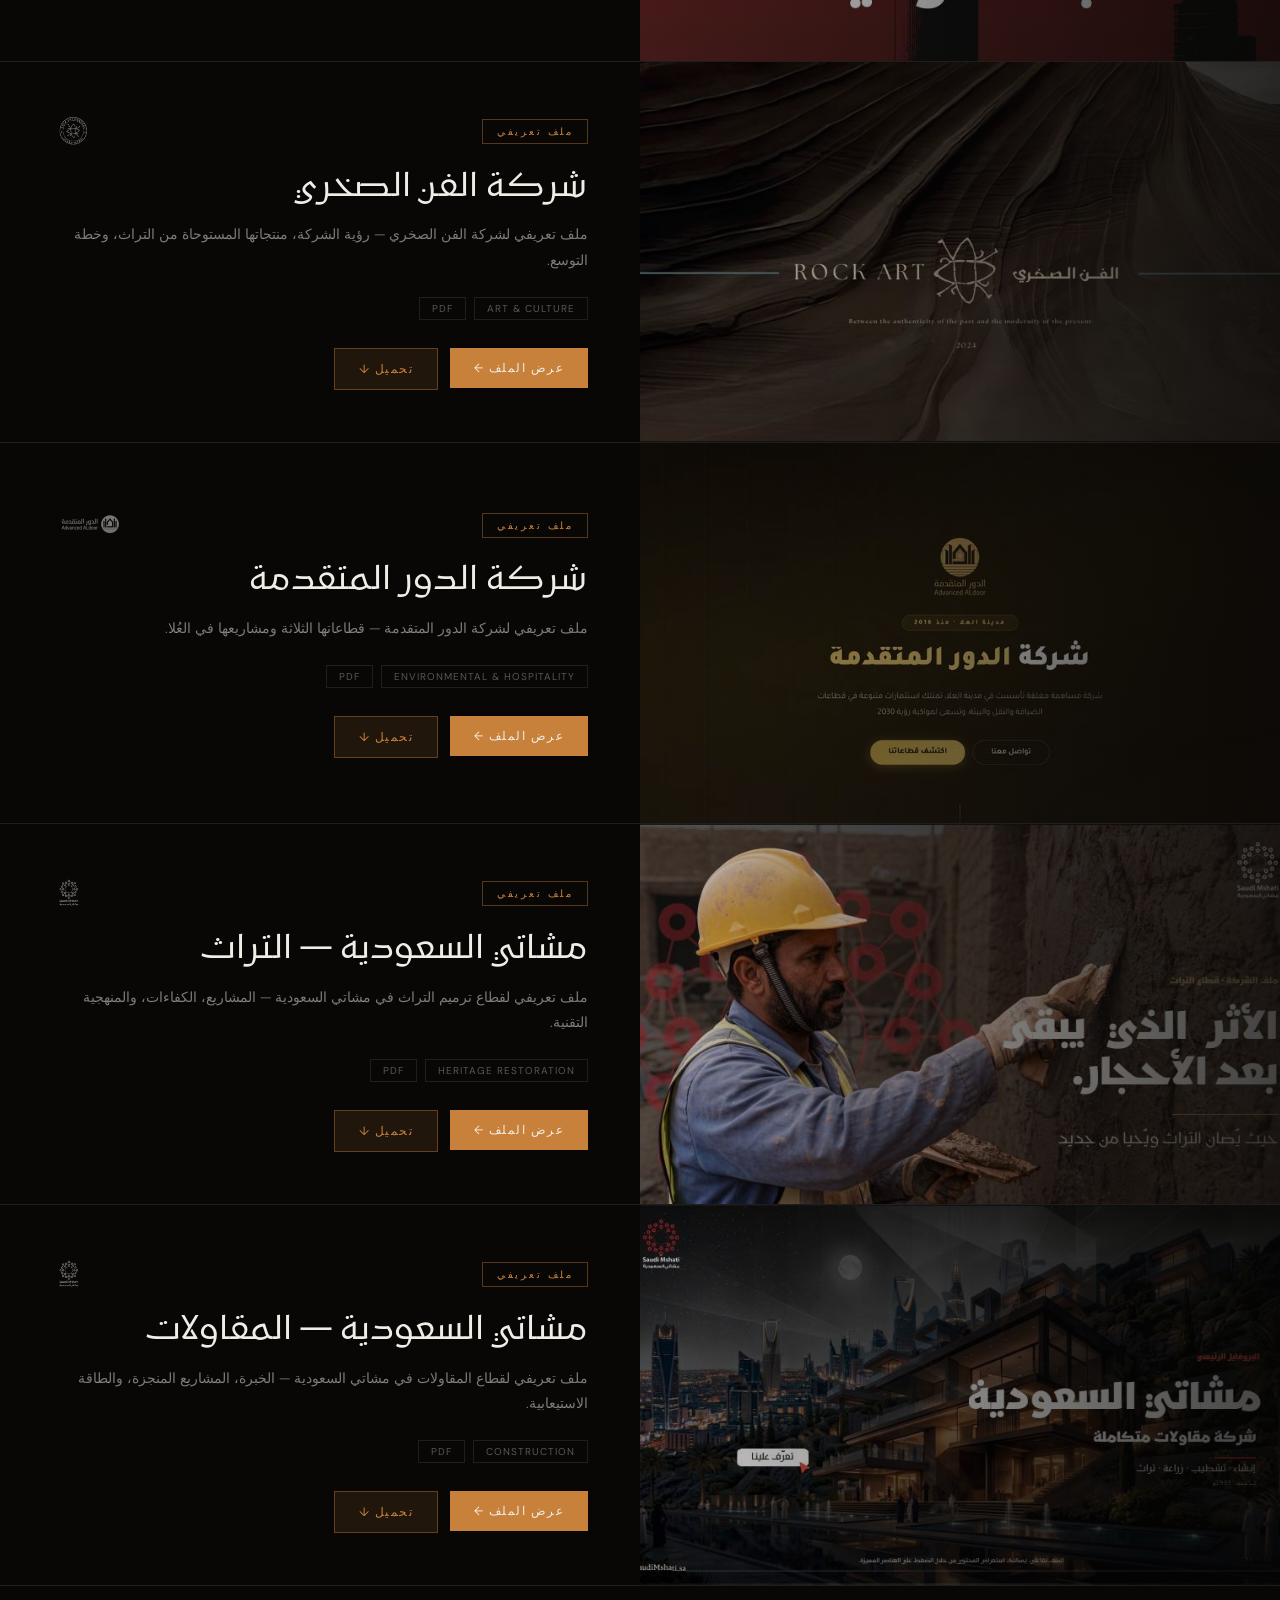
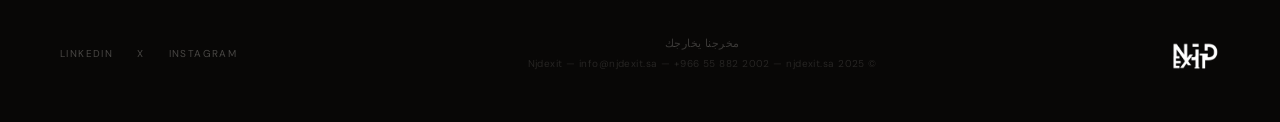
<file: portfolio.html>
<!DOCTYPE html>
<html lang="ar" dir="rtl">
<head>
<meta charset="UTF-8"><meta name="viewport" content="width=device-width,initial-scale=1.0">
<title>Njdexit — أعمالنا</title>
<link rel="stylesheet" href="style.css">
<link href="https://fonts.googleapis.com/css2?family=DM+Sans:wght@200;300;400;500&display=swap" rel="stylesheet">
</head>
<body>
<div class="cur" id="CUR"><div class="cur-r" id="CR"></div><div class="cur-d" id="CD"></div></div>
<div class="grid-bg"></div>
<a href="https://wa.me/966558822002?text=مرحبا" class="wa-float" target="_blank"><svg viewBox="0 0 32 32"><path d="M16 2C8.28 2 2 8.28 2 16c0 2.45.64 4.75 1.76 6.76L2 30l7.44-1.73A13.93 13.93 0 0016 30c7.72 0 14-6.28 14-14S23.72 2 16 2zm0 25.5a11.46 11.46 0 01-5.84-1.6l-.42-.25-4.42 1.03 1.06-4.3-.27-.44A11.5 11.5 0 1116 27.5zm6.3-8.6c-.35-.17-2.05-1.01-2.37-1.13-.32-.11-.55-.17-.78.17-.23.35-.9 1.13-1.1 1.36-.2.23-.4.26-.75.09-.35-.17-1.47-.54-2.8-1.72a10.5 10.5 0 01-1.94-2.4c-.2-.35-.02-.54.15-.71.15-.15.35-.4.52-.6.17-.2.23-.35.35-.58.11-.23.06-.43-.03-.6-.09-.17-.78-1.88-1.07-2.57-.28-.67-.57-.58-.78-.59h-.67c-.23 0-.6.09-.91.43-.32.35-1.2 1.17-1.2 2.86 0 1.68 1.23 3.31 1.4 3.54.17.23 2.42 3.7 5.87 5.19.82.35 1.46.56 1.96.72.82.26 1.57.22 2.16.13.66-.1 2.05-.84 2.34-1.65.29-.81.29-1.5.2-1.65-.08-.14-.3-.23-.65-.4z"/></svg></a>
<nav id="NAV">
  <a href="index.html" class="nav-logo"><img src="logo.png" alt="Njdexit"></a>
  <ul class="nav-links"><li><a href="index.html" >الرئيسية</a></li>
    <li><a href="portfolio.html" class="act">أعمالنا</a></li>
    <li><a href="services.html" >الخدمات</a></li>
    <li><a href="contact.html" >تواصل</a></li></ul>
  <a href="contact.html" class="nav-btn">استشارة مجانية</a>
  <div class="mob-nav">
    <a href="https://wa.me/966558822002" class="mob-wa" target="_blank">واتساب</a>
    <button class="ham" id="HAM"><span></span><span></span><span></span></button>
  </div>
</nav>
<div class="mob-menu" id="MOBMENU">
  <a href="index.html">الرئيسية</a><a href="portfolio.html">أعمالنا</a>
  <a href="services.html">الخدمات</a><a href="contact.html">تواصل</a>
  <a href="https://wa.me/966558822002?text=أبغى%20استشارة%20مجانية" class="mob-cta" target="_blank">استشارة مجانية</a>
</div>

<div class="port-hero rv" style="padding-top:140px">
  <p class="slbl">أعمالنا</p>
  <h1 class="port-h">شغل<br><em>يتكلم.</em></h1>
  <p class="port-sub">مواقع إلكترونية، متاجر، أنظمة مخصصة، ملفات تعريفية — كل مشروع بُني من الصفر.</p>
</div>

<div class="filter-tabs">
  <button class="ftab act" onclick="filterPort('all',this)">الكل</button>
  <button class="ftab" onclick="filterPort('web',this)">مواقع إلكترونية</button>
  <button class="ftab" onclick="filterPort('store',this)">متاجر</button>
  <button class="ftab" onclick="filterPort('system',this)">أنظمة تقنية</button>
  <button class="ftab" onclick="filterPort('profile',this)">ملفات تعريفية</button>
</div>

<div class="port-items" id="port-items">

  <!-- WEB SITES -->
  <article class="pcard" data-cat="web">
    <div class="pcard-cover"><img src="aldoor.jpg" alt="الدور المتقدمة" class="port-img"><div class="pcard-cover-overlay"></div></div>
    <div class="pcard-body">
      <div class="pcard-meta"><span class="pcard-cat">موقع إلكتروني</span><img class="pcard-logo" src="aldoor.png" alt=""></div>
      <h2 class="pcard-title">شركة الدور المتقدمة</h2>
      <p class="pcard-desc">موقع مؤسسي ثنائي اللغة لشركة تمتلك استثمارات في الضيافة والنقل والبيئة بمدينة العلا. تصميم ذهبي داكن + إدارة مستمرة.</p>
      <div class="pcard-tags"><span>HTML + CSS</span><span>GitHub Pages</span><span>SEO</span><span>RTL/LTR</span></div>
      <a href="https://aldoor.sa" target="_blank" class="pcard-btn">زيارة الموقع ←</a>
    </div>
  </article>

  <article class="pcard" data-cat="web">
    <div class="pcard-cover"><img src="rockart_web.jpg" alt="Rock Art" class="port-img"><div class="pcard-cover-overlay"></div></div>
    <div class="pcard-body">
      <div class="pcard-meta"><span class="pcard-cat">موقع إلكتروني</span><img class="pcard-logo" src="rock_art.png" alt=""></div>
      <h2 class="pcard-title">شركة الفن الصخري</h2>
      <p class="pcard-desc">أول شركة سعودية متخصصة في الفن الصخري — موقع ثنائي اللغة بهوية داكنة وذهبية مستوحاة من النقوش الصخرية في العُلا.</p>
      <div class="pcard-tags"><span>HTML + CSS + JS</span><span>GitHub Pages</span><span>Dark/Gold</span></div>
      <a href="https://rockart.sa" target="_blank" class="pcard-btn">زيارة الموقع ←</a>
    </div>
  </article>

  <article class="pcard" data-cat="store">
    <div class="pcard-cover"><img src="rockart_zid.jpg" alt="متجر الفن الصخري" class="port-img"><div class="pcard-cover-overlay"></div></div>
    <div class="pcard-body">
      <div class="pcard-meta"><span class="pcard-cat">متجر إلكتروني — Zid</span><img class="pcard-logo" src="rock_art.png" alt=""></div>
      <h2 class="pcard-title">متجر الفن الصخري</h2>
      <p class="pcard-desc">متجر منتجات مستوحاة من الفن الصخري والتراث السعودي — مبني على منصة زد مع هوية بصرية فاخرة.</p>
      <div class="pcard-tags"><span>Zid Platform</span><span>Catalog Architecture</span><span>Heritage Theme</span></div>
    </div>
  </article>

  <article class="pcard" data-cat="web">
    <div class="pcard-cover"><img src="saudimshati.jpg" alt="مشاتي السعودية" class="port-img"><div class="pcard-cover-overlay"></div></div>
    <div class="pcard-body">
      <div class="pcard-meta"><span class="pcard-cat">موقع إلكتروني</span><img class="pcard-logo" src="saudi_mshati.png" alt=""></div>
      <h2 class="pcard-title">مشاتي السعودية</h2>
      <p class="pcard-desc">شركة مقاولات سعودية تأسست ١٩٩٥ — موقع يجمع البناء الحديث وترميم التراث. هوية + موقع + نظام فحص ميداني + link-in-bio.</p>
      <div class="pcard-tags"><span>HTML + CSS + JS</span><span>GitHub Pages</span><span>RTL/LTR</span></div>
      <a href="https://saudimshati.sa" target="_blank" class="pcard-btn">زيارة الموقع ←</a>
    </div>
  </article>

  <article class="pcard" data-cat="web">
    <div class="pcard-cover"><img src="abdulwahed.jpg" alt="محمد عبدالواحد" class="port-img"><div class="pcard-cover-overlay"></div></div>
    <div class="pcard-body">
      <div class="pcard-meta"><span class="pcard-cat">معرض إلكتروني</span><span class="pcard-logo-txt">M. Abdulwahed</span></div>
      <h2 class="pcard-title">معرض كتب محمد عبدالواحد</h2>
      <p class="pcard-desc">باحث تراث العُلا — معرض تفاعلي لـ٢٤ كتاباً قابل للتصفية، بتصميم ذهبي وحجري وروابط flipbook مباشرة.</p>
      <div class="pcard-tags"><span>HTML + JS</span><span>GitHub Pages</span><span>Filterable Grid</span></div>
      <a href="https://inujjud.github.io/Mohammed-Abdulwahed/" target="_blank" class="pcard-btn">زيارة الموقع ←</a>
    </div>
  </article>

  <!-- SYSTEMS -->
  <article class="pcard" data-cat="system">
    <div class="pcard-cover"><img src="mmh.jpg" alt="نظام حجز مستشفى المدينة الطبي" class="port-img"><div class="pcard-cover-overlay"></div></div>
    <div class="pcard-body">
      <div class="pcard-meta"><span class="pcard-cat pcard-cat-sys">01 — نظام طبي</span><span class="pcard-logo-txt">🏥 MMH</span></div>
      <h2 class="pcard-title">نظام حجز مستشفى المدينة الطبي</h2>
      <p class="pcard-desc">نظام حجز مواعيد طبية متكامل — ٣ مستويات صلاحيات، ٦ أقسام، إدارة أطباء وجداول وإجازات. متصل بـ Supabase وSalla للدفع.</p>
      <div class="pcard-tags"><span>HTML + JS</span><span>Supabase</span><span>Salla Payment</span></div>
      <a href="https://bookingmmh.vercel.app" target="_blank" class="pcard-btn">عرض النظام ←</a>
    </div>
  </article>

  <article class="pcard" data-cat="system">
    <div class="pcard-cover"><img src="hospitality.jpg" alt="نظام إدارة العمليات الفندقية" class="port-img"><div class="pcard-cover-overlay"></div></div>
    <div class="pcard-body">
      <div class="pcard-meta"><span class="pcard-cat pcard-cat-sys">02 — نظام فندقي</span><span class="pcard-logo-txt">🏨 Ops</span></div>
      <h2 class="pcard-title">نظام إدارة العمليات الفندقية</h2>
      <p class="pcard-desc">نظام Kanban لإدارة مهام الفرق الفندقية — أقسام متعددة، مرفقات، تعليقات، إحصائيات، وضع فاتح وداكن.</p>
      <div class="pcard-tags"><span>HTML + JS</span><span>Supabase</span><span>Kanban</span></div>
      <a href="https://hospitality-operations.vercel.app" target="_blank" class="pcard-btn">عرض النظام ←</a>
    </div>
  </article>

  <article class="pcard" data-cat="system">
    <div class="pcard-cover"><img src="njdexit_wa.jpg" alt="نظام واتساب بالذكاء الاصطناعي" class="port-img"><div class="pcard-cover-overlay"></div></div>
    <div class="pcard-body">
      <div class="pcard-meta"><span class="pcard-cat pcard-cat-sys">03 — واتساب AI</span><span class="pcard-logo-txt">🤖 AI</span></div>
      <h2 class="pcard-title">نظام واتساب بالذكاء الاصطناعي</h2>
      <p class="pcard-desc">مساعد ذكي على واتساب Business API — يرد، يحجز، يصنّف، ويحوّل للمختص تلقائياً. يفهم العربي والإنجليزي.</p>
      <div class="pcard-tags"><span>Voiceflow</span><span>Claude AI</span><span>WhatsApp API</span></div>
    </div>
  </article>

  <article class="pcard" data-cat="system">
    <div class="pcard-cover"><img src="mursa.jpg" alt="مُرسى — وكيل مناقصات اعتماد" class="port-img"><div class="pcard-cover-overlay"></div></div>
    <div class="pcard-body">
      <div class="pcard-meta"><span class="pcard-cat pcard-cat-sys">04 — SaaS Platform</span><span class="pcard-logo-txt">⚓ Mursa</span></div>
      <h2 class="pcard-title">مُرسى — وكيل مناقصات اعتماد</h2>
      <p class="pcard-desc">منصة SaaS تتابع مناقصات اعتماد تلقائياً — RAG يحلل وثائق المناقصات، إشعارات واتساب فورية، لوحة تحكم متكاملة.</p>
      <div class="pcard-tags"><span>Claude API</span><span>n8n</span><span>pgvector</span></div>
    </div>
  </article>

  <!-- PROFILES -->
  <article class="pcard pcard-profile" data-cat="profile">
    <div class="pcard-cover"><img src="bi2a.jpg" alt="بيئة خبير" class="port-img"><div class="pcard-cover-overlay pcard-overlay-profile"></div></div>
    <div class="pcard-body">
      <div class="pcard-meta"><span class="pcard-cat pcard-cat-profile">ملف تعريفي</span><img class="pcard-logo" src="bi2a_khabr.png" alt=""></div>
      <h2 class="pcard-title">بيئة خبير</h2>
      <p class="pcard-desc">ملف تعريفي لتطبيق بيئة خبير — هوية التطبيق، الخدمات، وأسلوب التواصل مع العملاء.</p>
      <div class="pcard-tags"><span>F&B — مطعم</span><span>PDF</span></div>
      <div class="profile-btns">
        <a href="https://drive.google.com/file/d/15pZ4T22VgpcCkx6yyFg6LfMji2doHwrx/view" target="_blank" class="pcard-btn">عرض الملف ←</a>
        <a href="https://drive.google.com/uc?export=download&id=15pZ4T22VgpcCkx6yyFg6LfMji2doHwrx" target="_blank" class="pcard-btn pcard-btn-dl">تحميل ↓</a>
      </div>
    </div>
  </article>

  <article class="pcard pcard-profile" data-cat="profile">
    <div class="pcard-cover"><img src="blackhorse.jpg" alt="محمصة الخيل الأسود" class="port-img"><div class="pcard-cover-overlay pcard-overlay-profile"></div></div>
    <div class="pcard-body">
      <div class="pcard-meta"><span class="pcard-cat pcard-cat-profile">ملف تعريفي</span><img class="pcard-logo" src="black_horse.png" alt=""></div>
      <h2 class="pcard-title">محمصة الخيل الأسود</h2>
      <p class="pcard-desc">ملف تعريفي لمحمصة الخيل الأسود — هوية البراند، منتجات القهوة، وأسلوب التقديم.</p>
      <div class="pcard-tags"><span>F&B — قهوة</span><span>PDF</span></div>
      <div class="profile-btns">
        <a href="https://drive.google.com/file/d/1ob30j7CAUjxrCbbfb1BkDgmIIZQRIlkT/view" target="_blank" class="pcard-btn">عرض الملف ←</a>
        <a href="https://drive.google.com/uc?export=download&id=1ob30j7CAUjxrCbbfb1BkDgmIIZQRIlkT" target="_blank" class="pcard-btn pcard-btn-dl">تحميل ↓</a>
      </div>
    </div>
  </article>

  <article class="pcard pcard-profile" data-cat="profile">
    <div class="pcard-cover"><img src="rockart.jpg" alt="الفن الصخري" class="port-img"><div class="pcard-cover-overlay pcard-overlay-profile"></div></div>
    <div class="pcard-body">
      <div class="pcard-meta"><span class="pcard-cat pcard-cat-profile">ملف تعريفي</span><img class="pcard-logo" src="rock_art.png" alt=""></div>
      <h2 class="pcard-title">شركة الفن الصخري</h2>
      <p class="pcard-desc">ملف تعريفي لشركة الفن الصخري — رؤية الشركة، منتجاتها المستوحاة من التراث، وخطة التوسع.</p>
      <div class="pcard-tags"><span>Art & Culture</span><span>PDF</span></div>
      <div class="profile-btns">
        <a href="https://drive.google.com/file/d/1W9Fmr0Lnh0-7aUtRsD_qzuFAVqXcs5qQ/view" target="_blank" class="pcard-btn">عرض الملف ←</a>
        <a href="https://drive.google.com/uc?export=download&id=1W9Fmr0Lnh0-7aUtRsD_qzuFAVqXcs5qQ" target="_blank" class="pcard-btn pcard-btn-dl">تحميل ↓</a>
      </div>
    </div>
  </article>

  <article class="pcard pcard-profile" data-cat="profile">
    <div class="pcard-cover"><img src="aldoor.jpg" alt="الدور المتقدمة" class="port-img"><div class="pcard-cover-overlay pcard-overlay-profile"></div></div>
    <div class="pcard-body">
      <div class="pcard-meta"><span class="pcard-cat pcard-cat-profile">ملف تعريفي</span><img class="pcard-logo" src="aldoor.png" alt=""></div>
      <h2 class="pcard-title">شركة الدور المتقدمة</h2>
      <p class="pcard-desc">ملف تعريفي لشركة الدور المتقدمة — قطاعاتها الثلاثة ومشاريعها في العُلا.</p>
      <div class="pcard-tags"><span>Environmental & Hospitality</span><span>PDF</span></div>
      <div class="profile-btns">
        <a href="https://drive.google.com/file/d/1V90wnLt6KscShOqwFfGPe2vp0VXMXnpd/view" target="_blank" class="pcard-btn">عرض الملف ←</a>
        <a href="https://drive.google.com/uc?export=download&id=1V90wnLt6KscShOqwFfGPe2vp0VXMXnpd" target="_blank" class="pcard-btn pcard-btn-dl">تحميل ↓</a>
      </div>
    </div>
  </article>

  <article class="pcard pcard-profile" data-cat="profile">
    <div class="pcard-cover"><img src="mshati_h.jpg" alt="مشاتي التراث" class="port-img"><div class="pcard-cover-overlay pcard-overlay-profile"></div></div>
    <div class="pcard-body">
      <div class="pcard-meta"><span class="pcard-cat pcard-cat-profile">ملف تعريفي</span><img class="pcard-logo" src="saudi_mshati.png" alt=""></div>
      <h2 class="pcard-title">مشاتي السعودية — التراث</h2>
      <p class="pcard-desc">ملف تعريفي لقطاع ترميم التراث في مشاتي السعودية — المشاريع، الكفاءات، والمنهجية التقنية.</p>
      <div class="pcard-tags"><span>Heritage Restoration</span><span>PDF</span></div>
      <div class="profile-btns">
        <a href="https://drive.google.com/file/d/1Gg9kqWlVtLMu4yennvlUUCW6ylUsYEZk/view" target="_blank" class="pcard-btn">عرض الملف ←</a>
        <a href="https://drive.google.com/uc?export=download&id=1Gg9kqWlVtLMu4yennvlUUCW6ylUsYEZk" target="_blank" class="pcard-btn pcard-btn-dl">تحميل ↓</a>
      </div>
    </div>
  </article>

  <article class="pcard pcard-profile" data-cat="profile">
    <div class="pcard-cover"><img src="mshati_c.jpg" alt="مشاتي المقاولات" class="port-img"><div class="pcard-cover-overlay pcard-overlay-profile"></div></div>
    <div class="pcard-body">
      <div class="pcard-meta"><span class="pcard-cat pcard-cat-profile">ملف تعريفي</span><img class="pcard-logo" src="saudi_mshati.png" alt=""></div>
      <h2 class="pcard-title">مشاتي السعودية — المقاولات</h2>
      <p class="pcard-desc">ملف تعريفي لقطاع المقاولات في مشاتي السعودية — الخبرة، المشاريع المنجزة، والطاقة الاستيعابية.</p>
      <div class="pcard-tags"><span>Construction</span><span>PDF</span></div>
      <div class="profile-btns">
        <a href="https://drive.google.com/file/d/1s8vAo8YDHD7ewk54DN5xXKEQ1WnWDUiV/view" target="_blank" class="pcard-btn">عرض الملف ←</a>
        <a href="https://drive.google.com/uc?export=download&id=1s8vAo8YDHD7ewk54DN5xXKEQ1WnWDUiV" target="_blank" class="pcard-btn pcard-btn-dl">تحميل ↓</a>
      </div>
    </div>
  </article>

</div>
<footer>
  <div class="ftl"><img src="logo.png" alt="Njdexit"></div>
  <p class="ftc">مخرجنا يخارجك<br><span style="opacity:.6;font-size:10px">© 2025 Njdexit — info@njdexit.sa — +966 55 882 2002 — njdexit.sa</span></p>
  <div class="ftl2"><a href="#">Instagram</a><a href="#">X</a><a href="#">LinkedIn</a></div>
</footer><script>
const CUR=document.getElementById("CUR");
if(CUR){const CD=CUR.querySelector(".cur-d"),CR=CUR.querySelector(".cur-r");let mx=0,my=0,rx=0,ry=0;document.addEventListener("mousemove",e=>{mx=e.clientX;my=e.clientY});(function a(){CD.style.left=mx+"px";CD.style.top=my+"px";rx+=(mx-rx)*.1;ry+=(my-ry)*.1;CR.style.left=rx+"px";CR.style.top=ry+"px";requestAnimationFrame(a)})();document.querySelectorAll("a,button,.sc,.tc,.pk,.logo-cell,.ctlk,.pcard,.sys-card,.ftab,.val").forEach(el=>{el.addEventListener("mouseenter",()=>CR.classList.add("big"));el.addEventListener("mouseleave",()=>CR.classList.remove("big"))})}
window.addEventListener("scroll",()=>document.getElementById("NAV").classList.toggle("s",window.scrollY>50),{passive:true});
const ro=new IntersectionObserver(e=>{e.forEach(x=>{if(x.isIntersecting)x.target.classList.add("on")})},{threshold:.08});
document.querySelectorAll(".rv").forEach(el=>ro.observe(el));
const HAM=document.getElementById("HAM"),MM=document.getElementById("MOBMENU");
if(HAM){HAM.addEventListener("click",()=>{HAM.classList.toggle("open");MM.classList.toggle("open")});document.querySelectorAll(".mob-menu a").forEach(l=>l.addEventListener("click",()=>{HAM.classList.remove("open");MM.classList.remove("open")}));}
function filterPort(cat,btn){document.querySelectorAll(".ftab").forEach(b=>b.classList.remove("act"));btn.classList.add("act");document.querySelectorAll("#port-items > *").forEach(c=>{c.style.display=(cat==="all"||c.dataset.cat===cat)?"":"none"})}
(function(){const bgStops=[[0,"#080706"],[0.3,"#181410"],[0.6,"#181410"],[1,"#080706"]],txStops=[[0,"#F0EDE6"],[0.3,"#E8E2D8"],[0.6,"#EAE4DA"],[1,"#F0EDE6"]];function lerp(a,b,t){return a+(b-a)*t}function h2r(h){return[parseInt(h.slice(1,3),16),parseInt(h.slice(3,5),16),parseInt(h.slice(5,7),16)]}function r2h(r,g,b){return"#"+[r,g,b].map(v=>Math.round(v).toString(16).padStart(2,"0")).join("")}function interp(stops,t){for(let i=0;i<stops.length-1;i++){const[t0,c0]=stops[i],[t1,c1]=stops[i+1];if(t>=t0&&t<=t1){const f=(t-t0)/(t1-t0),r0=h2r(c0),r1=h2r(c1);return r2h(lerp(r0[0],r1[0],f),lerp(r0[1],r1[1],f),lerp(r0[2],r1[2],f))}}return stops[stops.length-1][1]}let ticking=false;function onScroll(){if(ticking)return;ticking=true;requestAnimationFrame(()=>{const t=Math.min(Math.max(window.scrollY/(document.documentElement.scrollHeight-window.innerHeight),0),1);const bg=interp(bgStops,t),tx=interp(txStops,t);document.body.style.setProperty("--ink",bg);document.body.style.setProperty("--p",tx);document.body.style.background=bg;ticking=false})}window.addEventListener("scroll",onScroll,{passive:true});onScroll();})();
</script></body></html>
</file>
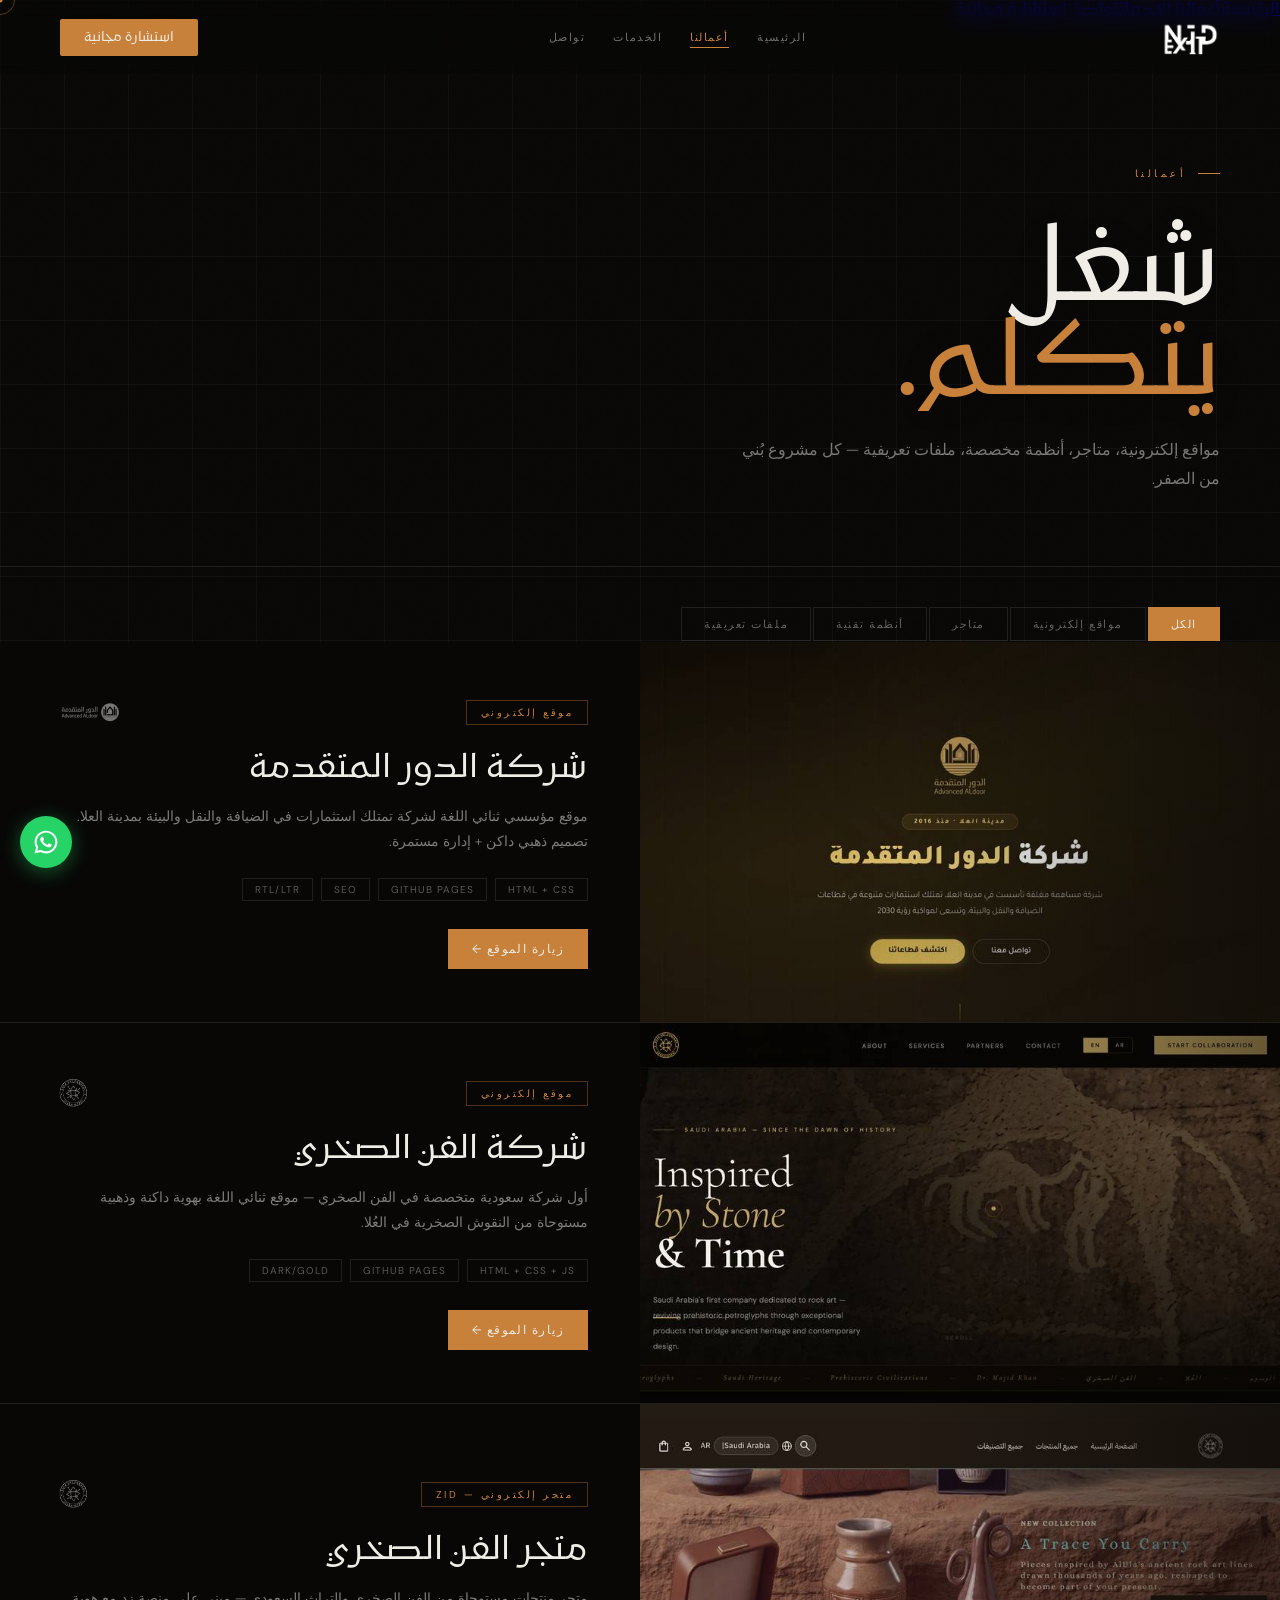
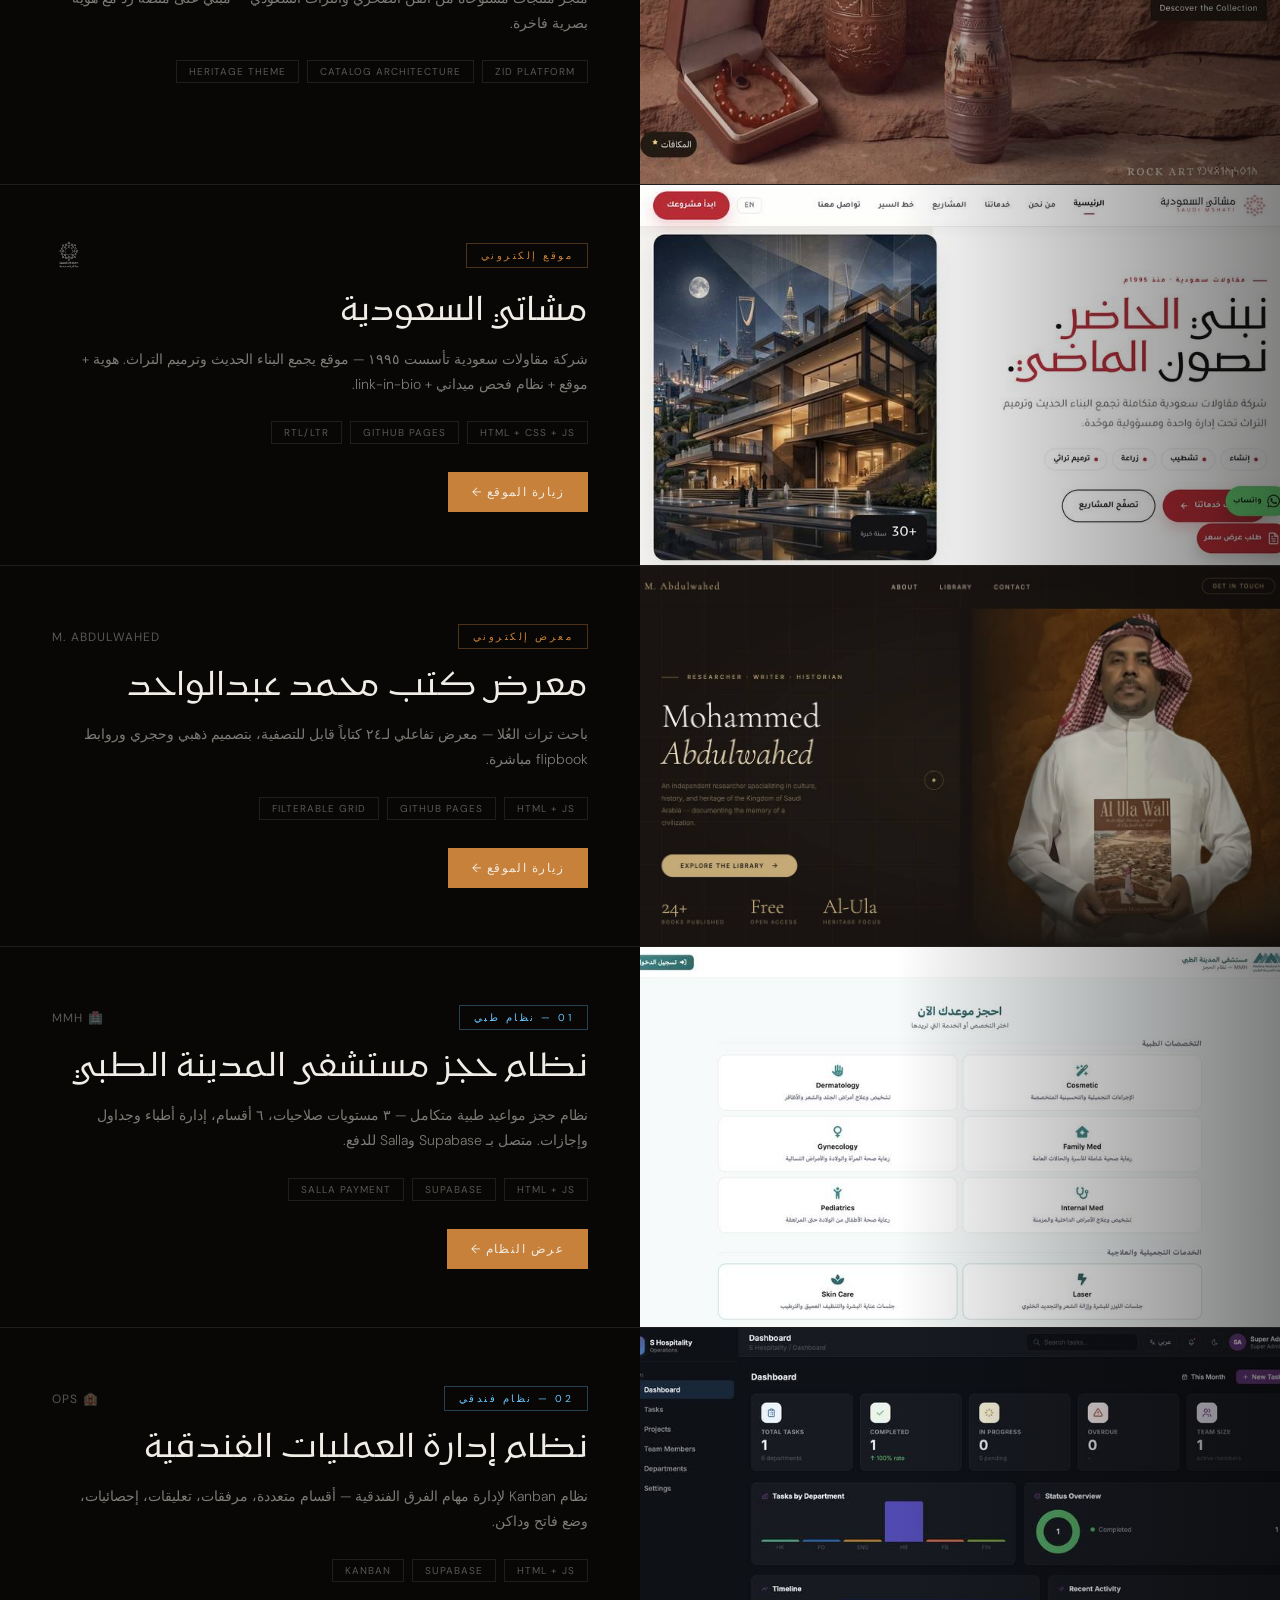
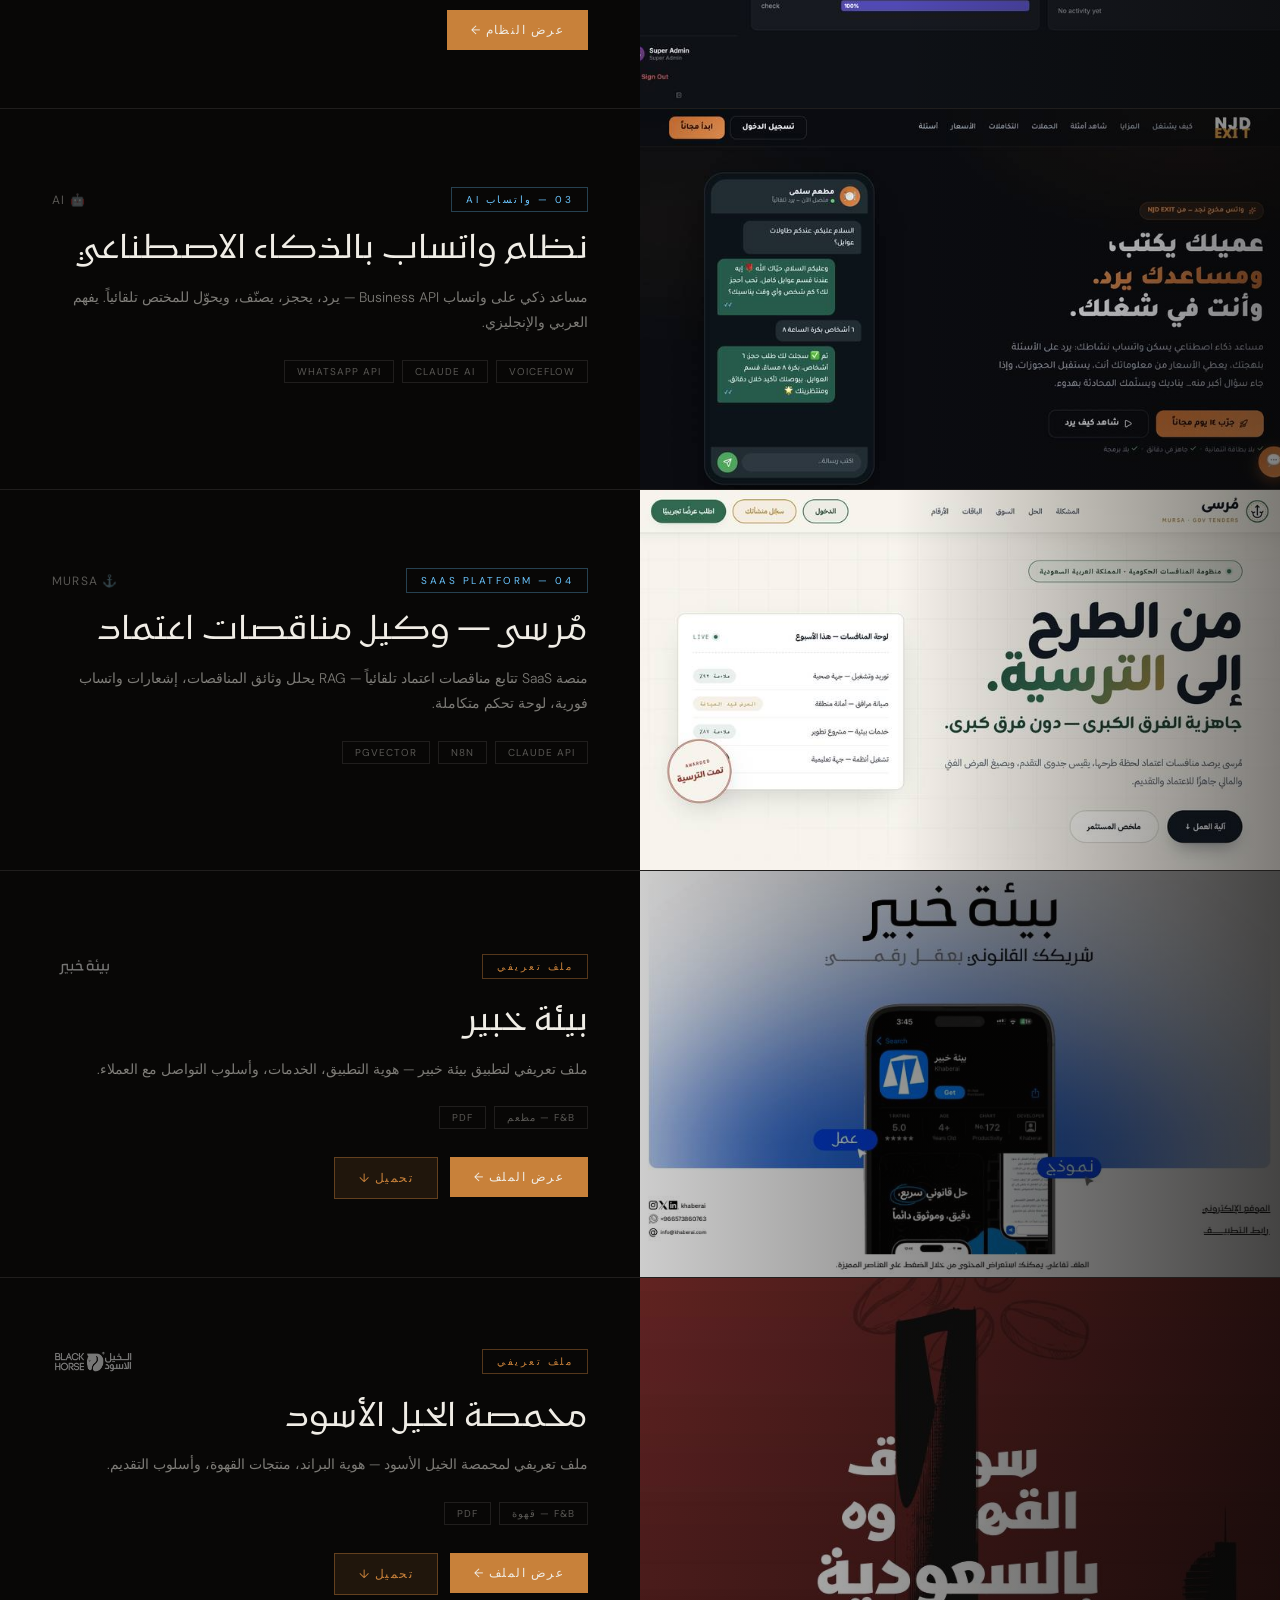
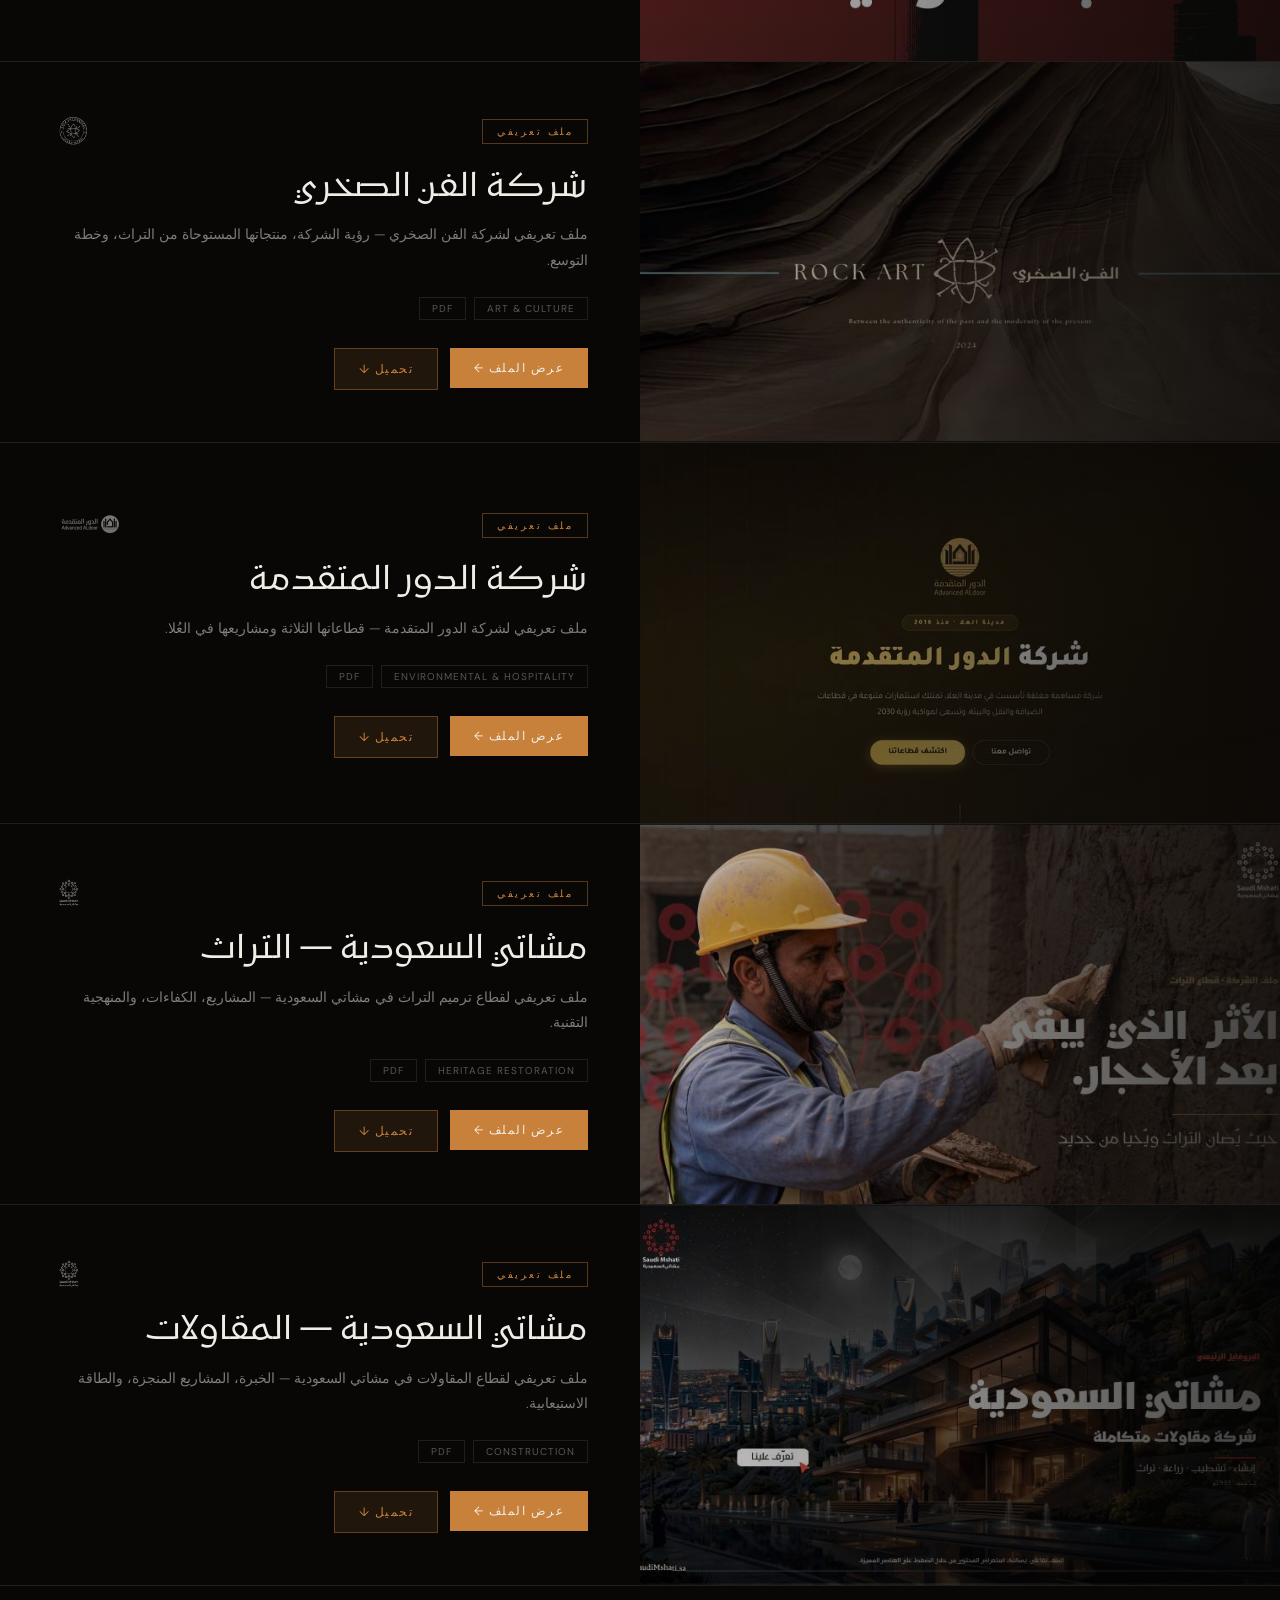
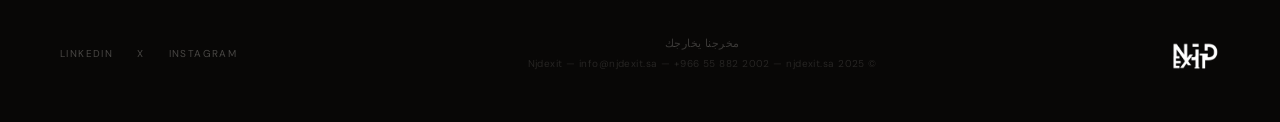
<file: portfolio_1.html>
<!DOCTYPE html>
<html lang="ar" dir="rtl">
<head>
<meta charset="UTF-8"><meta name="viewport" content="width=device-width,initial-scale=1.0">
<title>Njdexit — أعمالنا</title>
<link rel="stylesheet" href="style.css">
<link href="https://fonts.googleapis.com/css2?family=DM+Sans:wght@200;300;400;500&display=swap" rel="stylesheet">
</head>
<body>
<div class="cur" id="CUR"><div class="cur-r" id="CR"></div><div class="cur-d" id="CD"></div></div>
<div class="grid-bg"></div>
<a href="https://wa.me/966558822002?text=مرحبا" class="wa-float" target="_blank"><svg viewBox="0 0 32 32"><path d="M16 2C8.28 2 2 8.28 2 16c0 2.45.64 4.75 1.76 6.76L2 30l7.44-1.73A13.93 13.93 0 0016 30c7.72 0 14-6.28 14-14S23.72 2 16 2zm0 25.5a11.46 11.46 0 01-5.84-1.6l-.42-.25-4.42 1.03 1.06-4.3-.27-.44A11.5 11.5 0 1116 27.5zm6.3-8.6c-.35-.17-2.05-1.01-2.37-1.13-.32-.11-.55-.17-.78.17-.23.35-.9 1.13-1.1 1.36-.2.23-.4.26-.75.09-.35-.17-1.47-.54-2.8-1.72a10.5 10.5 0 01-1.94-2.4c-.2-.35-.02-.54.15-.71.15-.15.35-.4.52-.6.17-.2.23-.35.35-.58.11-.23.06-.43-.03-.6-.09-.17-.78-1.88-1.07-2.57-.28-.67-.57-.58-.78-.59h-.67c-.23 0-.6.09-.91.43-.32.35-1.2 1.17-1.2 2.86 0 1.68 1.23 3.31 1.4 3.54.17.23 2.42 3.7 5.87 5.19.82.35 1.46.56 1.96.72.82.26 1.57.22 2.16.13.66-.1 2.05-.84 2.34-1.65.29-.81.29-1.5.2-1.65-.08-.14-.3-.23-.65-.4z"/></svg></a>
<nav id="NAV">
  <a href="index.html" class="nav-logo"><img src="logo.png" alt="Njdexit"></a>
  <ul class="nav-links"><li><a href="index.html" >الرئيسية</a></li>
    <li><a href="portfolio.html" class="act">أعمالنا</a></li>
    <li><a href="services.html" >الخدمات</a></li>
    <li><a href="contact.html" >تواصل</a></li></ul>
  <a href="contact.html" class="nav-btn">استشارة مجانية</a>
  <div class="mob-nav">
    <a href="https://wa.me/966558822002" class="mob-wa" target="_blank">واتساب</a>
    <button class="ham" id="HAM"><span></span><span></span><span></span></button>
  </div>
</nav>
<div class="mob-menu" id="MOBMENU">
  <a href="index.html">الرئيسية</a><a href="portfolio.html">أعمالنا</a>
  <a href="services.html">الخدمات</a><a href="contact.html">تواصل</a>
  <a href="https://wa.me/966558822002?text=أبغى%20استشارة%20مجانية" class="mob-cta" target="_blank">استشارة مجانية</a>
</div>

<div class="port-hero rv" style="padding-top:140px">
  <p class="slbl">أعمالنا</p>
  <h1 class="port-h">شغل<br><em>يتكلم.</em></h1>
  <p class="port-sub">مواقع إلكترونية، متاجر، أنظمة مخصصة، ملفات تعريفية — كل مشروع بُني من الصفر.</p>
</div>

<div class="filter-tabs">
  <button class="ftab act" onclick="filterPort('all',this)">الكل</button>
  <button class="ftab" onclick="filterPort('web',this)">مواقع إلكترونية</button>
  <button class="ftab" onclick="filterPort('store',this)">متاجر</button>
  <button class="ftab" onclick="filterPort('system',this)">أنظمة تقنية</button>
  <button class="ftab" onclick="filterPort('profile',this)">ملفات تعريفية</button>
</div>

<div class="port-items" id="port-items">

  <!-- WEB SITES -->
  <article class="pcard" data-cat="web">
    <div class="pcard-cover"><img src="aldoor.jpg" alt="الدور المتقدمة" class="port-img"><div class="pcard-cover-overlay"></div></div>
    <div class="pcard-body">
      <div class="pcard-meta"><span class="pcard-cat">موقع إلكتروني</span><img class="pcard-logo" src="aldoor.png" alt=""></div>
      <h2 class="pcard-title">شركة الدور المتقدمة</h2>
      <p class="pcard-desc">موقع مؤسسي ثنائي اللغة لشركة تمتلك استثمارات في الضيافة والنقل والبيئة بمدينة العلا. تصميم ذهبي داكن + إدارة مستمرة.</p>
      <div class="pcard-tags"><span>HTML + CSS</span><span>GitHub Pages</span><span>SEO</span><span>RTL/LTR</span></div>
      <a href="https://aldoor.sa" target="_blank" class="pcard-btn">زيارة الموقع ←</a>
    </div>
  </article>

  <article class="pcard" data-cat="web">
    <div class="pcard-cover"><img src="rockart_web.jpg" alt="Rock Art" class="port-img"><div class="pcard-cover-overlay"></div></div>
    <div class="pcard-body">
      <div class="pcard-meta"><span class="pcard-cat">موقع إلكتروني</span><img class="pcard-logo" src="rock_art.png" alt=""></div>
      <h2 class="pcard-title">شركة الفن الصخري</h2>
      <p class="pcard-desc">أول شركة سعودية متخصصة في الفن الصخري — موقع ثنائي اللغة بهوية داكنة وذهبية مستوحاة من النقوش الصخرية في العُلا.</p>
      <div class="pcard-tags"><span>HTML + CSS + JS</span><span>GitHub Pages</span><span>Dark/Gold</span></div>
      <a href="https://rockart.sa" target="_blank" class="pcard-btn">زيارة الموقع ←</a>
    </div>
  </article>

  <article class="pcard" data-cat="store">
    <div class="pcard-cover"><img src="rockart_zid.jpg" alt="متجر الفن الصخري" class="port-img"><div class="pcard-cover-overlay"></div></div>
    <div class="pcard-body">
      <div class="pcard-meta"><span class="pcard-cat">متجر إلكتروني — Zid</span><img class="pcard-logo" src="rock_art.png" alt=""></div>
      <h2 class="pcard-title">متجر الفن الصخري</h2>
      <p class="pcard-desc">متجر منتجات مستوحاة من الفن الصخري والتراث السعودي — مبني على منصة زد مع هوية بصرية فاخرة.</p>
      <div class="pcard-tags"><span>Zid Platform</span><span>Catalog Architecture</span><span>Heritage Theme</span></div>
    </div>
  </article>

  <article class="pcard" data-cat="web">
    <div class="pcard-cover"><img src="saudimshati.jpg" alt="مشاتي السعودية" class="port-img"><div class="pcard-cover-overlay"></div></div>
    <div class="pcard-body">
      <div class="pcard-meta"><span class="pcard-cat">موقع إلكتروني</span><img class="pcard-logo" src="saudi_mshati.png" alt=""></div>
      <h2 class="pcard-title">مشاتي السعودية</h2>
      <p class="pcard-desc">شركة مقاولات سعودية تأسست ١٩٩٥ — موقع يجمع البناء الحديث وترميم التراث. هوية + موقع + نظام فحص ميداني + link-in-bio.</p>
      <div class="pcard-tags"><span>HTML + CSS + JS</span><span>GitHub Pages</span><span>RTL/LTR</span></div>
      <a href="https://saudimshati.sa" target="_blank" class="pcard-btn">زيارة الموقع ←</a>
    </div>
  </article>

  <article class="pcard" data-cat="web">
    <div class="pcard-cover"><img src="abdulwahed.jpg" alt="محمد عبدالواحد" class="port-img"><div class="pcard-cover-overlay"></div></div>
    <div class="pcard-body">
      <div class="pcard-meta"><span class="pcard-cat">معرض إلكتروني</span><span class="pcard-logo-txt">M. Abdulwahed</span></div>
      <h2 class="pcard-title">معرض كتب محمد عبدالواحد</h2>
      <p class="pcard-desc">باحث تراث العُلا — معرض تفاعلي لـ٢٤ كتاباً قابل للتصفية، بتصميم ذهبي وحجري وروابط flipbook مباشرة.</p>
      <div class="pcard-tags"><span>HTML + JS</span><span>GitHub Pages</span><span>Filterable Grid</span></div>
      <a href="https://inujjud.github.io/Mohammed-Abdulwahed/" target="_blank" class="pcard-btn">زيارة الموقع ←</a>
    </div>
  </article>

  <!-- SYSTEMS -->
  <article class="pcard" data-cat="system">
    <div class="pcard-cover"><img src="mmh.jpg" alt="نظام حجز مستشفى المدينة الطبي" class="port-img"><div class="pcard-cover-overlay"></div></div>
    <div class="pcard-body">
      <div class="pcard-meta"><span class="pcard-cat pcard-cat-sys">01 — نظام طبي</span><span class="pcard-logo-txt">🏥 MMH</span></div>
      <h2 class="pcard-title">نظام حجز مستشفى المدينة الطبي</h2>
      <p class="pcard-desc">نظام حجز مواعيد طبية متكامل — ٣ مستويات صلاحيات، ٦ أقسام، إدارة أطباء وجداول وإجازات. متصل بـ Supabase وSalla للدفع.</p>
      <div class="pcard-tags"><span>HTML + JS</span><span>Supabase</span><span>Salla Payment</span></div>
      <a href="https://bookingmmh.vercel.app" target="_blank" class="pcard-btn">عرض النظام ←</a>
    </div>
  </article>

  <article class="pcard" data-cat="system">
    <div class="pcard-cover"><img src="hospitality.jpg" alt="نظام إدارة العمليات الفندقية" class="port-img"><div class="pcard-cover-overlay"></div></div>
    <div class="pcard-body">
      <div class="pcard-meta"><span class="pcard-cat pcard-cat-sys">02 — نظام فندقي</span><span class="pcard-logo-txt">🏨 Ops</span></div>
      <h2 class="pcard-title">نظام إدارة العمليات الفندقية</h2>
      <p class="pcard-desc">نظام Kanban لإدارة مهام الفرق الفندقية — أقسام متعددة، مرفقات، تعليقات، إحصائيات، وضع فاتح وداكن.</p>
      <div class="pcard-tags"><span>HTML + JS</span><span>Supabase</span><span>Kanban</span></div>
      <a href="https://hospitality-operations.vercel.app" target="_blank" class="pcard-btn">عرض النظام ←</a>
    </div>
  </article>

  <article class="pcard" data-cat="system">
    <div class="pcard-cover"><img src="njdexit_wa.jpg" alt="نظام واتساب بالذكاء الاصطناعي" class="port-img"><div class="pcard-cover-overlay"></div></div>
    <div class="pcard-body">
      <div class="pcard-meta"><span class="pcard-cat pcard-cat-sys">03 — واتساب AI</span><span class="pcard-logo-txt">🤖 AI</span></div>
      <h2 class="pcard-title">نظام واتساب بالذكاء الاصطناعي</h2>
      <p class="pcard-desc">مساعد ذكي على واتساب Business API — يرد، يحجز، يصنّف، ويحوّل للمختص تلقائياً. يفهم العربي والإنجليزي.</p>
      <div class="pcard-tags"><span>Voiceflow</span><span>Claude AI</span><span>WhatsApp API</span></div>
    </div>
  </article>

  <article class="pcard" data-cat="system">
    <div class="pcard-cover"><img src="mursa.jpg" alt="مُرسى — وكيل مناقصات اعتماد" class="port-img"><div class="pcard-cover-overlay"></div></div>
    <div class="pcard-body">
      <div class="pcard-meta"><span class="pcard-cat pcard-cat-sys">04 — SaaS Platform</span><span class="pcard-logo-txt">⚓ Mursa</span></div>
      <h2 class="pcard-title">مُرسى — وكيل مناقصات اعتماد</h2>
      <p class="pcard-desc">منصة SaaS تتابع مناقصات اعتماد تلقائياً — RAG يحلل وثائق المناقصات، إشعارات واتساب فورية، لوحة تحكم متكاملة.</p>
      <div class="pcard-tags"><span>Claude API</span><span>n8n</span><span>pgvector</span></div>
    </div>
  </article>

  <!-- PROFILES -->
  <article class="pcard pcard-profile" data-cat="profile">
    <div class="pcard-cover"><img src="bi2a.jpg" alt="بيئة خبير" class="port-img"><div class="pcard-cover-overlay pcard-overlay-profile"></div></div>
    <div class="pcard-body">
      <div class="pcard-meta"><span class="pcard-cat pcard-cat-profile">ملف تعريفي</span><img class="pcard-logo" src="bi2a_khabr.png" alt=""></div>
      <h2 class="pcard-title">بيئة خبير</h2>
      <p class="pcard-desc">ملف تعريفي لتطبيق بيئة خبير — هوية التطبيق، الخدمات، وأسلوب التواصل مع العملاء.</p>
      <div class="pcard-tags"><span>F&B — مطعم</span><span>PDF</span></div>
      <div class="profile-btns">
        <a href="https://drive.google.com/file/d/15pZ4T22VgpcCkx6yyFg6LfMji2doHwrx/view" target="_blank" class="pcard-btn">عرض الملف ←</a>
        <a href="https://drive.google.com/uc?export=download&id=15pZ4T22VgpcCkx6yyFg6LfMji2doHwrx" target="_blank" class="pcard-btn pcard-btn-dl">تحميل ↓</a>
      </div>
    </div>
  </article>

  <article class="pcard pcard-profile" data-cat="profile">
    <div class="pcard-cover"><img src="blackhorse.jpg" alt="محمصة الخيل الأسود" class="port-img"><div class="pcard-cover-overlay pcard-overlay-profile"></div></div>
    <div class="pcard-body">
      <div class="pcard-meta"><span class="pcard-cat pcard-cat-profile">ملف تعريفي</span><img class="pcard-logo" src="black_horse.png" alt=""></div>
      <h2 class="pcard-title">محمصة الخيل الأسود</h2>
      <p class="pcard-desc">ملف تعريفي لمحمصة الخيل الأسود — هوية البراند، منتجات القهوة، وأسلوب التقديم.</p>
      <div class="pcard-tags"><span>F&B — قهوة</span><span>PDF</span></div>
      <div class="profile-btns">
        <a href="https://drive.google.com/file/d/1ob30j7CAUjxrCbbfb1BkDgmIIZQRIlkT/view" target="_blank" class="pcard-btn">عرض الملف ←</a>
        <a href="https://drive.google.com/uc?export=download&id=1ob30j7CAUjxrCbbfb1BkDgmIIZQRIlkT" target="_blank" class="pcard-btn pcard-btn-dl">تحميل ↓</a>
      </div>
    </div>
  </article>

  <article class="pcard pcard-profile" data-cat="profile">
    <div class="pcard-cover"><img src="rockart.jpg" alt="الفن الصخري" class="port-img"><div class="pcard-cover-overlay pcard-overlay-profile"></div></div>
    <div class="pcard-body">
      <div class="pcard-meta"><span class="pcard-cat pcard-cat-profile">ملف تعريفي</span><img class="pcard-logo" src="rock_art.png" alt=""></div>
      <h2 class="pcard-title">شركة الفن الصخري</h2>
      <p class="pcard-desc">ملف تعريفي لشركة الفن الصخري — رؤية الشركة، منتجاتها المستوحاة من التراث، وخطة التوسع.</p>
      <div class="pcard-tags"><span>Art & Culture</span><span>PDF</span></div>
      <div class="profile-btns">
        <a href="https://drive.google.com/file/d/1W9Fmr0Lnh0-7aUtRsD_qzuFAVqXcs5qQ/view" target="_blank" class="pcard-btn">عرض الملف ←</a>
        <a href="https://drive.google.com/uc?export=download&id=1W9Fmr0Lnh0-7aUtRsD_qzuFAVqXcs5qQ" target="_blank" class="pcard-btn pcard-btn-dl">تحميل ↓</a>
      </div>
    </div>
  </article>

  <article class="pcard pcard-profile" data-cat="profile">
    <div class="pcard-cover"><img src="aldoor.jpg" alt="الدور المتقدمة" class="port-img"><div class="pcard-cover-overlay pcard-overlay-profile"></div></div>
    <div class="pcard-body">
      <div class="pcard-meta"><span class="pcard-cat pcard-cat-profile">ملف تعريفي</span><img class="pcard-logo" src="aldoor.png" alt=""></div>
      <h2 class="pcard-title">شركة الدور المتقدمة</h2>
      <p class="pcard-desc">ملف تعريفي لشركة الدور المتقدمة — قطاعاتها الثلاثة ومشاريعها في العُلا.</p>
      <div class="pcard-tags"><span>Environmental & Hospitality</span><span>PDF</span></div>
      <div class="profile-btns">
        <a href="https://drive.google.com/file/d/1V90wnLt6KscShOqwFfGPe2vp0VXMXnpd/view" target="_blank" class="pcard-btn">عرض الملف ←</a>
        <a href="https://drive.google.com/uc?export=download&id=1V90wnLt6KscShOqwFfGPe2vp0VXMXnpd" target="_blank" class="pcard-btn pcard-btn-dl">تحميل ↓</a>
      </div>
    </div>
  </article>

  <article class="pcard pcard-profile" data-cat="profile">
    <div class="pcard-cover"><img src="mshati_h.jpg" alt="مشاتي التراث" class="port-img"><div class="pcard-cover-overlay pcard-overlay-profile"></div></div>
    <div class="pcard-body">
      <div class="pcard-meta"><span class="pcard-cat pcard-cat-profile">ملف تعريفي</span><img class="pcard-logo" src="saudi_mshati.png" alt=""></div>
      <h2 class="pcard-title">مشاتي السعودية — التراث</h2>
      <p class="pcard-desc">ملف تعريفي لقطاع ترميم التراث في مشاتي السعودية — المشاريع، الكفاءات، والمنهجية التقنية.</p>
      <div class="pcard-tags"><span>Heritage Restoration</span><span>PDF</span></div>
      <div class="profile-btns">
        <a href="https://drive.google.com/file/d/1Gg9kqWlVtLMu4yennvlUUCW6ylUsYEZk/view" target="_blank" class="pcard-btn">عرض الملف ←</a>
        <a href="https://drive.google.com/uc?export=download&id=1Gg9kqWlVtLMu4yennvlUUCW6ylUsYEZk" target="_blank" class="pcard-btn pcard-btn-dl">تحميل ↓</a>
      </div>
    </div>
  </article>

  <article class="pcard pcard-profile" data-cat="profile">
    <div class="pcard-cover"><img src="mshati_c.jpg" alt="مشاتي المقاولات" class="port-img"><div class="pcard-cover-overlay pcard-overlay-profile"></div></div>
    <div class="pcard-body">
      <div class="pcard-meta"><span class="pcard-cat pcard-cat-profile">ملف تعريفي</span><img class="pcard-logo" src="saudi_mshati.png" alt=""></div>
      <h2 class="pcard-title">مشاتي السعودية — المقاولات</h2>
      <p class="pcard-desc">ملف تعريفي لقطاع المقاولات في مشاتي السعودية — الخبرة، المشاريع المنجزة، والطاقة الاستيعابية.</p>
      <div class="pcard-tags"><span>Construction</span><span>PDF</span></div>
      <div class="profile-btns">
        <a href="https://drive.google.com/file/d/1s8vAo8YDHD7ewk54DN5xXKEQ1WnWDUiV/view" target="_blank" class="pcard-btn">عرض الملف ←</a>
        <a href="https://drive.google.com/uc?export=download&id=1s8vAo8YDHD7ewk54DN5xXKEQ1WnWDUiV" target="_blank" class="pcard-btn pcard-btn-dl">تحميل ↓</a>
      </div>
    </div>
  </article>

</div>
<footer>
  <div class="ftl"><img src="logo.png" alt="Njdexit"></div>
  <p class="ftc">مخرجنا يخارجك<br><span style="opacity:.6;font-size:10px">© 2025 Njdexit — info@njdexit.sa — +966 55 882 2002 — njdexit.sa</span></p>
  <div class="ftl2"><a href="#">Instagram</a><a href="#">X</a><a href="#">LinkedIn</a></div>
</footer><script>
const CUR=document.getElementById("CUR");
if(CUR){const CD=CUR.querySelector(".cur-d"),CR=CUR.querySelector(".cur-r");let mx=0,my=0,rx=0,ry=0;document.addEventListener("mousemove",e=>{mx=e.clientX;my=e.clientY});(function a(){CD.style.left=mx+"px";CD.style.top=my+"px";rx+=(mx-rx)*.1;ry+=(my-ry)*.1;CR.style.left=rx+"px";CR.style.top=ry+"px";requestAnimationFrame(a)})();document.querySelectorAll("a,button,.sc,.tc,.pk,.logo-cell,.ctlk,.pcard,.sys-card,.ftab,.val").forEach(el=>{el.addEventListener("mouseenter",()=>CR.classList.add("big"));el.addEventListener("mouseleave",()=>CR.classList.remove("big"))})}
window.addEventListener("scroll",()=>document.getElementById("NAV").classList.toggle("s",window.scrollY>50),{passive:true});
const ro=new IntersectionObserver(e=>{e.forEach(x=>{if(x.isIntersecting)x.target.classList.add("on")})},{threshold:.08});
document.querySelectorAll(".rv").forEach(el=>ro.observe(el));
const HAM=document.getElementById("HAM"),MM=document.getElementById("MOBMENU");
if(HAM){HAM.addEventListener("click",()=>{HAM.classList.toggle("open");MM.classList.toggle("open")});document.querySelectorAll(".mob-menu a").forEach(l=>l.addEventListener("click",()=>{HAM.classList.remove("open");MM.classList.remove("open")}));}
function filterPort(cat,btn){document.querySelectorAll(".ftab").forEach(b=>b.classList.remove("act"));btn.classList.add("act");document.querySelectorAll("#port-items > *").forEach(c=>{c.style.display=(cat==="all"||c.dataset.cat===cat)?"":"none"})}
(function(){const bgStops=[[0,"#080706"],[0.3,"#181410"],[0.6,"#181410"],[1,"#080706"]],txStops=[[0,"#F0EDE6"],[0.3,"#E8E2D8"],[0.6,"#EAE4DA"],[1,"#F0EDE6"]];function lerp(a,b,t){return a+(b-a)*t}function h2r(h){return[parseInt(h.slice(1,3),16),parseInt(h.slice(3,5),16),parseInt(h.slice(5,7),16)]}function r2h(r,g,b){return"#"+[r,g,b].map(v=>Math.round(v).toString(16).padStart(2,"0")).join("")}function interp(stops,t){for(let i=0;i<stops.length-1;i++){const[t0,c0]=stops[i],[t1,c1]=stops[i+1];if(t>=t0&&t<=t1){const f=(t-t0)/(t1-t0),r0=h2r(c0),r1=h2r(c1);return r2h(lerp(r0[0],r1[0],f),lerp(r0[1],r1[1],f),lerp(r0[2],r1[2],f))}}return stops[stops.length-1][1]}let ticking=false;function onScroll(){if(ticking)return;ticking=true;requestAnimationFrame(()=>{const t=Math.min(Math.max(window.scrollY/(document.documentElement.scrollHeight-window.innerHeight),0),1);const bg=interp(bgStops,t),tx=interp(txStops,t);document.body.style.setProperty("--ink",bg);document.body.style.setProperty("--p",tx);document.body.style.background=bg;ticking=false})}window.addEventListener("scroll",onScroll,{passive:true});onScroll();})();
</script></body></html>
</file>
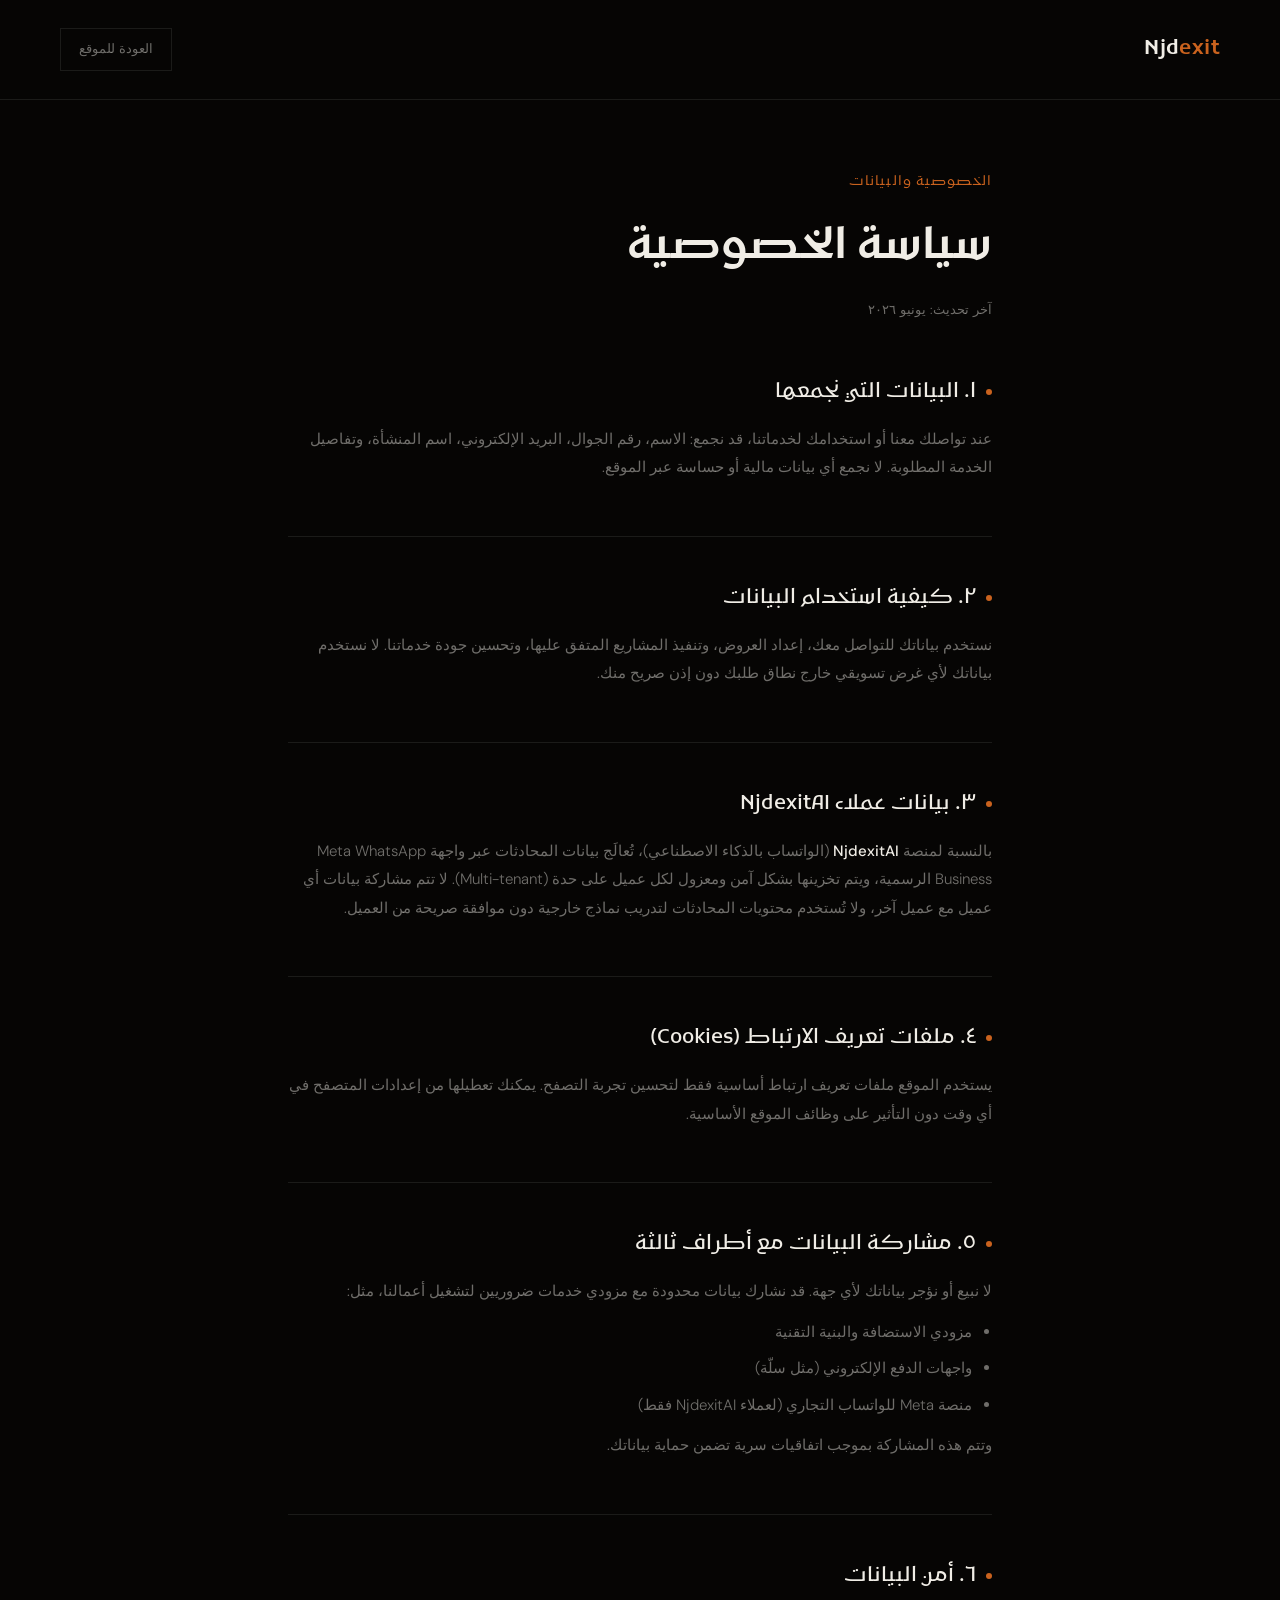
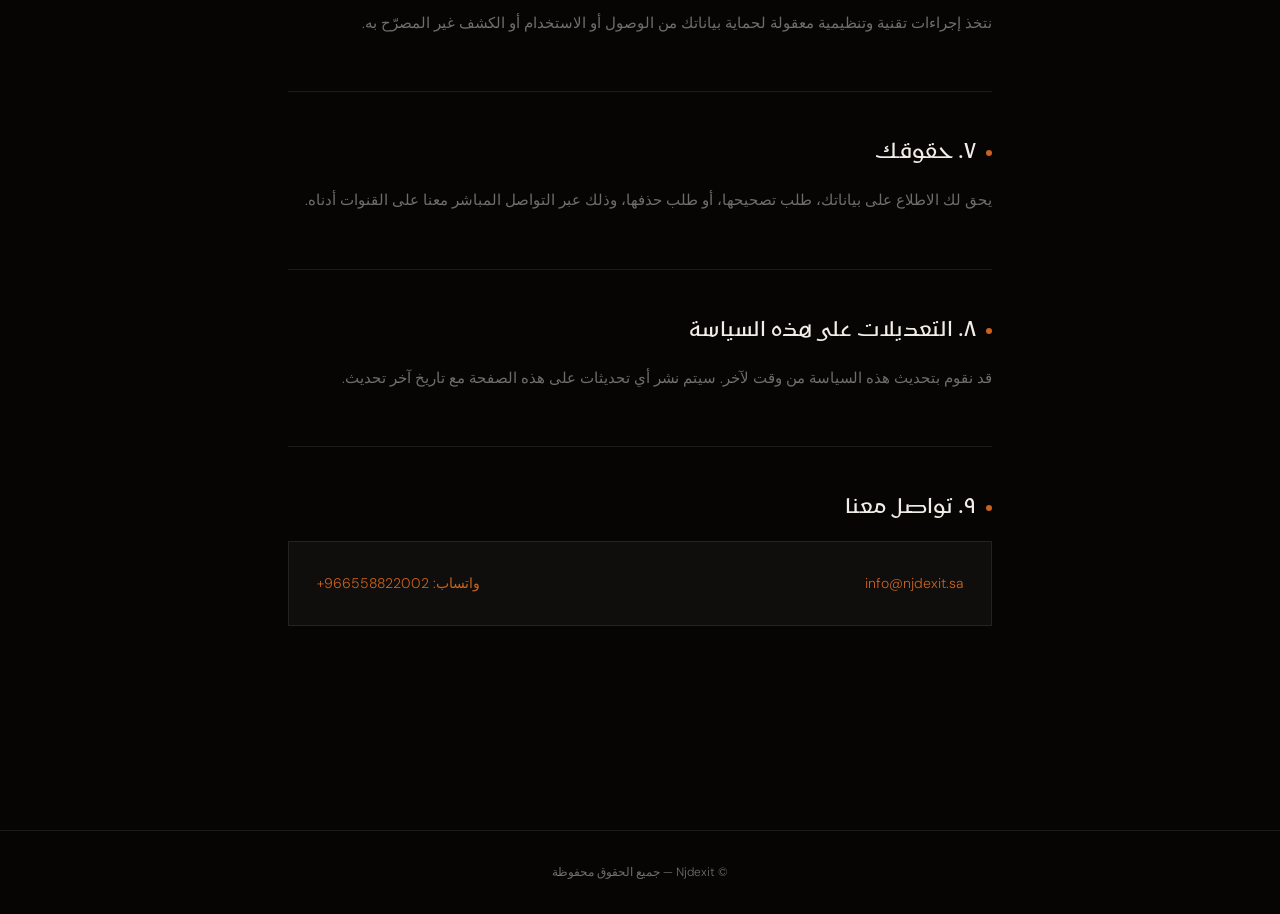
<file: سياسة الخصوصية — Njdexit.html>
<!DOCTYPE html>
<html lang="ar" dir="rtl">
<head>
<meta charset="UTF-8">
<meta name="viewport" content="width=device-width, initial-scale=1.0">
<meta name="robots" content="noindex">
<title>سياسة الخصوصية — Njdexit</title>
<link href="https://fonts.googleapis.com/css2?family=DM+Sans:wght@200;300;400;500&family=Kufam:wght@400;500;600;700&display=swap" rel="stylesheet">
<style>
*,*::before,*::after{margin:0;padding:0;box-sizing:border-box}
:root{
  --ink:#060504;--sf:#0d0b09;
  --p:#F0EDE6;--pd:rgba(240,237,230,0.45);
  --e:#C9621E;--eg:rgba(201,98,30,0.18);--es:rgba(201,98,30,0.35);
  --ln:rgba(240,237,230,0.09);--gr:rgba(240,237,230,0.035);
}
body{
  background:var(--ink);color:var(--p);
  font-family:"DM Sans",sans-serif;font-weight:300;
  line-height:1.9;-webkit-font-smoothing:antialiased;
}
.kf{font-family:"Kufam",sans-serif}
header{
  padding:28px 60px;border-bottom:1px solid var(--ln);
  display:flex;align-items:center;justify-content:space-between;
}
.lg{font-family:"Kufam",sans-serif;font-weight:600;font-size:20px;color:var(--p);text-decoration:none;letter-spacing:.02em}
.lg em{color:var(--e);font-style:normal}
.back{font-size:13px;color:var(--pd);text-decoration:none;border:1px solid var(--ln);padding:8px 18px;transition:all .3s}
.back:hover{border-color:var(--e);color:var(--e)}
main{max-width:760px;margin:0 auto;padding:70px 28px 120px}
.eyebrow{font-size:13px;color:var(--e);letter-spacing:.08em;margin-bottom:14px}
h1{font-family:"Kufam",sans-serif;font-weight:600;font-size:clamp(28px,5vw,42px);margin-bottom:10px}
.upd{font-size:13px;color:var(--pd);margin-bottom:50px}
section{margin-bottom:42px;padding-bottom:42px;border-bottom:1px solid var(--ln)}
section:last-of-type{border-bottom:none}
h2{font-family:"Kufam",sans-serif;font-weight:500;font-size:20px;color:var(--p);margin-bottom:14px;display:flex;align-items:center;gap:10px}
h2::before{content:"";width:6px;height:6px;background:var(--e);border-radius:50%;flex-shrink:0}
p{color:var(--pd);font-size:15px;margin-bottom:12px}
ul{margin:0 0 12px;padding-inline-start:20px}
li{color:var(--pd);font-size:15px;margin-bottom:8px}
li b,p b{color:var(--p);font-weight:500}
.contact-box{
  background:var(--gr);border:1px solid var(--ln);padding:28px;
  display:flex;flex-wrap:wrap;gap:18px;align-items:center;justify-content:space-between;
}
.contact-box a{color:var(--e);text-decoration:none;font-size:14px}
.contact-box a:hover{text-decoration:underline}
footer{padding:30px 60px;border-top:1px solid var(--ln);text-align:center;font-size:12px;color:var(--pd)}
@media(max-width:640px){
  header{padding:20px 22px}
  main{padding:50px 20px 90px}
  footer{padding:24px 20px}
}
</style>
</head>
<body>

<header>
  <a href="index-3.html" class="lg">Njd<em>exit</em></a>
  <a href="index-3.html" class="back">العودة للموقع</a>
</header>

<main>
  <p class="eyebrow kf">الخصوصية والبيانات</p>
  <h1 class="kf">سياسة الخصوصية</h1>
  <p class="upd">آخر تحديث: يونيو ٢٠٢٦</p>

  <section>
    <h2 class="kf">١. البيانات التي نجمعها</h2>
    <p>عند تواصلك معنا أو استخدامك لخدماتنا، قد نجمع: الاسم، رقم الجوال، البريد الإلكتروني، اسم المنشأة، وتفاصيل الخدمة المطلوبة. لا نجمع أي بيانات مالية أو حساسة عبر الموقع.</p>
  </section>

  <section>
    <h2 class="kf">٢. كيفية استخدام البيانات</h2>
    <p>نستخدم بياناتك للتواصل معك، إعداد العروض، وتنفيذ المشاريع المتفق عليها، وتحسين جودة خدماتنا. لا نستخدم بياناتك لأي غرض تسويقي خارج نطاق طلبك دون إذن صريح منك.</p>
  </section>

  <section>
    <h2 class="kf">٣. بيانات عملاء NjdexitAI</h2>
    <p>بالنسبة لمنصة <b>NjdexitAI</b> (الواتساب بالذكاء الاصطناعي)، تُعالَج بيانات المحادثات عبر واجهة Meta WhatsApp Business الرسمية، ويتم تخزينها بشكل آمن ومعزول لكل عميل على حدة (Multi-tenant). لا تتم مشاركة بيانات أي عميل مع عميل آخر، ولا تُستخدم محتويات المحادثات لتدريب نماذج خارجية دون موافقة صريحة من العميل.</p>
  </section>

  <section>
    <h2 class="kf">٤. ملفات تعريف الارتباط (Cookies)</h2>
    <p>يستخدم الموقع ملفات تعريف ارتباط أساسية فقط لتحسين تجربة التصفح. يمكنك تعطيلها من إعدادات المتصفح في أي وقت دون التأثير على وظائف الموقع الأساسية.</p>
  </section>

  <section>
    <h2 class="kf">٥. مشاركة البيانات مع أطراف ثالثة</h2>
    <p>لا نبيع أو نؤجر بياناتك لأي جهة. قد نشارك بيانات محدودة مع مزودي خدمات ضروريين لتشغيل أعمالنا، مثل:</p>
    <ul>
      <li>مزودي الاستضافة والبنية التقنية</li>
      <li>واجهات الدفع الإلكتروني (مثل سلّة)</li>
      <li>منصة Meta للواتساب التجاري (لعملاء NjdexitAI فقط)</li>
    </ul>
    <p>وتتم هذه المشاركة بموجب اتفاقيات سرية تضمن حماية بياناتك.</p>
  </section>

  <section>
    <h2 class="kf">٦. أمن البيانات</h2>
    <p>نتخذ إجراءات تقنية وتنظيمية معقولة لحماية بياناتك من الوصول أو الاستخدام أو الكشف غير المصرّح به.</p>
  </section>

  <section>
    <h2 class="kf">٧. حقوقك</h2>
    <p>يحق لك الاطلاع على بياناتك، طلب تصحيحها، أو طلب حذفها، وذلك عبر التواصل المباشر معنا على القنوات أدناه.</p>
  </section>

  <section>
    <h2 class="kf">٨. التعديلات على هذه السياسة</h2>
    <p>قد نقوم بتحديث هذه السياسة من وقت لآخر. سيتم نشر أي تحديثات على هذه الصفحة مع تاريخ آخر تحديث.</p>
  </section>

  <section style="border-bottom:none">
    <h2 class="kf">٩. تواصل معنا</h2>
    <div class="contact-box">
      <a href="mailto:info@njdexit.sa">info@njdexit.sa</a>
      <a href="https://wa.me/966558822002" target="_blank">واتساب: 966558822002+</a>
    </div>
  </section>
</main>

<footer>© Njdexit — جميع الحقوق محفوظة</footer>

</body>
</html>
</file>
